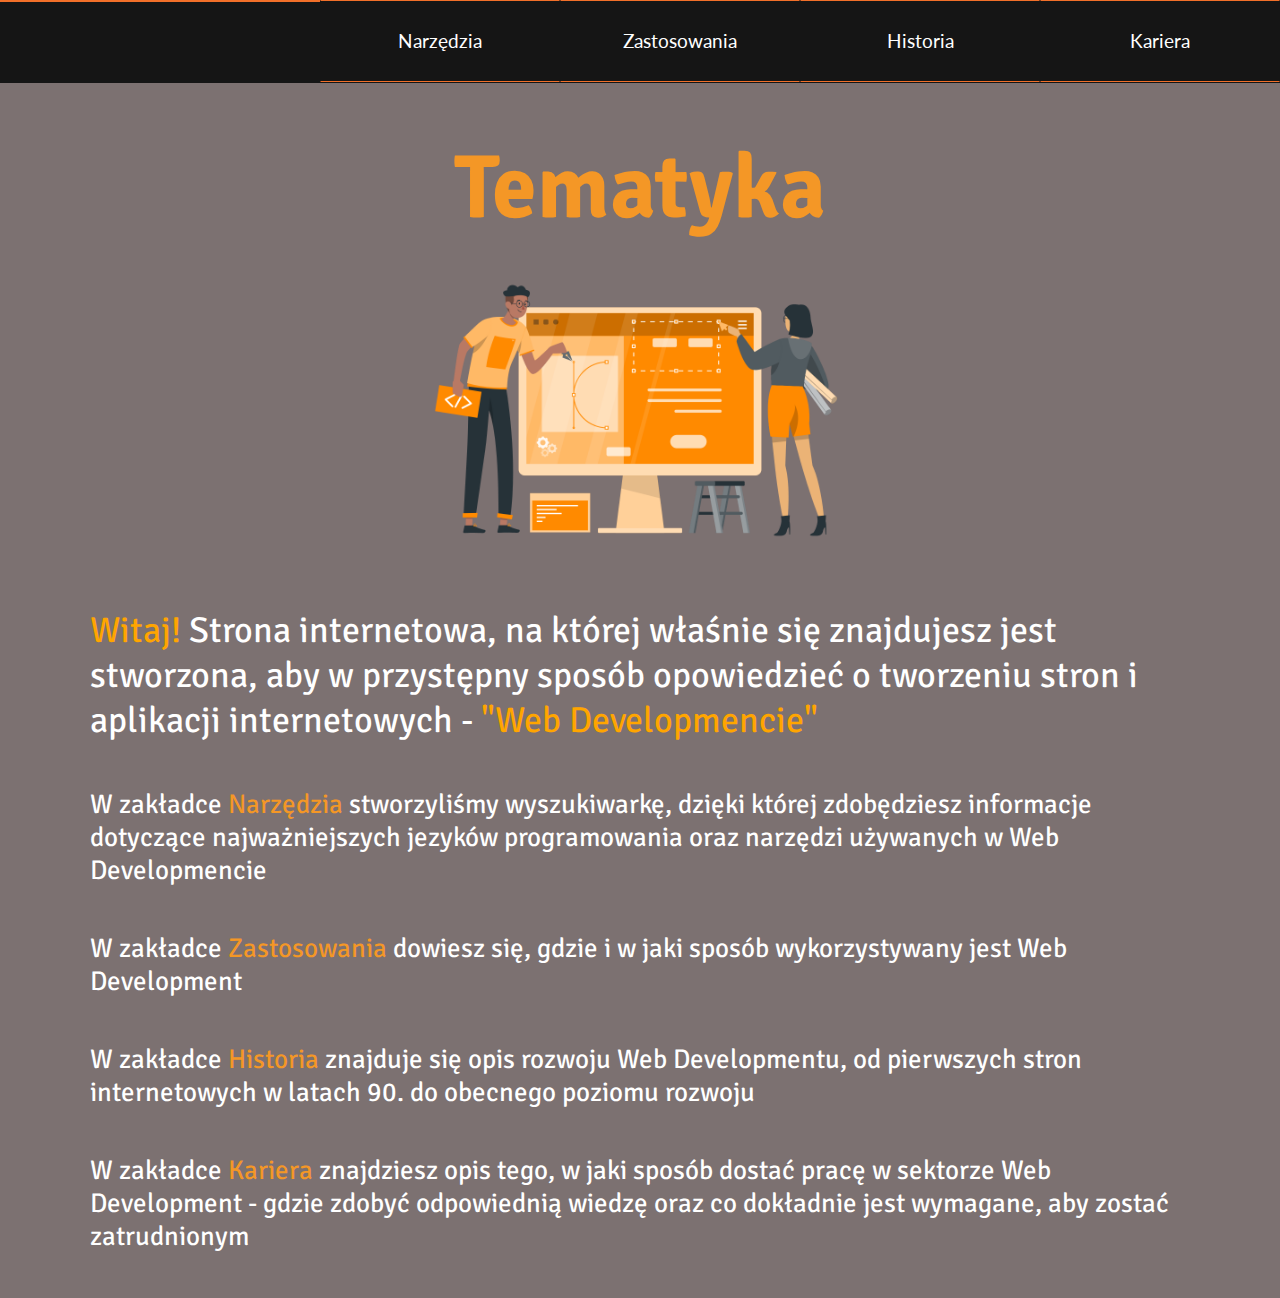
<file: Mikołaj Kozera 3D Strona Internetowa/index.html>
<!DOCTYPE html>
<html lang="en">

<head>

	<meta charset="UTF-8">
	<meta name="viewport" content="width=device-width, initial-scale=1.0, user-scalable=yes">
	<link rel="icon" type="image/x-icon"
		href="https://previews.123rf.com/images/fokaspokas/fokaspokas1808/fokaspokas180802302/111837928-personal-computer-pc-system-unit-monitor-keyboard-and-mouse-orange-neon-style-on-black-background.jpg">
	<link rel="preconnect" href="https://fonts.googleapis.com">
	<link rel="preconnect" href="https://fonts.gstatic.com" crossorigin>
	<link
		href="https://fonts.googleapis.com/css2?family=Lato:ital,wght@0,100;0,300;0,400;0,700;0,900;1,100;1,300;1,400;1,700;1,900&display=swap"
		rel="stylesheet">
	<link rel="stylesheet" href="https://cdnjs.cloudflare.com/ajax/libs/font-awesome/6.5.1/css/all.min.css"
		integrity="sha512-DTOQO9RWCH3ppGqcWaEA1BIZOC6xxalwEsw9c2QQeAIftl+Vegovlnee1c9QX4TctnWMn13TZye+giMm8e2LwA=="
		crossorigin="anonymous" referrerpolicy="no-referrer" />
	<link rel="preconnect" href="https://fonts.googleapis.com">
	<link rel="preconnect" href="https://fonts.gstatic.com" crossorigin>
	<link href="https://fonts.googleapis.com/css2?family=Signika+Negative:wght@300..700&display=swap" rel="stylesheet">
	<link rel="stylesheet" href="head.css">
	<link rel="stylesheet" href="welcoming_page.css">

	<title>Web Development</title>
</head>

<body>
	<div class="wrapper">
		<div class="head">
			<nav>

				<ul>
					<li class="home">
						<a href="index.html" class="home1"><i class="fa-solid fa-house"></i></a>
					<li class="narzedzia">
						<a href="narzedzia.html"><span class="hideSmall">Narzędzia </span><i
								class="fa-solid fa-gears"></i></a>
					<li class="zastosowania">
						<a href="zastosowania.html"><span class="hideSmall">Zastosowania </span><i
								class="fa-solid fa-computer"></i></a>
					<li class="historia">
						<a href="historia.html"><span class="hideSmall">Historia </span><i
								class="fa-brands fa-fort-awesome"></i></a>
					<li class="opis">
						<a href="kariera.html"><span class="hideSmall">Kariera </span><i
								class="fa-solid fa-arrow-trend-up"></i></a>
				</ul>
			</nav>
		</div>

		<div class="welcomingPage">

			<h1>Tematyka</h1>


			<img src="tematykaImg.png" alt="" class="welcoming_page_img"><br>
			<p class="welcomingParagraph">
				<span class="orange">Witaj!</span> Strona internetowa, na której właśnie się znajdujesz jest stworzona,
				aby
				w przystępny
				sposób opowiedzieć o tworzeniu stron i aplikacji internetowych - <span class="orange">"Web
					Developmencie"</span>
			</p>

			<br>
			<p class="welcomingParagraph1 topParagraph">
				W zakładce <span class="orange"><a href="narzedzia.html">Narzędzia</a></span> stworzyliśmy wyszukiwarkę,
				dzięki której zdobędziesz informacje
				dotyczące najważniejszych jezyków programowania oraz narzędzi używanych w Web Developmencie
			</p>
			<br>
			<p class="welcomingParagraph1">
				W zakładce <span class="orange"><a href="zastosowania.html">Zastosowania</a></span> dowiesz się, gdzie i
				w jaki sposób
				wykorzystywany jest Web Development
			</p>
			<br>
			<p class="welcomingParagraph1">
				W zakładce <span class="orange"><a href="historia.html">Historia</a></span> znajduje się opis rozwoju
				Web
				Developmentu,
				od pierwszych stron internetowych w latach 90. do obecnego poziomu rozwoju
			</p>
			<br>
			<p class="welcomingParagraph1 bottomParagraph">
				W zakładce <span class="orange"><a href="kariera.html">Kariera</a></span> znajdziesz opis tego, w jaki
				sposób dostać
				pracę w sektorze Web Development - gdzie zdobyć odpowiednią wiedzę oraz co dokładnie jest wymagane, aby
				zostać zatrudnionym
			</p>

		</div>
	</div>

</body>

</html>
</file>
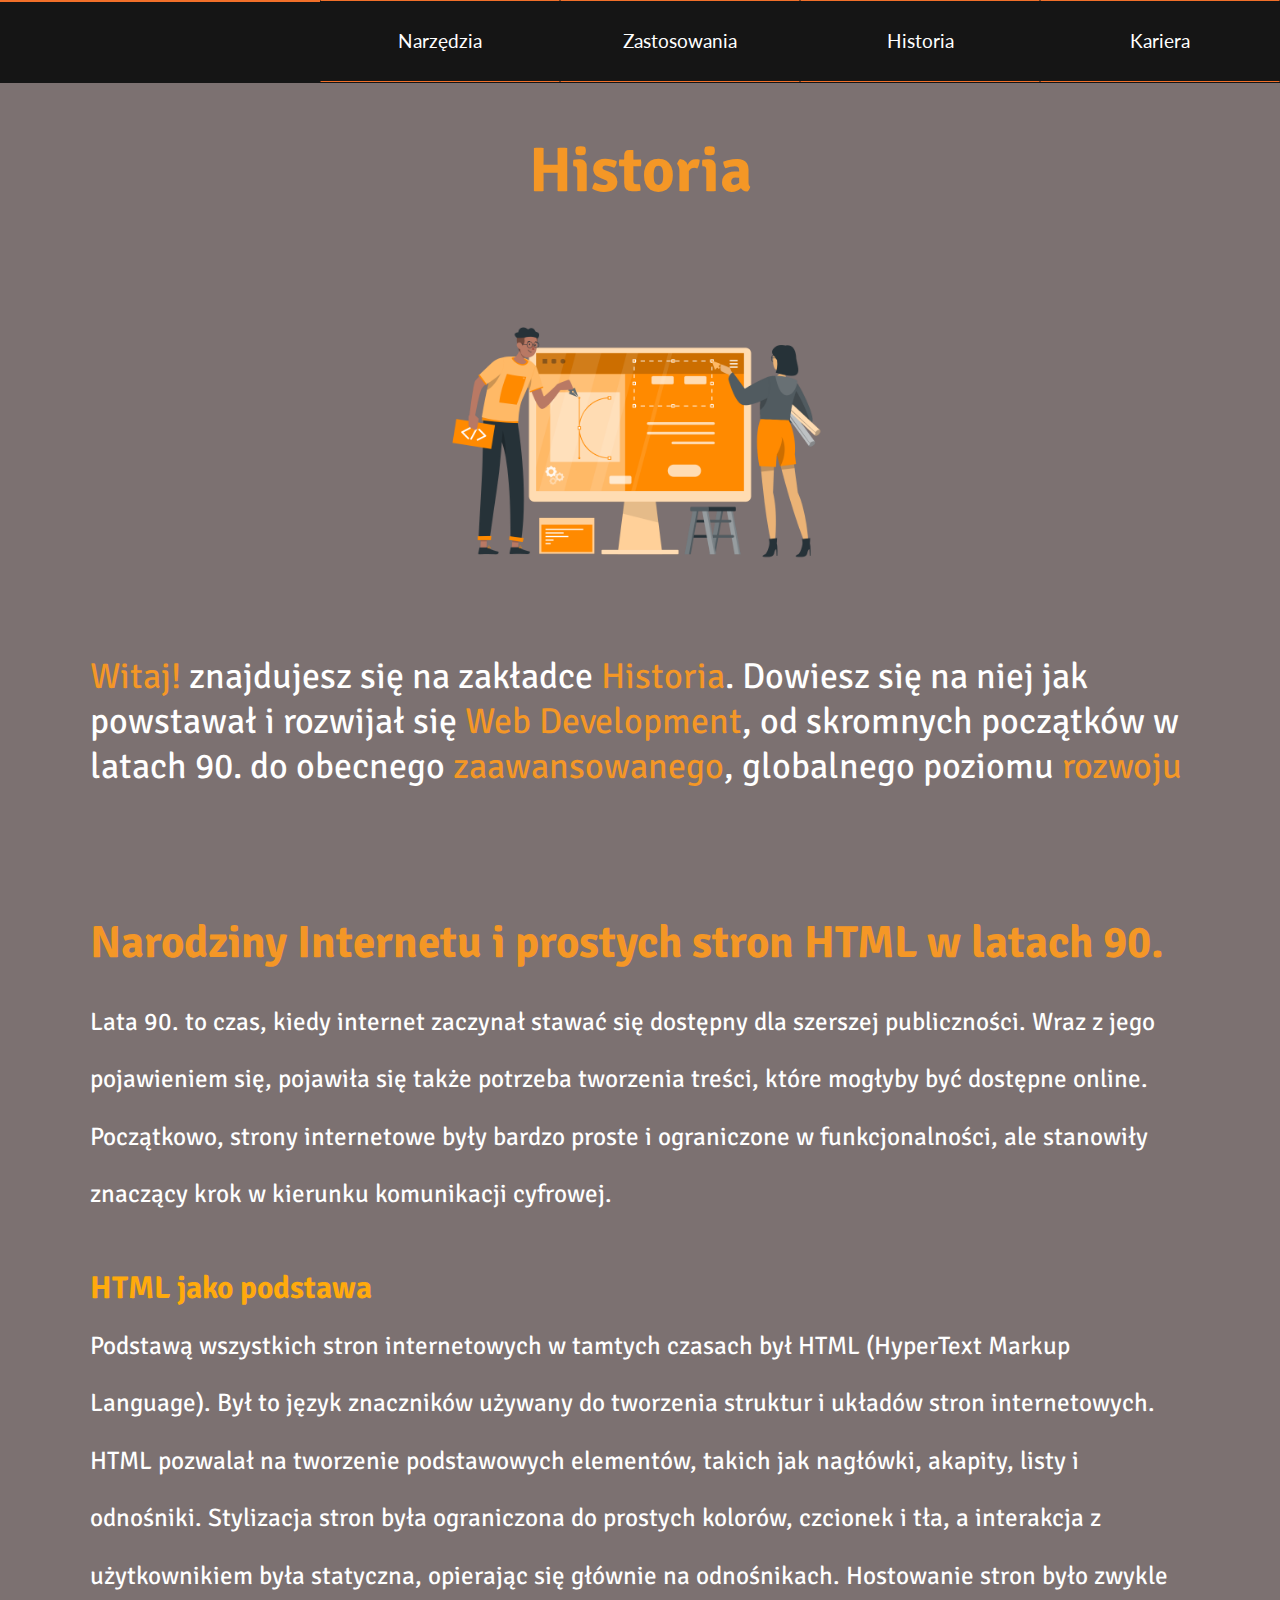
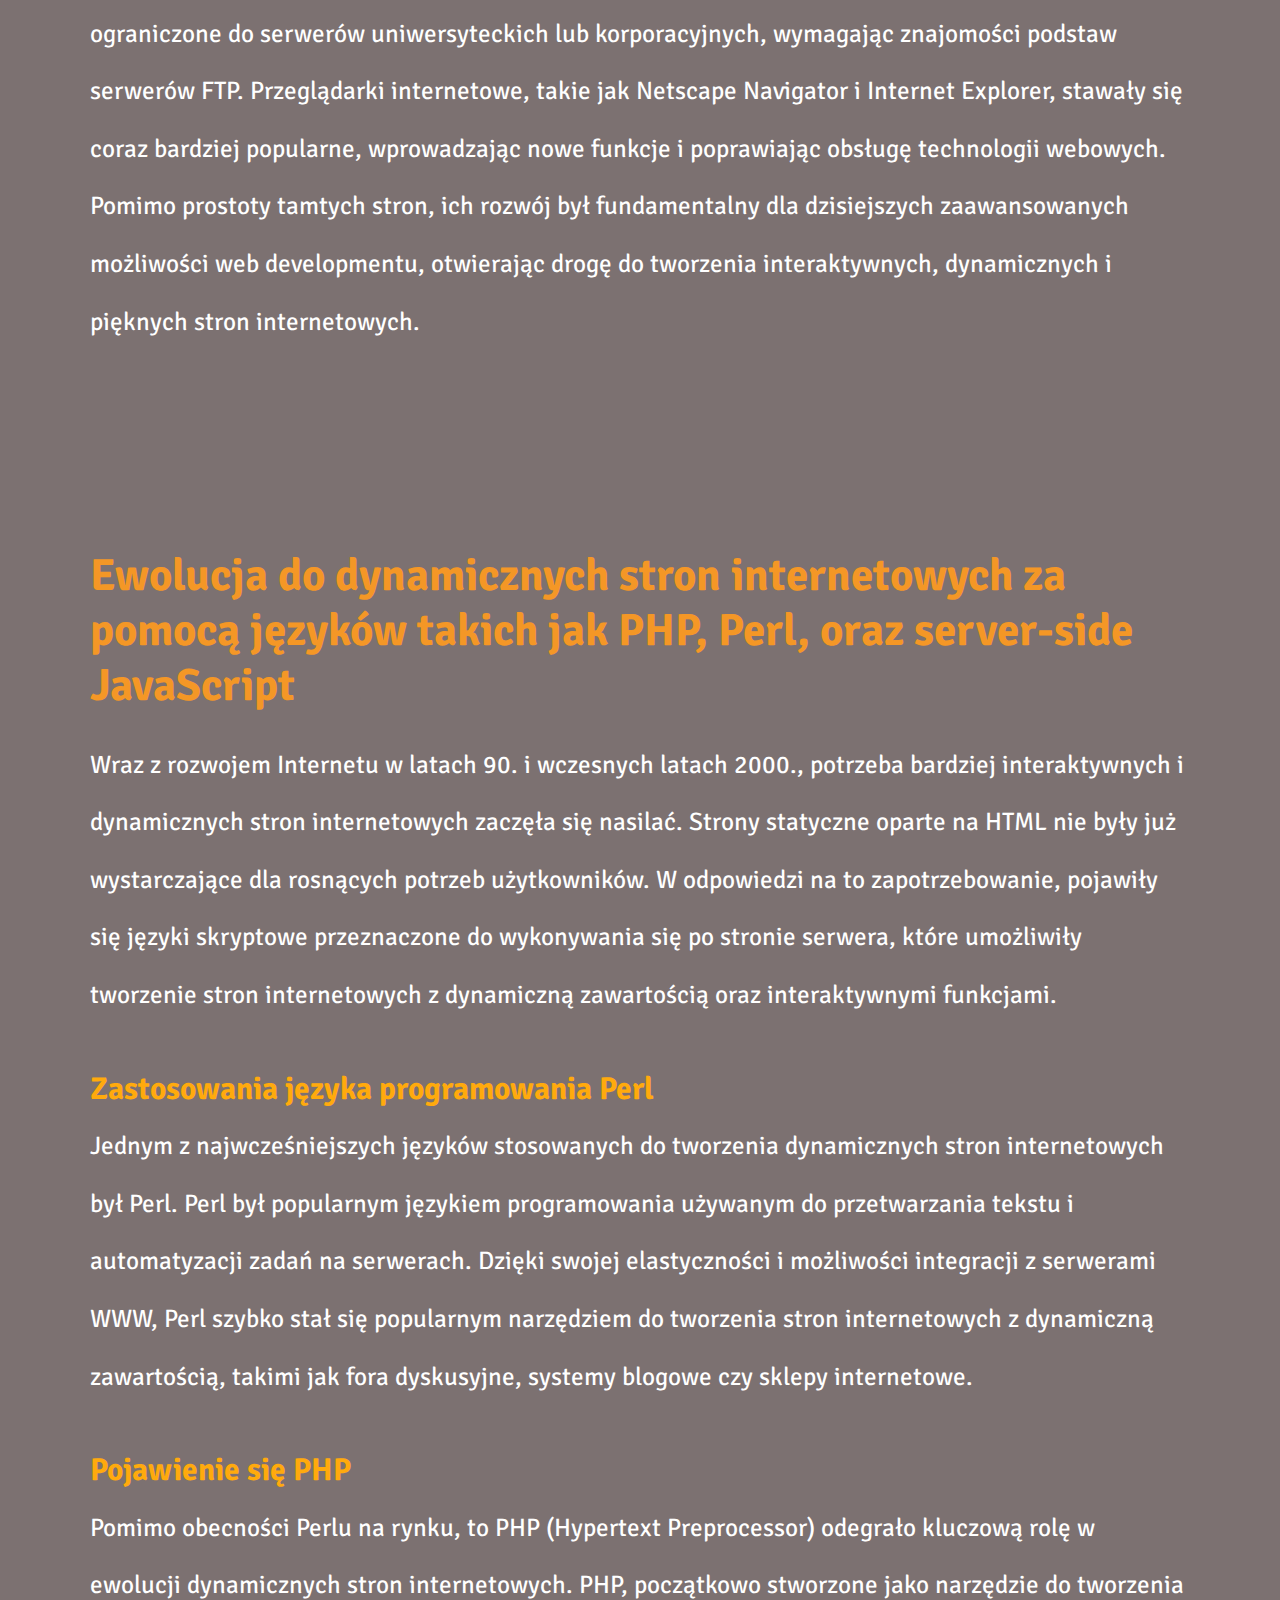
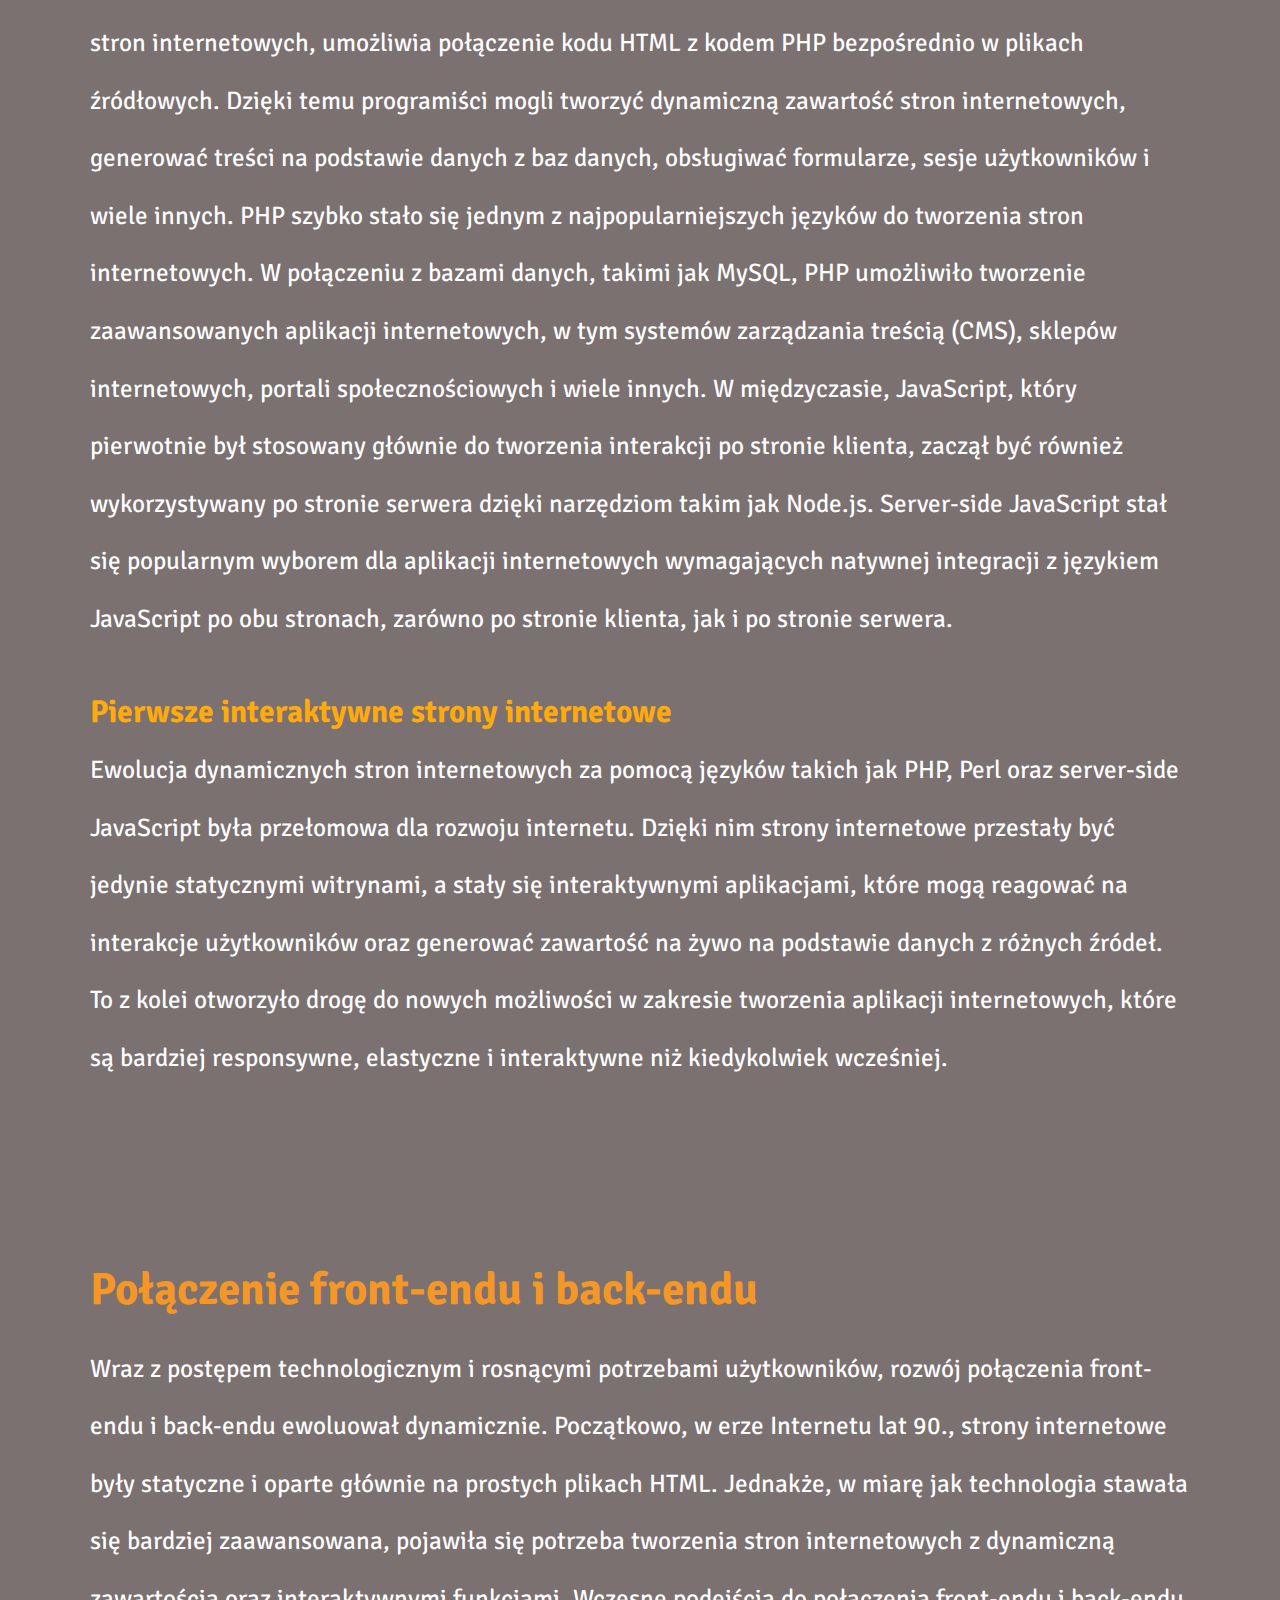
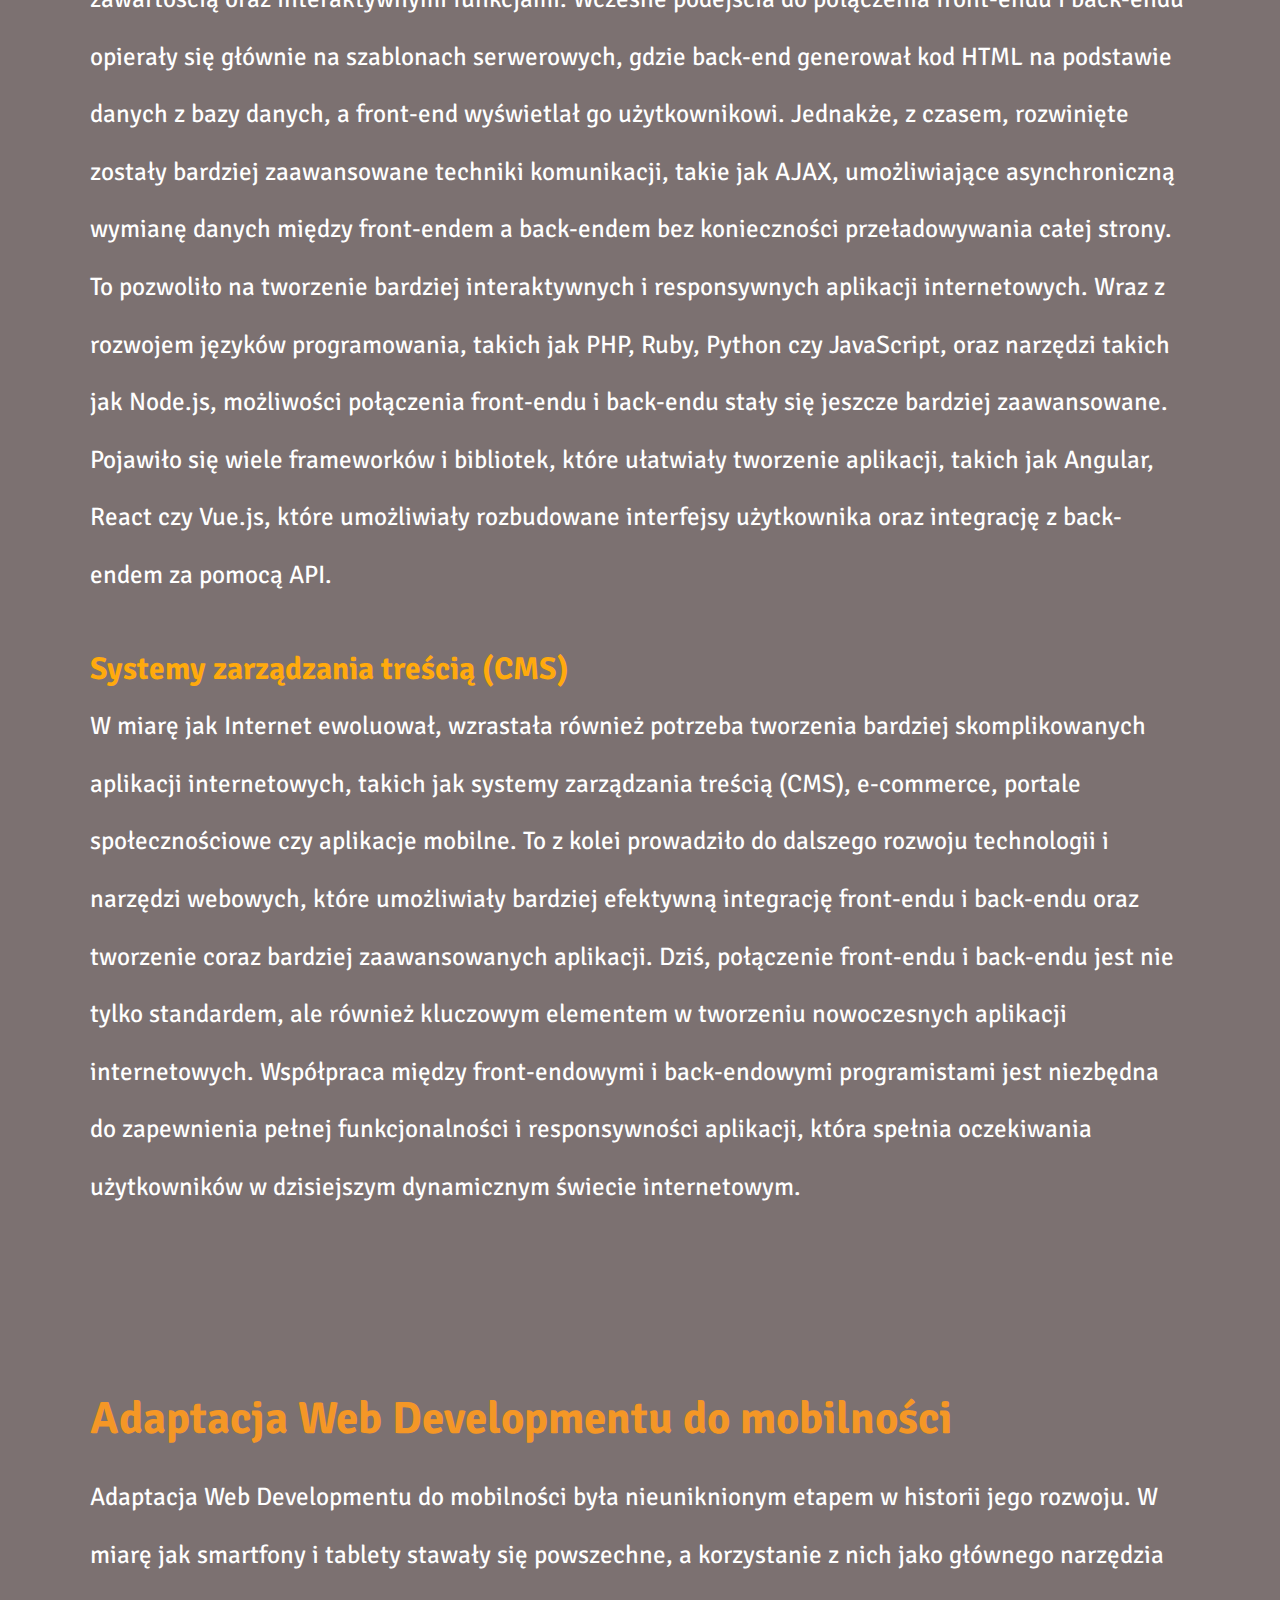
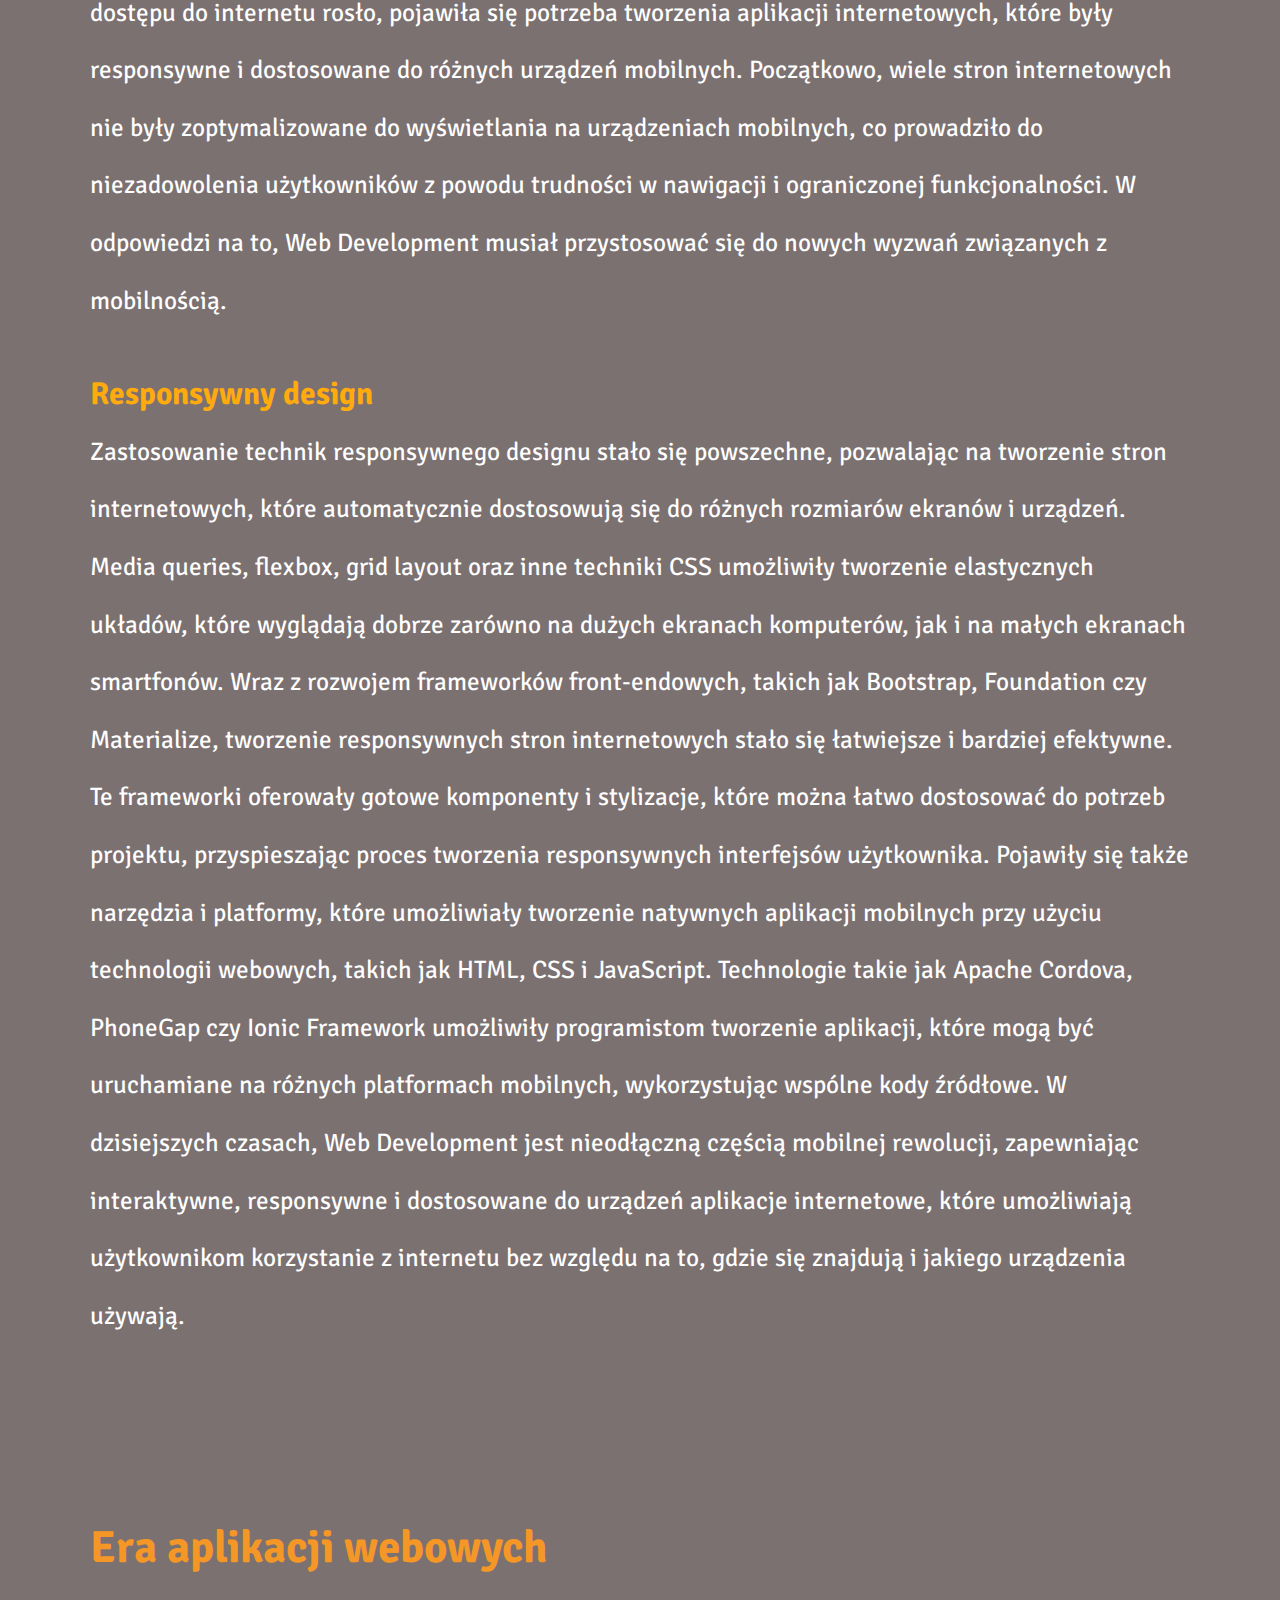
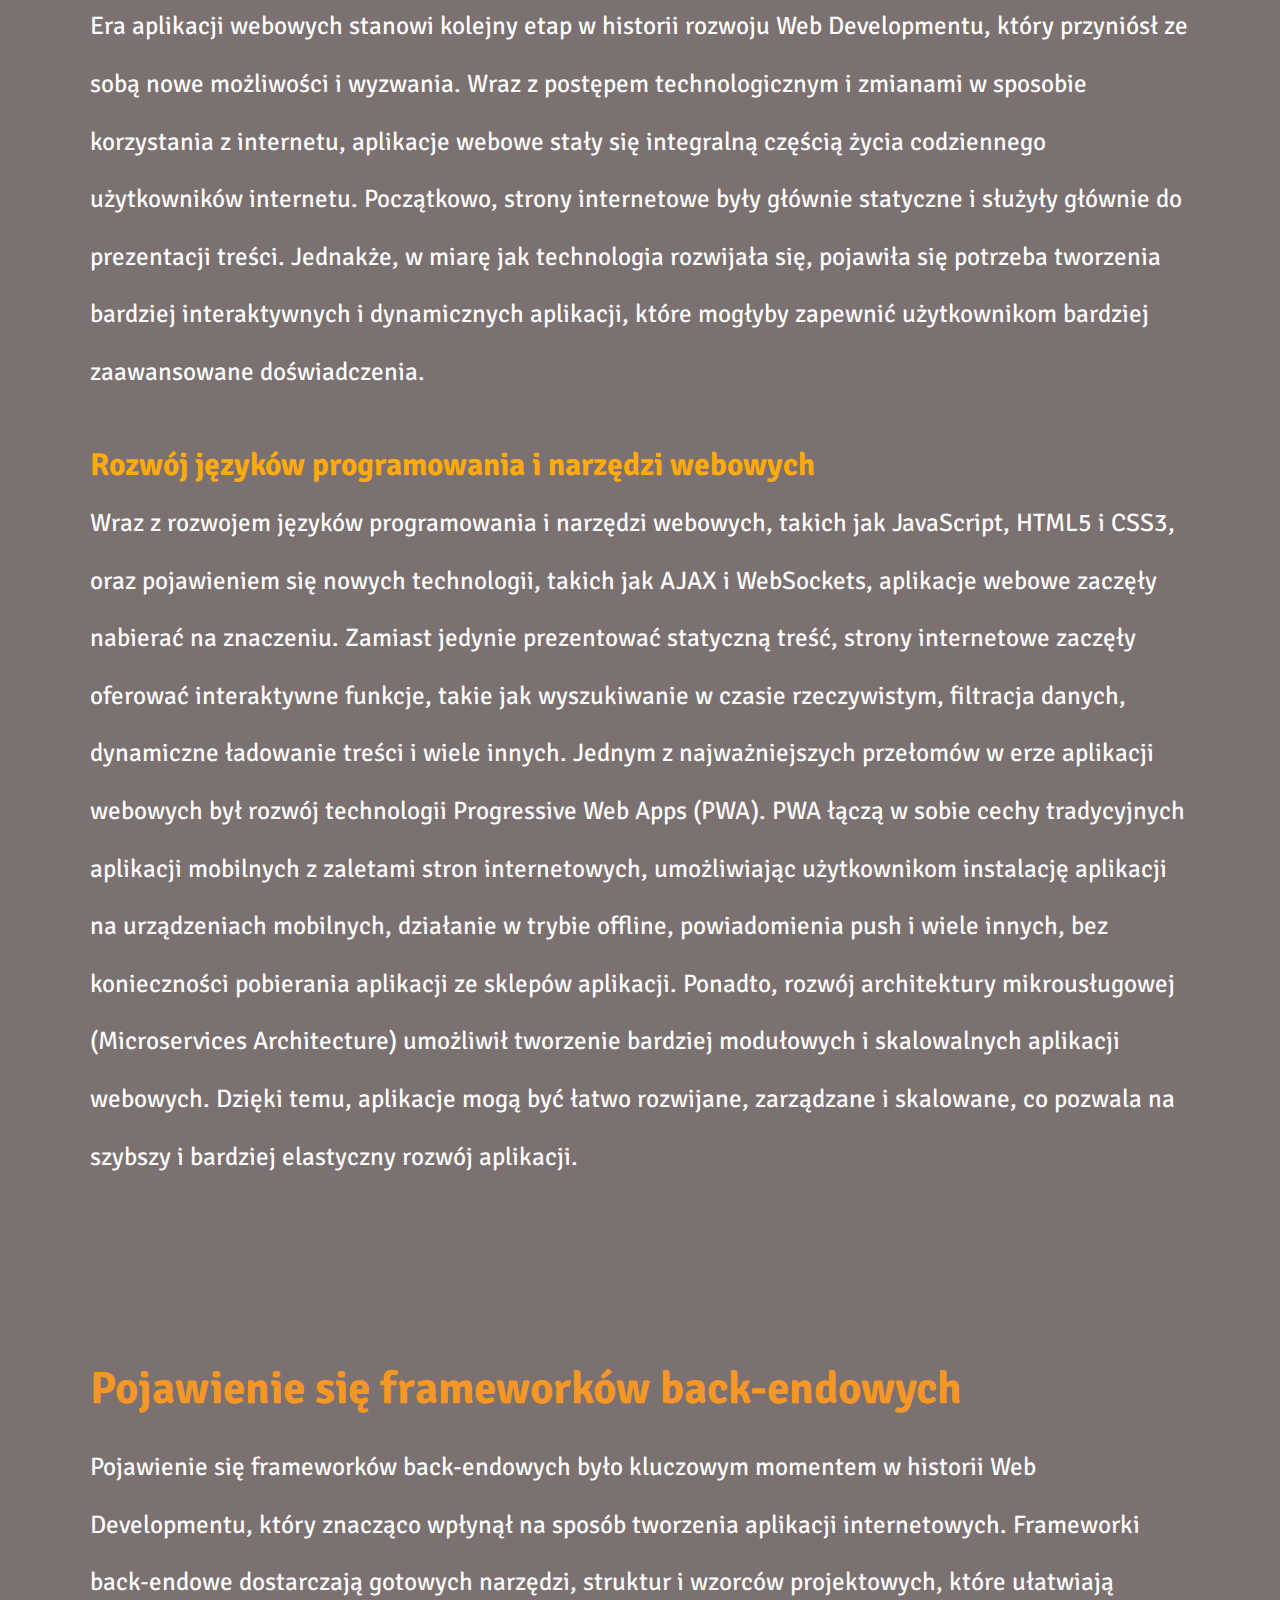
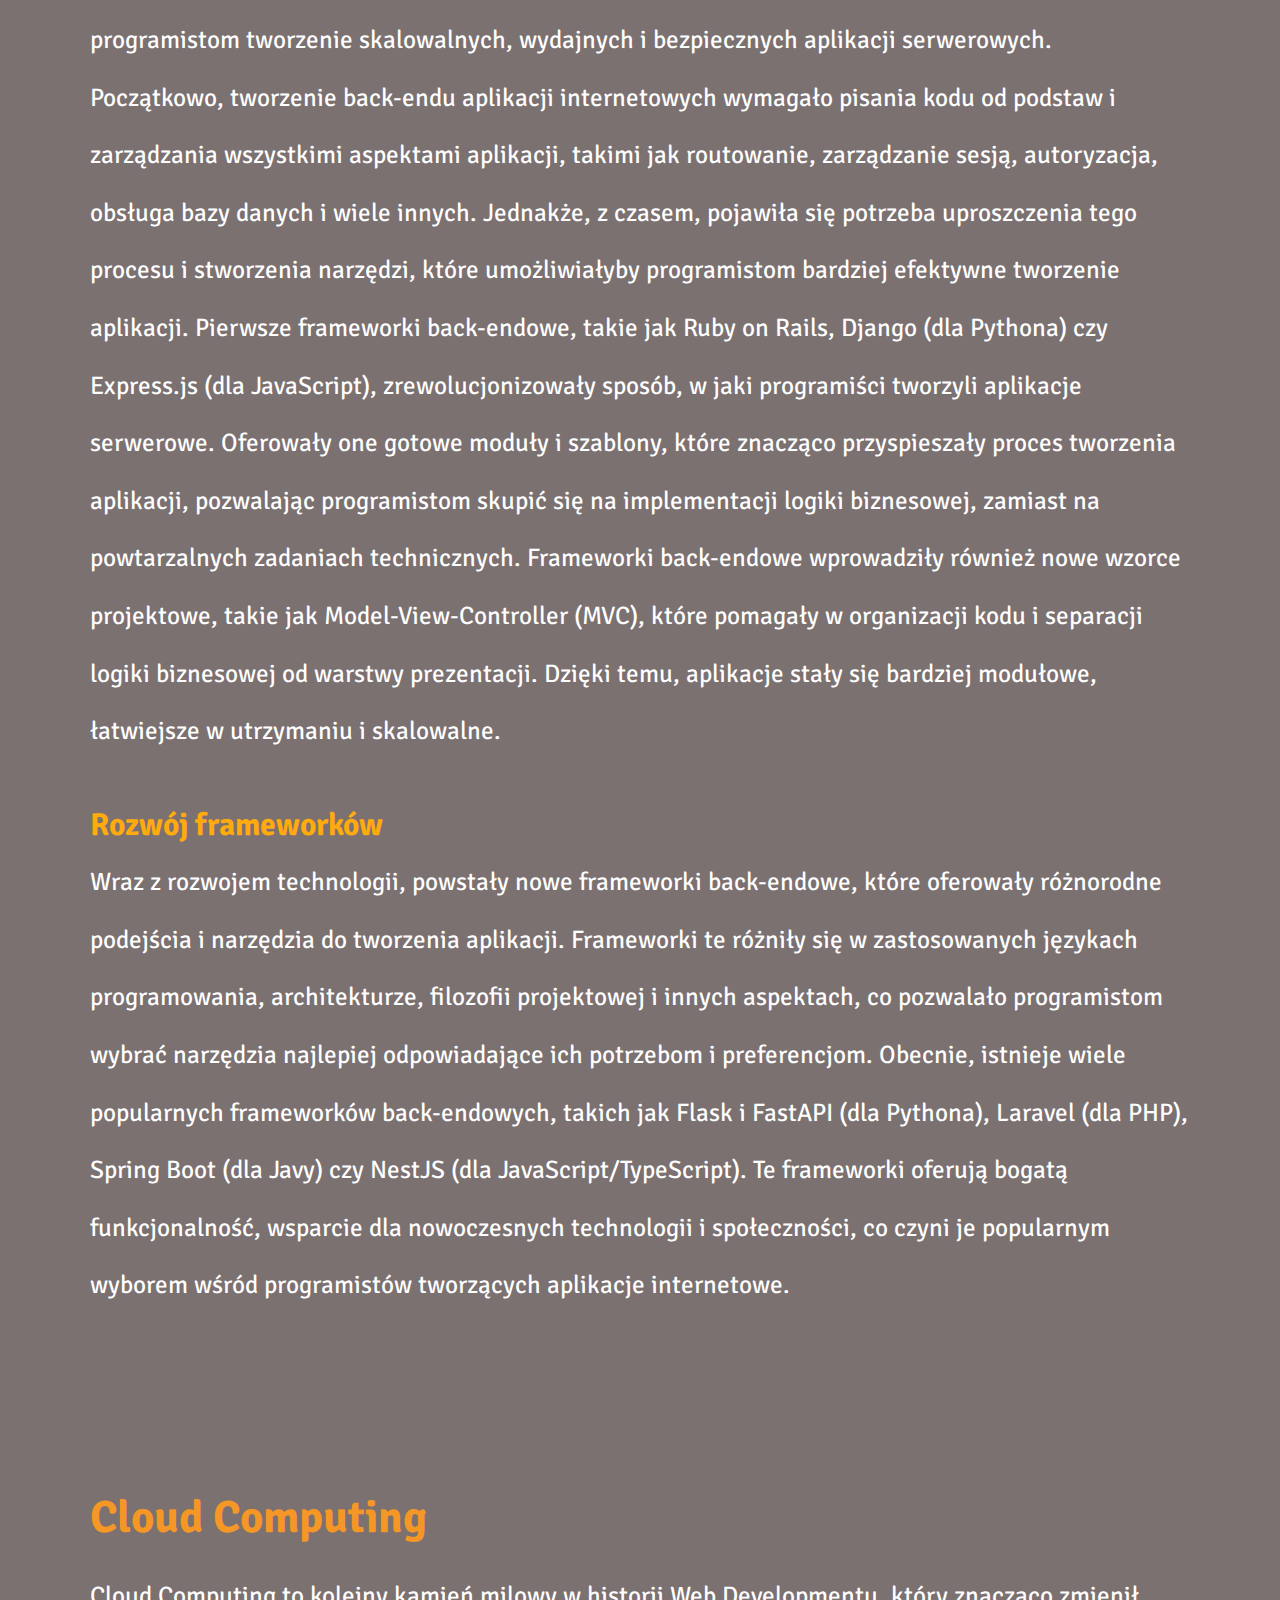
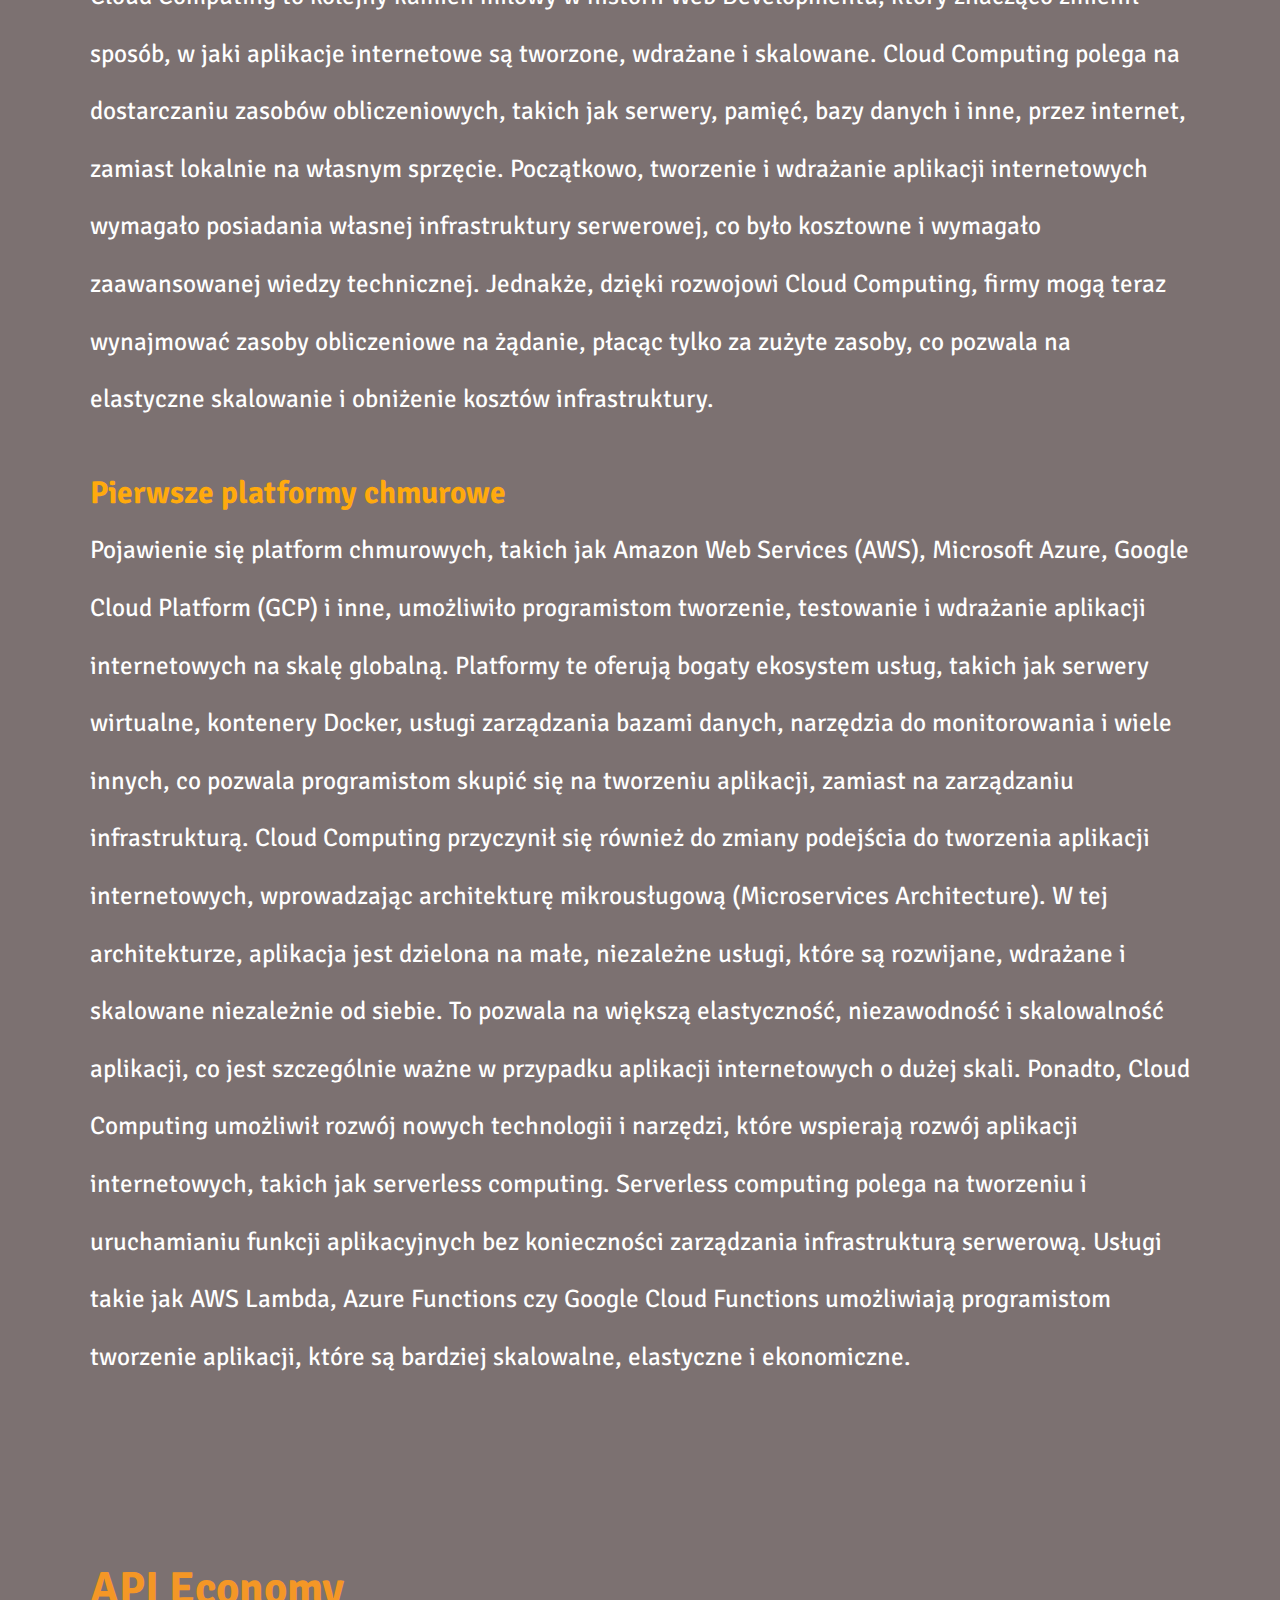
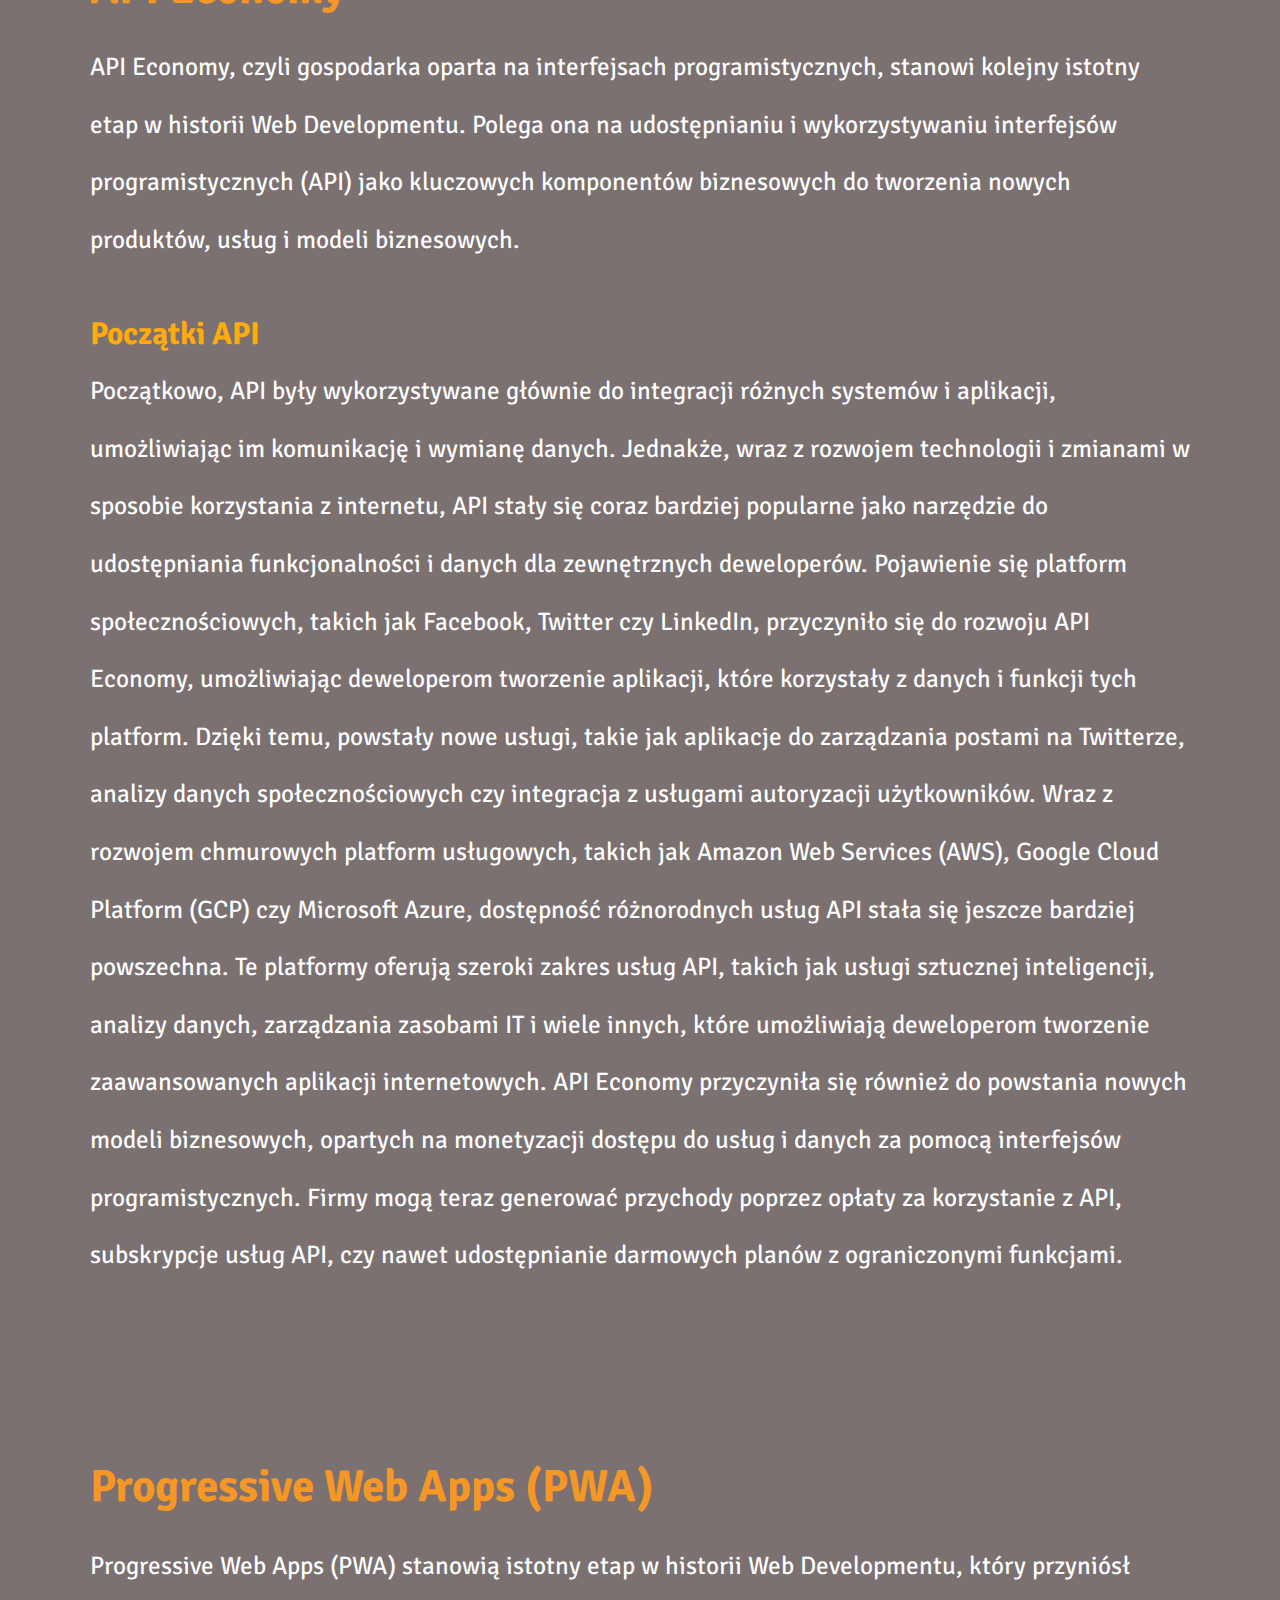
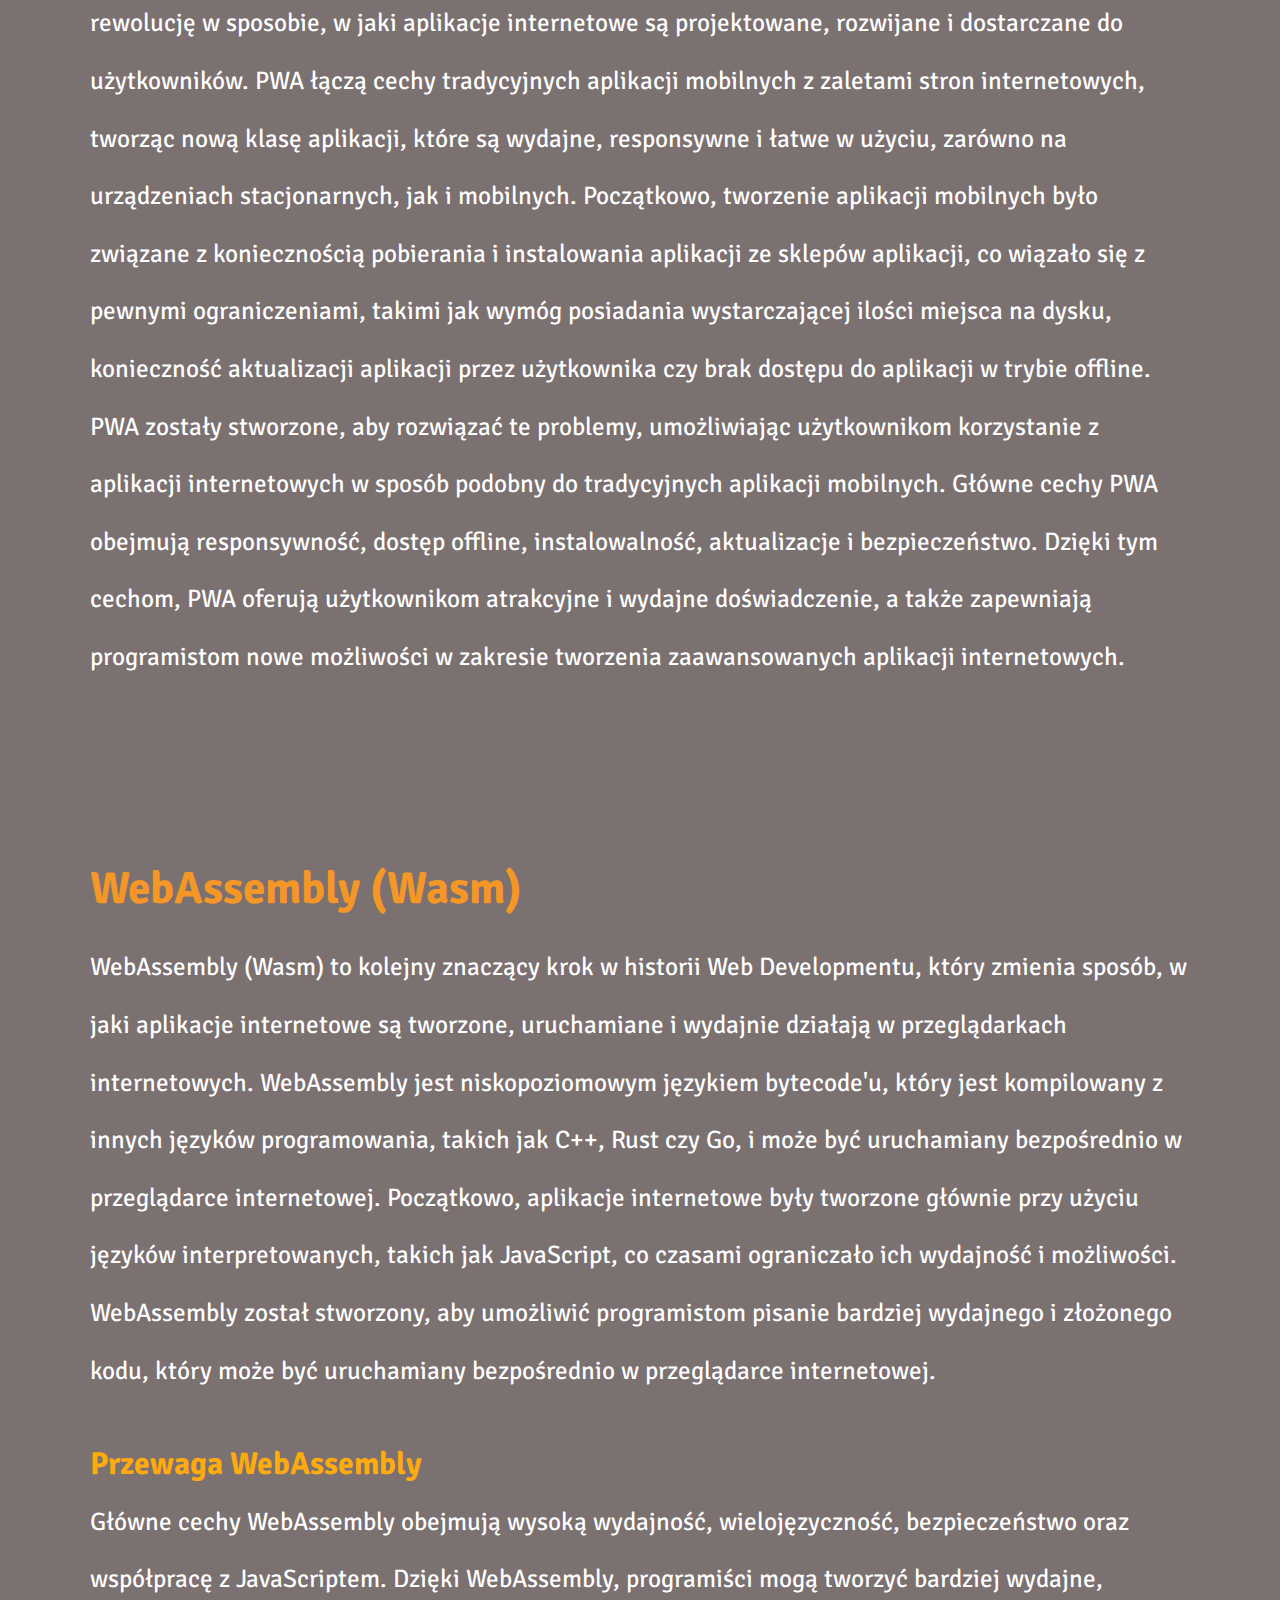
<file: Mikołaj Kozera 3D Strona Internetowa/historia.html>
<!DOCTYPE html>
<html lang="en">

<head>

    <meta charset="UTF-8">
    <meta name="viewport" content="width=device-width, initial-scale=1.0, user-scalable=yes">
    <link rel="icon" type="image/x-icon"
        href="https://previews.123rf.com/images/fokaspokas/fokaspokas1808/fokaspokas180802302/111837928-personal-computer-pc-system-unit-monitor-keyboard-and-mouse-orange-neon-style-on-black-background.jpg">
    <link rel="preconnect" href="https://fonts.googleapis.com">
    <link rel="preconnect" href="https://fonts.gstatic.com" crossorigin>
    <link
        href="https://fonts.googleapis.com/css2?family=Lato:ital,wght@0,100;0,300;0,400;0,700;0,900;1,100;1,300;1,400;1,700;1,900&display=swap"
        rel="stylesheet">
    <link rel="stylesheet" href="https://cdnjs.cloudflare.com/ajax/libs/font-awesome/6.5.1/css/all.min.css"
        integrity="sha512-DTOQO9RWCH3ppGqcWaEA1BIZOC6xxalwEsw9c2QQeAIftl+Vegovlnee1c9QX4TctnWMn13TZye+giMm8e2LwA=="
        crossorigin="anonymous" referrerpolicy="no-referrer" />
    <link rel="preconnect" href="https://fonts.googleapis.com">
    <link rel="preconnect" href="https://fonts.googleapis.com">
    <link rel="preconnect" href="https://fonts.gstatic.com" crossorigin>
    <link href="https://fonts.googleapis.com/css2?family=Raleway:ital,wght@0,100..900;1,100..900&display=swap"
        rel="stylesheet">
    <link rel="preconnect" href="https://fonts.gstatic.com" crossorigin>
    <link href="https://fonts.googleapis.com/css2?family=Signika+Negative:wght@300..700&display=swap" rel="stylesheet">
    <link rel="stylesheet" href="head.css">
    <link rel="stylesheet" href="historia_style.css">

    <title>Web Development - Historia</title>
</head>

<body>
    <div class="wrapper">
        <div class="head">
            <nav>

                <ul>
                    <li class="home">
                        <a href="index.html" class="home1"><i class="fa-solid fa-house"></i></a>
                    <li class="narzedzia">
                        <a href="narzedzia.html"><span class="hideSmall">Narzędzia </span><i
                                class="fa-solid fa-gears"></i></a>
                    <li class="zastosowania">
                        <a href="zastosowania.html"><span class="hideSmall">Zastosowania </span><i
                                class="fa-solid fa-computer"></i></a>
                    <li class="historia">
                        <a href="historia.html"><span class="hideSmall">Historia </span><i
                                class="fa-brands fa-fort-awesome"></i></a>
                    <li class="opis">
                        <a href="kariera.html"><span class="hideSmall">Kariera </span><i
                                class="fa-solid fa-arrow-trend-up"></i></a>
                </ul>
            </nav>
        </div>

        <div class="welcomingPage">

            <h1>Historia <i class="fa-brands fa-fort-awesome"></i></h1>


            <img src="tematykaImg.png" alt="" class="welcoming_page_img"><br>
            <p class="welcomingParagraph">
                <span class="orange">Witaj!</span> znajdujesz się na zakładce <a href="" class="orange">Historia</a>.
                Dowiesz się na niej jak powstawał i rozwijał się <span class="orange">Web Development</span>, od
                skromnych
                początków w latach 90. do obecnego <span class="orange">zaawansowanego</span>, globalnego poziomu <span
                    class="orange">rozwoju</span>
            </p>


            <br><br>


            <div class="separatePointsFirstPoint">
                <span class="orange separatePointsTopic">Narodziny Internetu i prostych stron HTML w latach 90.</span>
                <p class="separatePointsDescription">Lata 90. to czas, kiedy internet zaczynał stawać się dostępny dla
                    szerszej publiczności. Wraz z jego pojawieniem się, pojawiła się także potrzeba tworzenia treści,
                    które mogłyby być dostępne online. Początkowo, strony internetowe były bardzo proste i ograniczone w
                    funkcjonalności, ale stanowiły znaczący krok w kierunku komunikacji cyfrowej.
                    <br>
                    <span class="littleTopic">HTML jako podstawa</span>Podstawą wszystkich stron internetowych w
                    tamtych czasach był HTML (HyperText
                    Markup Language). Był to język znaczników używany do tworzenia struktur i układów stron
                    internetowych. HTML pozwalał na tworzenie podstawowych elementów, takich jak nagłówki, akapity,
                    listy i odnośniki.

                    Stylizacja stron była ograniczona do prostych kolorów, czcionek i tła, a interakcja z użytkownikiem
                    była statyczna, opierając się głównie na odnośnikach. Hostowanie stron było zwykle ograniczone do
                    serwerów uniwersyteckich lub korporacyjnych, wymagając znajomości podstaw serwerów FTP. Przeglądarki
                    internetowe, takie jak Netscape Navigator i Internet Explorer, stawały się coraz bardziej popularne,
                    wprowadzając nowe funkcje i poprawiając obsługę technologii webowych. Pomimo prostoty tamtych stron,
                    ich rozwój był fundamentalny dla dzisiejszych zaawansowanych możliwości web developmentu, otwierając
                    drogę do tworzenia interaktywnych, dynamicznych i pięknych stron internetowych.
                </p>

            </div>

            <div class="separatePoints">
                <span class="orange separatePointsTopic">Ewolucja do dynamicznych stron internetowych za pomocą języków
                    takich jak PHP, Perl, oraz server-side JavaScript</span>
                <p class="separatePointsDescription">

                    Wraz z rozwojem Internetu w latach 90. i wczesnych latach 2000., potrzeba bardziej interaktywnych i
                    dynamicznych stron internetowych zaczęła się nasilać. Strony statyczne oparte na HTML nie były już
                    wystarczające dla rosnących potrzeb użytkowników. W odpowiedzi na to zapotrzebowanie, pojawiły się
                    języki skryptowe przeznaczone do wykonywania się po stronie serwera, które umożliwiły tworzenie
                    stron internetowych z dynamiczną zawartością oraz interaktywnymi funkcjami.
                    <br><span class="littleTopic">Zastosowania języka programowania Perl</span>
                    Jednym z najwcześniejszych języków stosowanych do tworzenia dynamicznych stron internetowych był
                    Perl. Perl był popularnym językiem programowania używanym do przetwarzania tekstu i automatyzacji
                    zadań na serwerach. Dzięki swojej elastyczności i możliwości integracji z serwerami WWW, Perl szybko
                    stał się popularnym narzędziem do tworzenia stron internetowych z dynamiczną zawartością, takimi jak
                    fora dyskusyjne, systemy blogowe czy sklepy internetowe.

                    <br><span class="littleTopic">Pojawienie się PHP</span>

                    Pomimo obecności Perlu na rynku, to PHP (Hypertext Preprocessor) odegrało kluczową rolę w ewolucji
                    dynamicznych stron
                    internetowych. PHP, początkowo stworzone jako narzędzie do tworzenia stron internetowych, umożliwia
                    połączenie kodu HTML z kodem PHP bezpośrednio w plikach źródłowych. Dzięki temu programiści mogli
                    tworzyć dynamiczną zawartość stron internetowych, generować treści na podstawie danych z baz danych,
                    obsługiwać formularze, sesje użytkowników i wiele innych.

                    PHP szybko stało się jednym z najpopularniejszych języków do tworzenia stron internetowych. W
                    połączeniu z bazami danych, takimi jak MySQL, PHP umożliwiło tworzenie zaawansowanych aplikacji
                    internetowych, w tym systemów zarządzania treścią (CMS), sklepów internetowych, portali
                    społecznościowych i wiele innych.

                    W międzyczasie, JavaScript, który pierwotnie był stosowany głównie do tworzenia interakcji po
                    stronie klienta, zaczął być również wykorzystywany po stronie serwera dzięki narzędziom takim jak
                    Node.js. Server-side JavaScript stał się popularnym wyborem dla aplikacji internetowych wymagających
                    natywnej integracji z językiem JavaScript po obu stronach, zarówno po stronie klienta, jak i po
                    stronie serwera.

                    <br><span class="littleTopic">Pierwsze interaktywne strony internetowe</span>

                    Ewolucja dynamicznych stron internetowych za pomocą języków takich jak PHP, Perl oraz server-side
                    JavaScript była przełomowa dla rozwoju internetu. Dzięki nim strony internetowe przestały być
                    jedynie statycznymi witrynami, a stały się interaktywnymi aplikacjami, które mogą reagować na
                    interakcje użytkowników oraz generować zawartość na żywo na podstawie danych z różnych źródeł. To z
                    kolei otworzyło drogę do nowych możliwości w zakresie tworzenia aplikacji internetowych, które są
                    bardziej responsywne, elastyczne i interaktywne niż kiedykolwiek wcześniej.
                </p>
                <br><br>
            </div>

            <div class="separatePoints">
                <span class="orange separatePointsTopic">Połączenie front-endu i back-endu</span>
                <p class="separatePointsDescription">Wraz z postępem technologicznym i rosnącymi potrzebami
                    użytkowników, rozwój połączenia front-endu i back-endu ewoluował dynamicznie. Początkowo, w erze
                    Internetu lat 90., strony internetowe były statyczne i oparte głównie na prostych plikach HTML.
                    Jednakże, w miarę jak technologia stawała się bardziej zaawansowana, pojawiła się potrzeba tworzenia
                    stron internetowych z dynamiczną zawartością oraz interaktywnymi funkcjami.

                    Wczesne podejścia do połączenia front-endu i back-endu opierały się głównie na szablonach
                    serwerowych, gdzie back-end generował kod HTML na podstawie danych z bazy danych, a front-end
                    wyświetlał go użytkownikowi. Jednakże, z czasem, rozwinięte zostały bardziej zaawansowane techniki
                    komunikacji, takie jak AJAX, umożliwiające asynchroniczną wymianę danych między front-endem a
                    back-endem bez konieczności przeładowywania całej strony. To pozwoliło na tworzenie bardziej
                    interaktywnych i responsywnych aplikacji internetowych.

                    Wraz z rozwojem języków programowania, takich jak PHP, Ruby, Python czy JavaScript, oraz narzędzi
                    takich jak Node.js, możliwości połączenia front-endu i back-endu stały się jeszcze bardziej
                    zaawansowane. Pojawiło się wiele frameworków i bibliotek, które ułatwiały tworzenie aplikacji,
                    takich jak Angular, React czy Vue.js, które umożliwiały rozbudowane interfejsy użytkownika oraz
                    integrację z back-endem za pomocą API.

                    <br><span class="littleTopic">Systemy zarządzania treścią (CMS)</span><br>

                    W miarę jak Internet ewoluował, wzrastała również potrzeba tworzenia bardziej skomplikowanych
                    aplikacji internetowych, takich jak systemy zarządzania treścią (CMS), e-commerce, portale
                    społecznościowe czy aplikacje mobilne. To z kolei prowadziło do dalszego rozwoju technologii i
                    narzędzi webowych, które umożliwiały bardziej efektywną integrację front-endu i back-endu oraz
                    tworzenie coraz bardziej zaawansowanych aplikacji.

                    Dziś, połączenie front-endu i back-endu jest nie tylko standardem, ale również kluczowym elementem w
                    tworzeniu nowoczesnych aplikacji internetowych. Współpraca między front-endowymi i back-endowymi
                    programistami jest niezbędna do zapewnienia pełnej funkcjonalności i responsywności aplikacji, która
                    spełnia oczekiwania użytkowników w dzisiejszym dynamicznym świecie internetowym.
                </p>
                <br><br>
            </div>

            <div class="separatePoints">
                <span class="orange separatePointsTopic">Adaptacja Web Developmentu do mobilności</span>
                <p class="separatePointsDescription">Adaptacja Web Developmentu do mobilności była nieuniknionym etapem
                    w historii jego rozwoju. W miarę jak smartfony i tablety stawały się powszechne, a korzystanie z
                    nich jako głównego narzędzia dostępu do internetu rosło, pojawiła się potrzeba tworzenia aplikacji
                    internetowych, które były responsywne i dostosowane do różnych urządzeń mobilnych.

                    Początkowo, wiele stron internetowych nie były zoptymalizowane do wyświetlania na urządzeniach
                    mobilnych, co prowadziło do niezadowolenia użytkowników z powodu trudności w nawigacji i
                    ograniczonej funkcjonalności. W odpowiedzi na to, Web Development musiał przystosować się do nowych
                    wyzwań związanych z mobilnością.

                    <br><span class="littleTopic">Responsywny design</span><br>

                    Zastosowanie technik responsywnego designu stało się powszechne, pozwalając na tworzenie stron
                    internetowych, które automatycznie dostosowują się do różnych rozmiarów ekranów i urządzeń. Media
                    queries, flexbox, grid layout oraz inne techniki CSS umożliwiły tworzenie elastycznych układów,
                    które wyglądają dobrze zarówno na dużych ekranach komputerów, jak i na małych ekranach smartfonów.

                    Wraz z rozwojem frameworków front-endowych, takich jak Bootstrap, Foundation czy Materialize,
                    tworzenie responsywnych stron internetowych stało się łatwiejsze i bardziej efektywne. Te frameworki
                    oferowały gotowe komponenty i stylizacje, które można łatwo dostosować do potrzeb projektu,
                    przyspieszając proces tworzenia responsywnych interfejsów użytkownika.

                    Pojawiły się także narzędzia i platformy, które umożliwiały tworzenie natywnych aplikacji mobilnych
                    przy użyciu technologii webowych, takich jak HTML, CSS i JavaScript. Technologie takie jak Apache
                    Cordova, PhoneGap czy Ionic Framework umożliwiły programistom tworzenie aplikacji, które mogą być
                    uruchamiane na różnych platformach mobilnych, wykorzystując wspólne kody źródłowe.
                    W dzisiejszych czasach, Web Development jest nieodłączną częścią mobilnej rewolucji, zapewniając
                    interaktywne, responsywne i dostosowane do urządzeń aplikacje internetowe, które umożliwiają
                    użytkownikom korzystanie z internetu bez względu na to, gdzie się znajdują i jakiego urządzenia
                    używają.
                </p>
                <br><br>
            </div>

            <div class="separatePoints">
                <span class="orange separatePointsTopic">Era aplikacji webowych</span>
                <p class="separatePointsDescription">Era aplikacji webowych stanowi kolejny etap w historii rozwoju Web
                    Developmentu, który przyniósł ze sobą nowe możliwości i wyzwania. Wraz z postępem technologicznym i
                    zmianami w sposobie korzystania z internetu, aplikacje webowe stały się integralną częścią życia
                    codziennego użytkowników internetu.

                    Początkowo, strony internetowe były głównie statyczne i służyły głównie do prezentacji treści.
                    Jednakże, w miarę jak technologia rozwijała się, pojawiła się potrzeba tworzenia bardziej
                    interaktywnych i dynamicznych aplikacji, które mogłyby zapewnić użytkownikom bardziej zaawansowane
                    doświadczenia.

                    <br><span class="littleTopic">Rozwój języków programowania i narzędzi webowych</span>

                    Wraz z rozwojem języków programowania i narzędzi webowych, takich jak JavaScript, HTML5 i CSS3, oraz
                    pojawieniem się nowych technologii, takich jak AJAX i WebSockets, aplikacje webowe zaczęły nabierać
                    na znaczeniu. Zamiast jedynie prezentować statyczną treść, strony internetowe zaczęły oferować
                    interaktywne funkcje, takie jak wyszukiwanie w czasie rzeczywistym, filtracja danych, dynamiczne
                    ładowanie treści i wiele innych.

                    Jednym z najważniejszych przełomów w erze aplikacji webowych był rozwój technologii Progressive Web
                    Apps (PWA). PWA łączą w sobie cechy tradycyjnych aplikacji mobilnych z zaletami stron internetowych,
                    umożliwiając użytkownikom instalację aplikacji na urządzeniach mobilnych, działanie w trybie
                    offline, powiadomienia push i wiele innych, bez konieczności pobierania aplikacji ze sklepów
                    aplikacji.



                    Ponadto, rozwój architektury mikrousługowej (Microservices Architecture) umożliwił tworzenie
                    bardziej modułowych i skalowalnych aplikacji webowych. Dzięki temu, aplikacje mogą być łatwo
                    rozwijane, zarządzane i skalowane, co pozwala na szybszy i bardziej elastyczny rozwój aplikacji.
                </p>
                <br><br>
            </div>

            <div class="separatePoints">
                <span class="orange separatePointsTopic">Pojawienie się frameworków back-endowych</span>
                <p class="separatePointsDescription">Pojawienie się frameworków back-endowych było kluczowym momentem w
                    historii Web Developmentu, który znacząco wpłynął na sposób tworzenia aplikacji internetowych.
                    Frameworki back-endowe dostarczają gotowych narzędzi, struktur i wzorców projektowych, które
                    ułatwiają programistom tworzenie skalowalnych, wydajnych i bezpiecznych aplikacji serwerowych.

                    Początkowo, tworzenie back-endu aplikacji internetowych wymagało pisania kodu od podstaw i
                    zarządzania wszystkimi aspektami aplikacji, takimi jak routowanie, zarządzanie sesją, autoryzacja,
                    obsługa bazy danych i wiele innych. Jednakże, z czasem, pojawiła się potrzeba uproszczenia tego
                    procesu i stworzenia narzędzi, które umożliwiałyby programistom bardziej efektywne tworzenie
                    aplikacji.

                    Pierwsze frameworki back-endowe, takie jak Ruby on Rails, Django (dla Pythona) czy Express.js (dla
                    JavaScript), zrewolucjonizowały sposób, w jaki programiści tworzyli aplikacje serwerowe. Oferowały
                    one gotowe moduły i szablony, które znacząco przyspieszały proces tworzenia aplikacji, pozwalając
                    programistom skupić się na implementacji logiki biznesowej, zamiast na powtarzalnych zadaniach
                    technicznych.

                    Frameworki back-endowe wprowadziły również nowe wzorce projektowe, takie jak Model-View-Controller
                    (MVC), które pomagały w organizacji kodu i separacji logiki biznesowej od warstwy prezentacji.
                    Dzięki temu, aplikacje stały się bardziej modułowe, łatwiejsze w utrzymaniu i skalowalne.
                    <br><span class="littleTopic">Rozwój frameworków</span><br>
                    Wraz z rozwojem technologii, powstały nowe frameworki back-endowe, które oferowały różnorodne
                    podejścia i narzędzia do tworzenia aplikacji. Frameworki te różniły się w zastosowanych językach
                    programowania, architekturze, filozofii projektowej i innych aspektach, co pozwalało programistom
                    wybrać narzędzia najlepiej odpowiadające ich potrzebom i preferencjom.

                    Obecnie, istnieje wiele popularnych frameworków back-endowych, takich jak Flask i FastAPI (dla
                    Pythona), Laravel (dla PHP), Spring Boot (dla Javy) czy NestJS (dla JavaScript/TypeScript). Te
                    frameworki oferują bogatą funkcjonalność, wsparcie dla nowoczesnych technologii i społeczności, co
                    czyni je popularnym wyborem wśród programistów tworzących aplikacje internetowe.
                </p>
                <br><br>
            </div>

            <div class="separatePoints">
                <span class="orange separatePointsTopic">Cloud Computing</span>
                <p class="separatePointsDescription">Cloud Computing to kolejny kamień milowy w historii Web
                    Developmentu, który znacząco zmienił sposób, w jaki aplikacje internetowe są tworzone, wdrażane i
                    skalowane. Cloud Computing polega na dostarczaniu zasobów obliczeniowych, takich jak serwery,
                    pamięć, bazy danych i inne, przez internet, zamiast lokalnie na własnym sprzęcie.

                    Początkowo, tworzenie i wdrażanie aplikacji internetowych wymagało posiadania własnej infrastruktury
                    serwerowej, co było kosztowne i wymagało zaawansowanej wiedzy technicznej. Jednakże, dzięki
                    rozwojowi Cloud Computing, firmy mogą teraz wynajmować zasoby obliczeniowe na żądanie, płacąc tylko
                    za zużyte zasoby, co pozwala na elastyczne skalowanie i obniżenie kosztów infrastruktury.
                    <br><span class="littleTopic">Pierwsze platformy chmurowe</span><br>
                    Pojawienie się platform chmurowych, takich jak Amazon Web Services (AWS), Microsoft Azure, Google
                    Cloud Platform (GCP) i inne, umożliwiło programistom tworzenie, testowanie i wdrażanie aplikacji
                    internetowych na skalę globalną. Platformy te oferują bogaty ekosystem usług, takich jak serwery
                    wirtualne, kontenery Docker, usługi zarządzania bazami danych, narzędzia do monitorowania i wiele
                    innych, co pozwala programistom skupić się na tworzeniu aplikacji, zamiast na zarządzaniu
                    infrastrukturą.

                    Cloud Computing przyczynił się również do zmiany podejścia do tworzenia aplikacji internetowych,
                    wprowadzając architekturę mikrousługową (Microservices Architecture). W tej architekturze, aplikacja
                    jest dzielona na małe, niezależne usługi, które są rozwijane, wdrażane i skalowane niezależnie od
                    siebie. To pozwala na większą elastyczność, niezawodność i skalowalność aplikacji, co jest
                    szczególnie ważne w przypadku aplikacji internetowych o dużej skali.

                    Ponadto, Cloud Computing umożliwił rozwój nowych technologii i narzędzi, które wspierają rozwój
                    aplikacji internetowych, takich jak serverless computing. Serverless computing polega na tworzeniu i
                    uruchamianiu funkcji aplikacyjnych bez konieczności zarządzania infrastrukturą serwerową. Usługi
                    takie jak AWS Lambda, Azure Functions czy Google Cloud Functions umożliwiają programistom tworzenie
                    aplikacji, które są bardziej skalowalne, elastyczne i ekonomiczne.
                </p>
                <br><br>
            </div>

            <div class="separatePoints">
                <span class="orange separatePointsTopic">API Economy</span>
                <p class="separatePointsDescription">API Economy, czyli gospodarka oparta na interfejsach
                    programistycznych, stanowi kolejny istotny etap w historii Web Developmentu. Polega ona na
                    udostępnianiu i wykorzystywaniu interfejsów programistycznych (API) jako kluczowych komponentów
                    biznesowych do tworzenia nowych produktów, usług i modeli biznesowych.
                    <br><span class="littleTopic">Początki API</span><br>
                    Początkowo, API były wykorzystywane głównie do integracji różnych systemów i aplikacji, umożliwiając
                    im komunikację i wymianę danych. Jednakże, wraz z rozwojem technologii i zmianami w sposobie
                    korzystania z internetu, API stały się coraz bardziej popularne jako narzędzie do udostępniania
                    funkcjonalności i danych dla zewnętrznych deweloperów.

                    Pojawienie się platform społecznościowych, takich jak Facebook, Twitter czy LinkedIn, przyczyniło
                    się do rozwoju API Economy, umożliwiając deweloperom tworzenie aplikacji, które korzystały z danych
                    i funkcji tych platform. Dzięki temu, powstały nowe usługi, takie jak aplikacje do zarządzania
                    postami na Twitterze, analizy danych społecznościowych czy integracja z usługami autoryzacji
                    użytkowników.

                    Wraz z rozwojem chmurowych platform usługowych, takich jak Amazon Web Services (AWS), Google Cloud
                    Platform (GCP) czy Microsoft Azure, dostępność różnorodnych usług API stała się jeszcze bardziej
                    powszechna. Te platformy oferują szeroki zakres usług API, takich jak usługi sztucznej inteligencji,
                    analizy danych, zarządzania zasobami IT i wiele innych, które umożliwiają deweloperom tworzenie
                    zaawansowanych aplikacji internetowych.

                    API Economy przyczyniła się również do powstania nowych modeli biznesowych, opartych na monetyzacji
                    dostępu do usług i danych za pomocą interfejsów programistycznych. Firmy mogą teraz generować
                    przychody poprzez opłaty za korzystanie z API, subskrypcje usług API, czy nawet udostępnianie
                    darmowych planów z ograniczonymi funkcjami.
                </p>
                <br><br>
            </div>

            <div class="separatePoints">
                <span class="orange separatePointsTopic">Progressive Web Apps (PWA)</span>
                <p class="separatePointsDescription">
                    Progressive Web Apps (PWA) stanowią istotny etap w historii Web Developmentu, który przyniósł
                    rewolucję w sposobie, w jaki aplikacje internetowe są projektowane, rozwijane i dostarczane do
                    użytkowników. PWA łączą cechy tradycyjnych aplikacji mobilnych z zaletami stron internetowych,
                    tworząc nową klasę aplikacji, które są wydajne, responsywne i łatwe w użyciu, zarówno na
                    urządzeniach stacjonarnych, jak i mobilnych. Początkowo, tworzenie aplikacji mobilnych było związane
                    z koniecznością pobierania i instalowania aplikacji ze sklepów aplikacji, co wiązało się z pewnymi
                    ograniczeniami, takimi jak wymóg posiadania wystarczającej ilości miejsca na dysku, konieczność
                    aktualizacji aplikacji przez użytkownika czy brak dostępu do aplikacji w trybie offline. PWA zostały
                    stworzone, aby rozwiązać te problemy, umożliwiając użytkownikom korzystanie z aplikacji
                    internetowych w sposób podobny do tradycyjnych aplikacji mobilnych. Główne cechy PWA obejmują
                    responsywność, dostęp offline, instalowalność, aktualizacje i bezpieczeństwo. Dzięki tym cechom, PWA
                    oferują użytkownikom atrakcyjne i wydajne doświadczenie, a także zapewniają programistom nowe
                    możliwości w zakresie tworzenia zaawansowanych aplikacji internetowych.</p>
                <br><br>
            </div>

            <div class="separatePoints">
                <span class="orange separatePointsTopic">WebAssembly (Wasm)</span>
                <p class="separatePointsDescription">WebAssembly (Wasm) to kolejny znaczący krok w historii Web
                    Developmentu, który zmienia sposób, w jaki aplikacje internetowe są tworzone, uruchamiane i wydajnie
                    działają w przeglądarkach internetowych. WebAssembly jest niskopoziomowym językiem bytecode'u, który
                    jest kompilowany z innych języków programowania, takich jak C++, Rust czy Go, i może być uruchamiany
                    bezpośrednio w przeglądarce internetowej. Początkowo, aplikacje internetowe były tworzone głównie
                    przy użyciu języków interpretowanych, takich jak JavaScript, co czasami ograniczało ich wydajność i
                    możliwości. WebAssembly został stworzony, aby umożliwić programistom pisanie bardziej wydajnego i
                    złożonego kodu, który może być uruchamiany bezpośrednio w przeglądarce internetowej.
                    <br><span class="littleTopic">Przewaga WebAssembly</span><br>
                    Główne cechy
                    WebAssembly obejmują wysoką wydajność, wielojęzyczność, bezpieczeństwo oraz współpracę z
                    JavaScriptem. Dzięki WebAssembly, programiści mogą tworzyć bardziej wydajne, złożone i interaktywne
                    aplikacje internetowe, które działają płynnie nawet w przypadku intensywnych obliczeń. Obecnie,
                    WebAssembly jest aktywnie rozwijane przez społeczność programistyczną i przeglądarkarzy
                    internetowych, co przyczynia się do dalszego rozwoju Web Developmentu. W miarę jak technologia ta
                    staje się coraz bardziej powszechna, można spodziewać się, że będzie odgrywać coraz większą rolę w
                    tworzeniu nowoczesnych aplikacji internetowych, zapewniając wyższą wydajność, większą elastyczność i
                    lepsze możliwości dla programistów.
                </p>
                <br><br>
            </div>

            <div class="separatePoints">
                <span class="orange separatePointsTopic">Blockchain w Web Developmencie</span>
                <p class="separatePointsDescription">Blockchain, choć pierwotnie znany głównie z zastosowań w
                    kryptowalutach, stał się również istotnym elementem w historii Web Developmentu. Technologia
                    blockchain to zdecentralizowana i niezmienialna baza danych, która umożliwia przechowywanie danych w
                    łańcuchu bloków, gdzie każdy blok zawiera zaszyfrowane informacje, które są powiązane z poprzednim
                    blokiem za pomocą funkcji skrótu.
                    Początkowo, blockchain był używany głównie do obsługi transakcji kryptowalutowych, takich jak
                    Bitcoin czy Ethereum. Jednakże, wraz z rozwojem technologii i zrozumieniem jej potencjału,
                    programiści zaczęli wykorzystywać blockchain do różnych zastosowań w Web Developmentcie.
                    <br><span class="littleTopic">Zastowoania technologi blockchain w Web Developmencie</span><br>

                    Jednym z głównych zastosowań blockchain w Web Developmentcie jest obsługa bezpiecznych i
                    niezawodnych transakcji finansowych, takich jak płatności online czy przekazy pieniężne. Dzięki
                    zastosowaniu technologii blockchain, transakcje te mogą być szybsze, tańsze i bardziej bezpieczne,
                    eliminując potrzebę pośredników i zabezpieczając dane za pomocą kryptografii.

                    Blockchain znalazł również zastosowanie w obszarze zabezpieczeń cybernetycznych, gdzie może być
                    wykorzystywany do weryfikacji tożsamości użytkowników, autoryzacji dostępu do danych czy
                    zabezpieczania informacji poufnych. Dzięki charakterystyce niezmienialności i nieodwracalności
                    danych, blockchain może zapewnić większe bezpieczeństwo danych osobowych i transakcyjnych w
                    aplikacjach internetowych.

                    Ponadto, blockchain otwiera nowe możliwości w obszarze inteligentnych kontraktów (smart contracts),
                    które są programowalnymi umowami, które automatyzują i wykonywują warunki umowy bez potrzeby
                    zaufanych pośredników. Smart contracts mogą być wykorzystywane w różnych dziedzinach, takich jak
                    finanse, nieruchomości, ubezpieczenia czy logistyka, co umożliwia tworzenie bardziej efektywnych,
                    bezpiecznych i transparentnych procesów biznesowych.

                    Jednakże, mimo swojego potencjału, technologia blockchain nadal stoi przed wieloma wyzwaniami,
                    takimi jak skalowalność, interoperacyjność czy regulacje prawne. W miarę jak technologia ta będzie
                    się rozwijać i ewoluować, można spodziewać się, że będzie odgrywać coraz większą rolę w Web
                    Developmentcie, przynosząc innowacyjne rozwiązania i możliwości dla programistów i przedsiębiorstw
                    działających w przestrzeni internetowej.
                </p>
                <br><br>
            </div>

            <div class="separatePoints">
                <span class="orange separatePointsTopic">IoT w sieci</span>
                <p class="separatePointsDescription">Internet rzeczy (IoT) jest kolejnym ważnym etapem w historii Web
                    Developmentu, który przyniósł rewolucję w sposobie, w jaki urządzenia są połączone i komunikują się
                    ze sobą za pośrednictwem internetu. IoT odnosi się do sieci połączonych ze sobą fizycznych urządzeń,
                    które zbierają, wymieniają i analizują dane w celu automatyzacji procesów, monitorowania środowiska
                    i zapewnienia nowych usług i funkcjonalności.

                    Początkowo, Internet był głównie wykorzystywany do komunikacji między ludźmi za pomocą urządzeń
                    takich jak komputery i smartfony. Jednakże, wraz z rozwojem technologii, pojawiła się potrzeba
                    połączenia także innych rodzajów urządzeń, takich jak czujniki, urządzenia domowe, pojazdy czy
                    maszyny przemysłowe, w celu efektywnego monitorowania i sterowania nimi za pomocą Internetu.

                    IoT umożliwia programistom tworzenie aplikacji, które integrują różne rodzaje urządzeń i umożliwiają
                    im komunikację i współpracę w celu realizacji określonych zadań. Aplikacje te mogą być
                    wykorzystywane w różnych dziedzinach, takich jak zdrowie, przemysł, transport, rolnictwo czy
                    inteligentne miasta, gdzie mogą zapewnić monitorowanie zdrowia pacjentów, optymalizację procesów
                    produkcyjnych, śledzenie i zarządzanie flotami pojazdów, monitorowanie upraw czy zarządzanie
                    infrastrukturą miejską.
                    <br><span class="littleTopic">Wyzwania związane z IoT w Web Developmencie</span><br>

                    Jednym z głównych wyzwań związanych z IoT w Web Developmentcie jest zapewnienie bezpieczeństwa i
                    prywatności danych, ponieważ połączone urządzenia mogą być podatne na ataki cybernetyczne i
                    naruszenia prywatności. Programiści muszą więc uwzględniać odpowiednie zabezpieczenia i protokoły
                    komunikacyjne, aby chronić dane i zapewnić bezpieczną komunikację między urządzeniami.

                    Ponadto, IoT stwarza również nowe możliwości dla Web Developmentu poprzez rozwój interfejsów
                    użytkownika (UI) i doświadczeń użytkownika (UX) dla aplikacji związanych z IoT. Programiści muszą
                    projektować intuicyjne interfejsy, które umożliwiają użytkownikom łatwe sterowanie i monitorowanie
                    połączonych urządzeń, zarówno na komputerach, smartfonach, jak i innych urządzeniach.
                </p>
                <br><br>
            </div>

            <div class="separatePoints">
                <span class="orange separatePointsTopic">Narzędzia i workflow</span>
                <p class="separatePointsDescription">
                    Narzędzia i workflow stanowią kluczowy element historii Web Developmentu, przyczyniając się do
                    ewolucji procesu tworzenia, testowania i wdrażania aplikacji internetowych. Początkowo, tworzenie
                    stron internetowych było skomplikowane i czasochłonne, a programiści musieli często korzystać z
                    prostych edytorów tekstowych i wykonywać wiele zadań ręcznie.

                    Jednakże, wraz z rozwojem technologii i narzędzi, programiści zaczęli korzystać z coraz bardziej
                    zaawansowanych narzędzi i workflow, które umożliwiały im szybsze, efektywniejsze i bardziej
                    zautomatyzowane tworzenie aplikacji internetowych.

                    Narzędzia do edycji kodu stały się bardziej zaawansowane, oferując funkcje takie jak podświetlanie
                    składni, automatyczne uzupełnianie kodu, debugowanie, refaktoryzacja i wiele innych, co przyczyniło
                    się do poprawy produktywności programistów i jakości kodu.
                    <br><span class="littleTopic">Pierwsze systemy kontroli wersji</span><br>

                    Pojawiły się również narzędzia do zarządzania kodem źródłowym, takie jak systemy kontroli wersji
                    (np. Git), które umożliwiają programistom śledzenie zmian w kodzie, współpracę z innymi
                    programistami i zarządzanie projektem w sposób zorganizowany i efektywny.

                    Do testowania aplikacji internetowych pojawiły się różne narzędzia i frameworki, które umożliwiają
                    automatyzację testów jednostkowych, testów funkcjonalnych, testów wydajnościowych i innych, co
                    pozwala programistom zapewnić wysoką jakość i niezawodność aplikacji.

                    Proces wdrażania aplikacji internetowych również uległ zmianie, dzięki narzędziom do automatyzacji
                    wdrażania (np. CI/CD), które umożliwiają programistom szybkie i bezpieczne wdrażanie zmian w kodzie
                    do środowisk produkcyjnych.
                </p>
                <br><br>
            </div>

            <div class="separatePoints">
                <span class="orange separatePointsTopic">Kierunek przyszłości</span>
                <p class="separatePointsDescription">Kierunek przyszłości Web Developmentu wydaje się obiecujący i pełen
                    możliwości, które mogą zmienić sposób, w jaki korzystamy z internetu oraz jakie funkcjonalności są
                    dostępne online.
                    <br><span class="littleTopic">Przyszłościowe obszary rozwoju Web Developmentu</span><br>

                    Kluczowe obszary, które mogą kształtować przyszłość Web Developmentu to m.in.
                    rozszerzona rzeczywistość (AR) i wirtualna rzeczywistość (VR), które otwierają nowe możliwości dla
                    interakcji użytkownika z internetem. Sztuczna inteligencja (AI) staje się coraz bardziej powszechna,
                    znajdując zastosowanie w personalizacji treści, automatyzacji procesów biznesowych i wsparciu
                    klienta. Internet rzeczy (IoT) nadal będzie rozwijał się, umożliwiając coraz większą liczbę
                    połączonych urządzeń i zastosowań. Blockchain może odgrywać coraz większą rolę w obszarach takich
                    jak cyfrowe waluty, bezpieczeństwo danych, zarządzanie łańcuchem dostaw i inne. Progressive Web Apps
                    (PWA) będą nadal rozwijane, oferując użytkownikom coraz lepsze i bardziej zaawansowane aplikacje
                    internetowe. Narzędzia do tworzenia aplikacji hybrydowych umożliwiają programistom tworzenie
                    aplikacji, które działają na wielu platformach.
                    <br><span class="littleTopic">Dalszy rozwój języków programowania oraz frameworków</span><br>

                    Rozwój języków programowania oraz frameworków
                    zapewni programistom nowe narzędzia i techniki do tworzenia aplikacji internetowych. W miarę jak te
                    technologie będą się rozwijać i integrować ze sobą, można spodziewać się, że Web Development będzie
                    coraz bardziej zaawansowany, elastyczny i innowacyjny. Nowe możliwości połączenia różnych
                    technologii mogą otworzyć drzwi do tworzenia jeszcze bardziej zaawansowanych i interaktywnych
                    aplikacji internetowych, które zmienią sposób, w jaki korzystamy z internetu i komunikujemy się
                    online.
                </p>
                <br><br>
            </div>

        </div>
    </div>

</body>

</html>
</file>
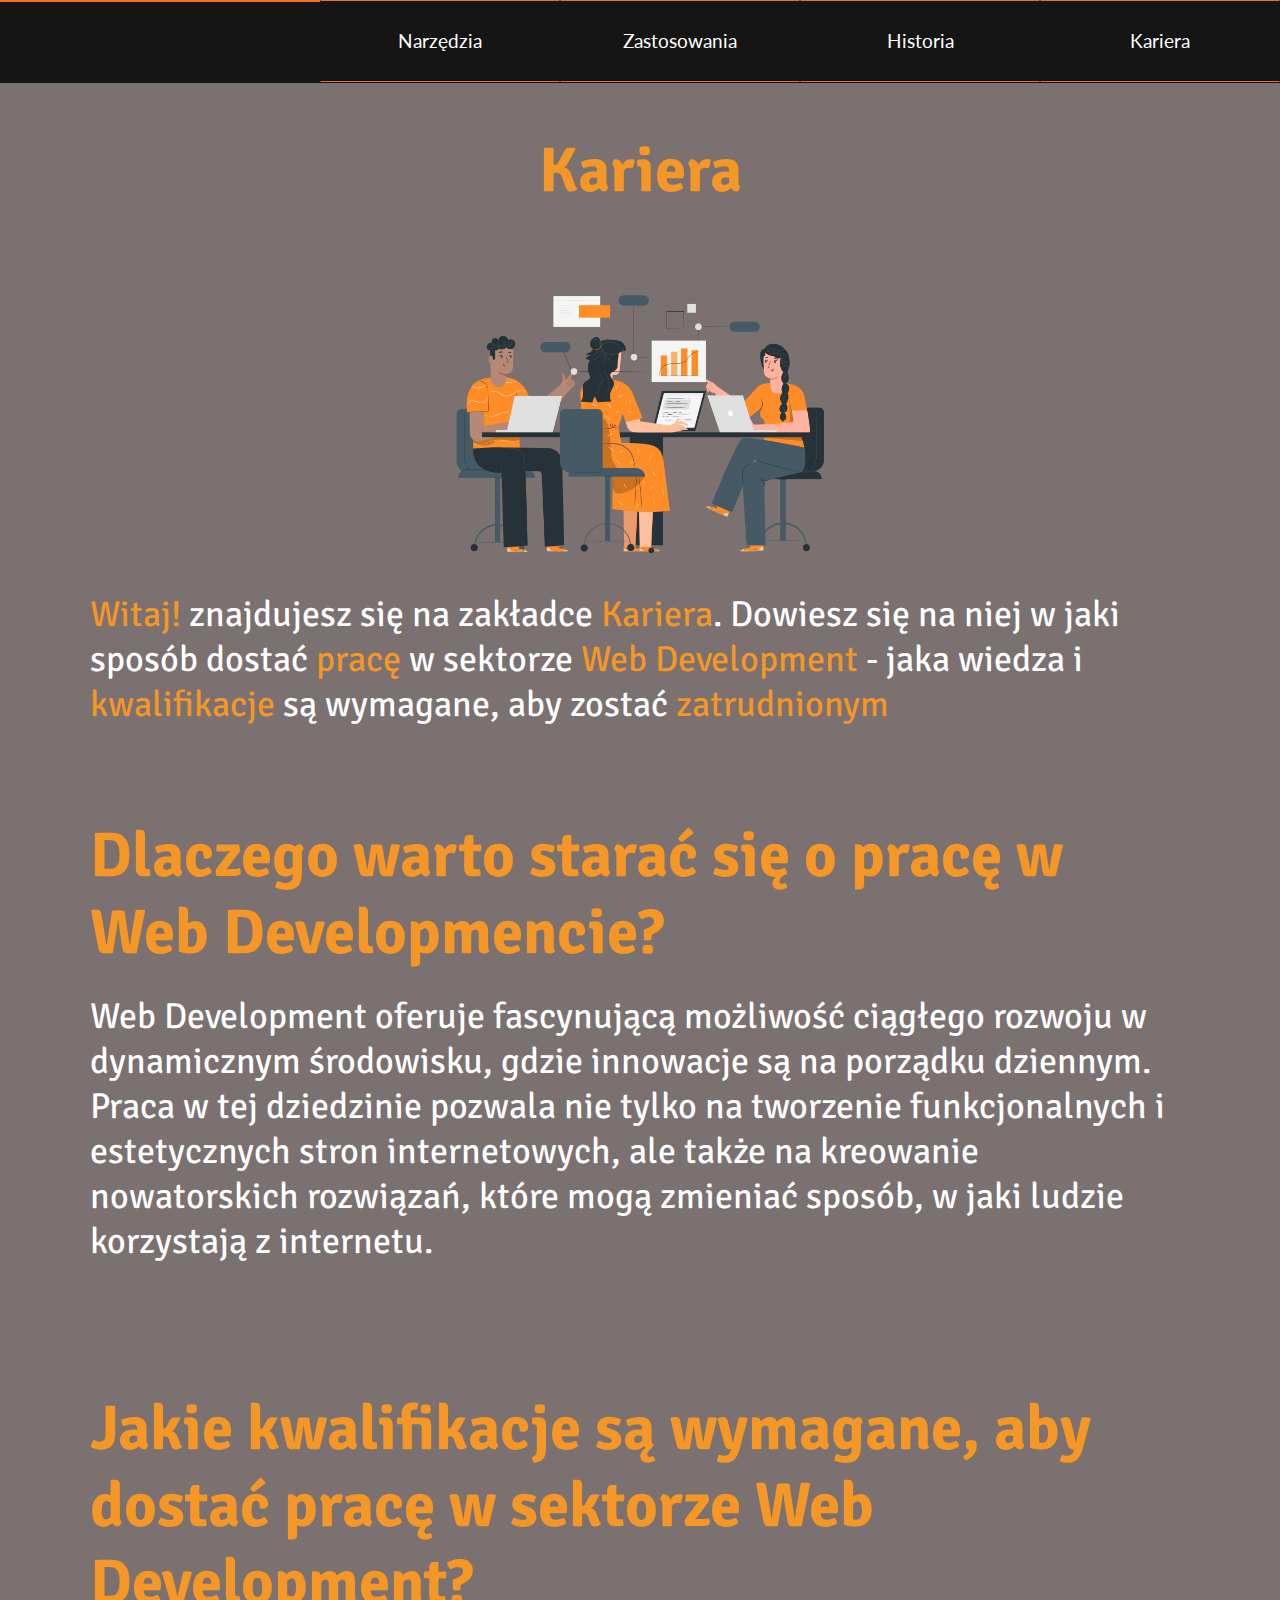
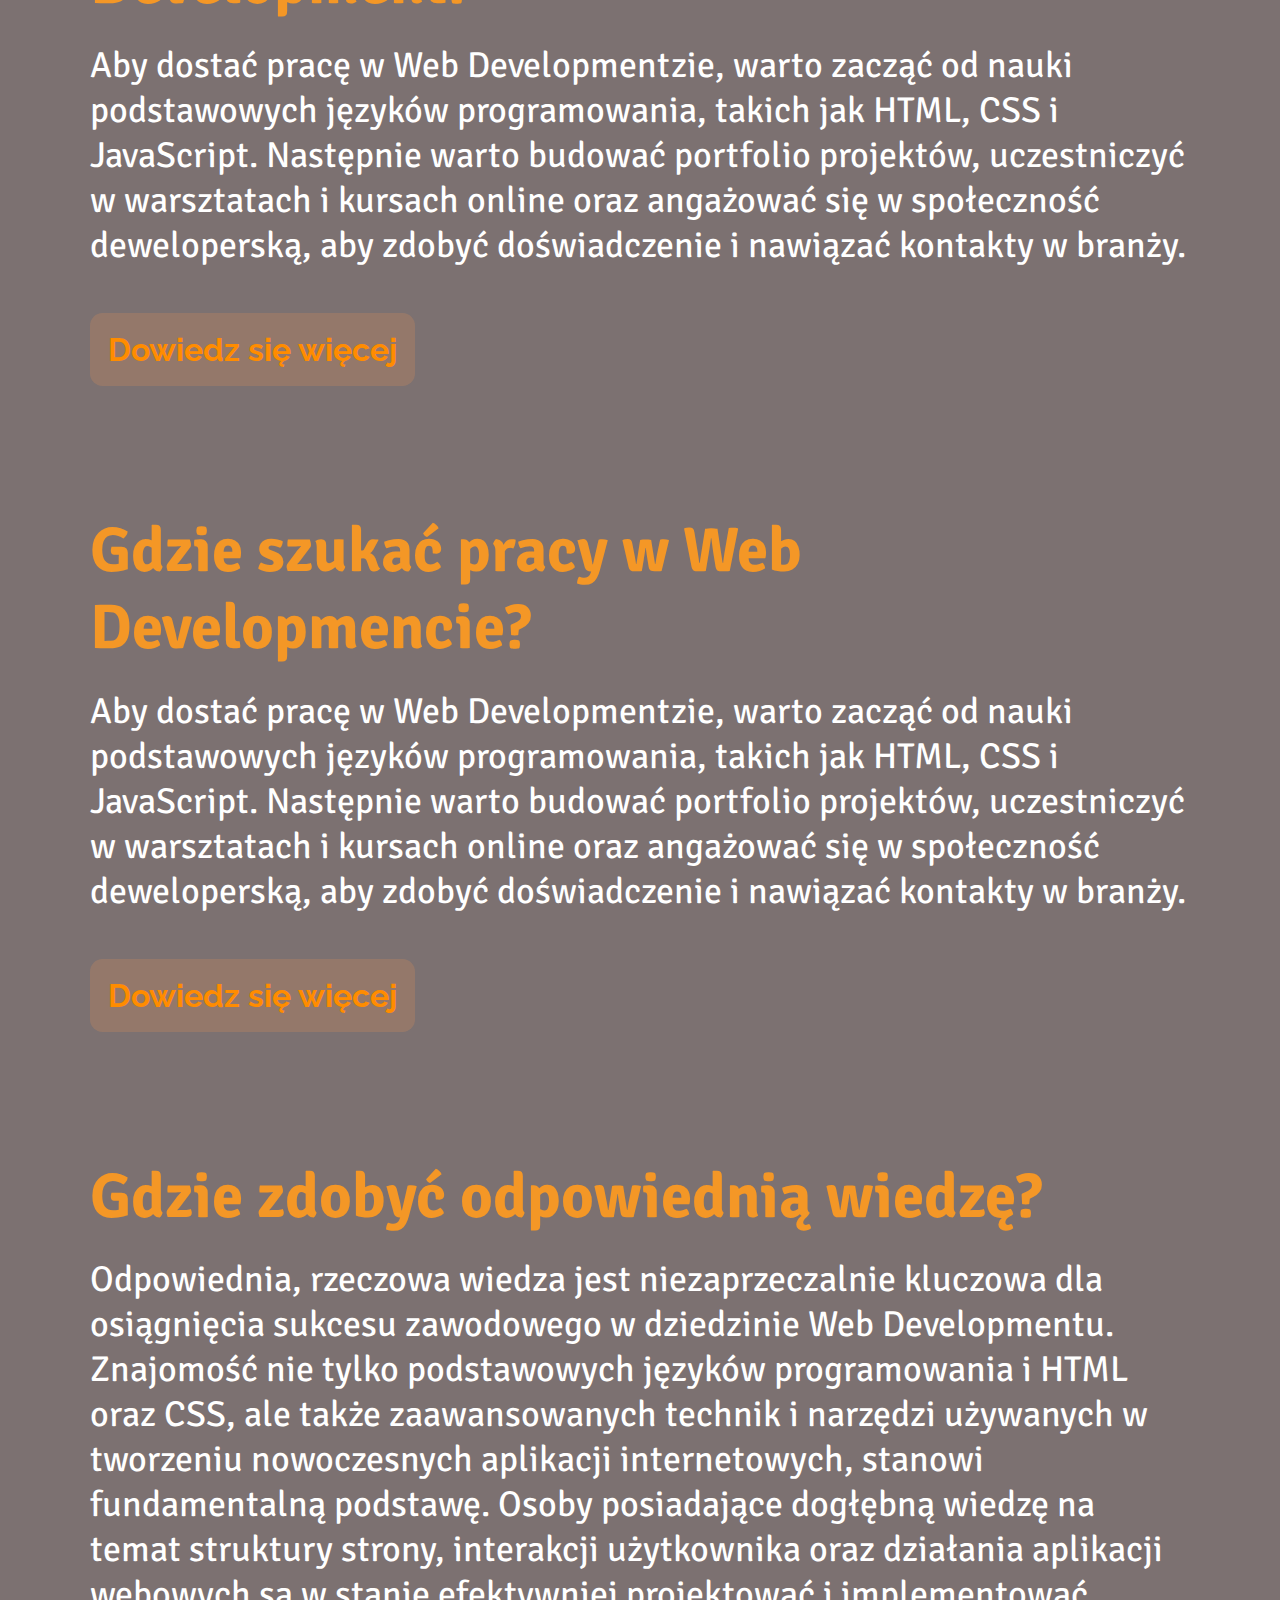
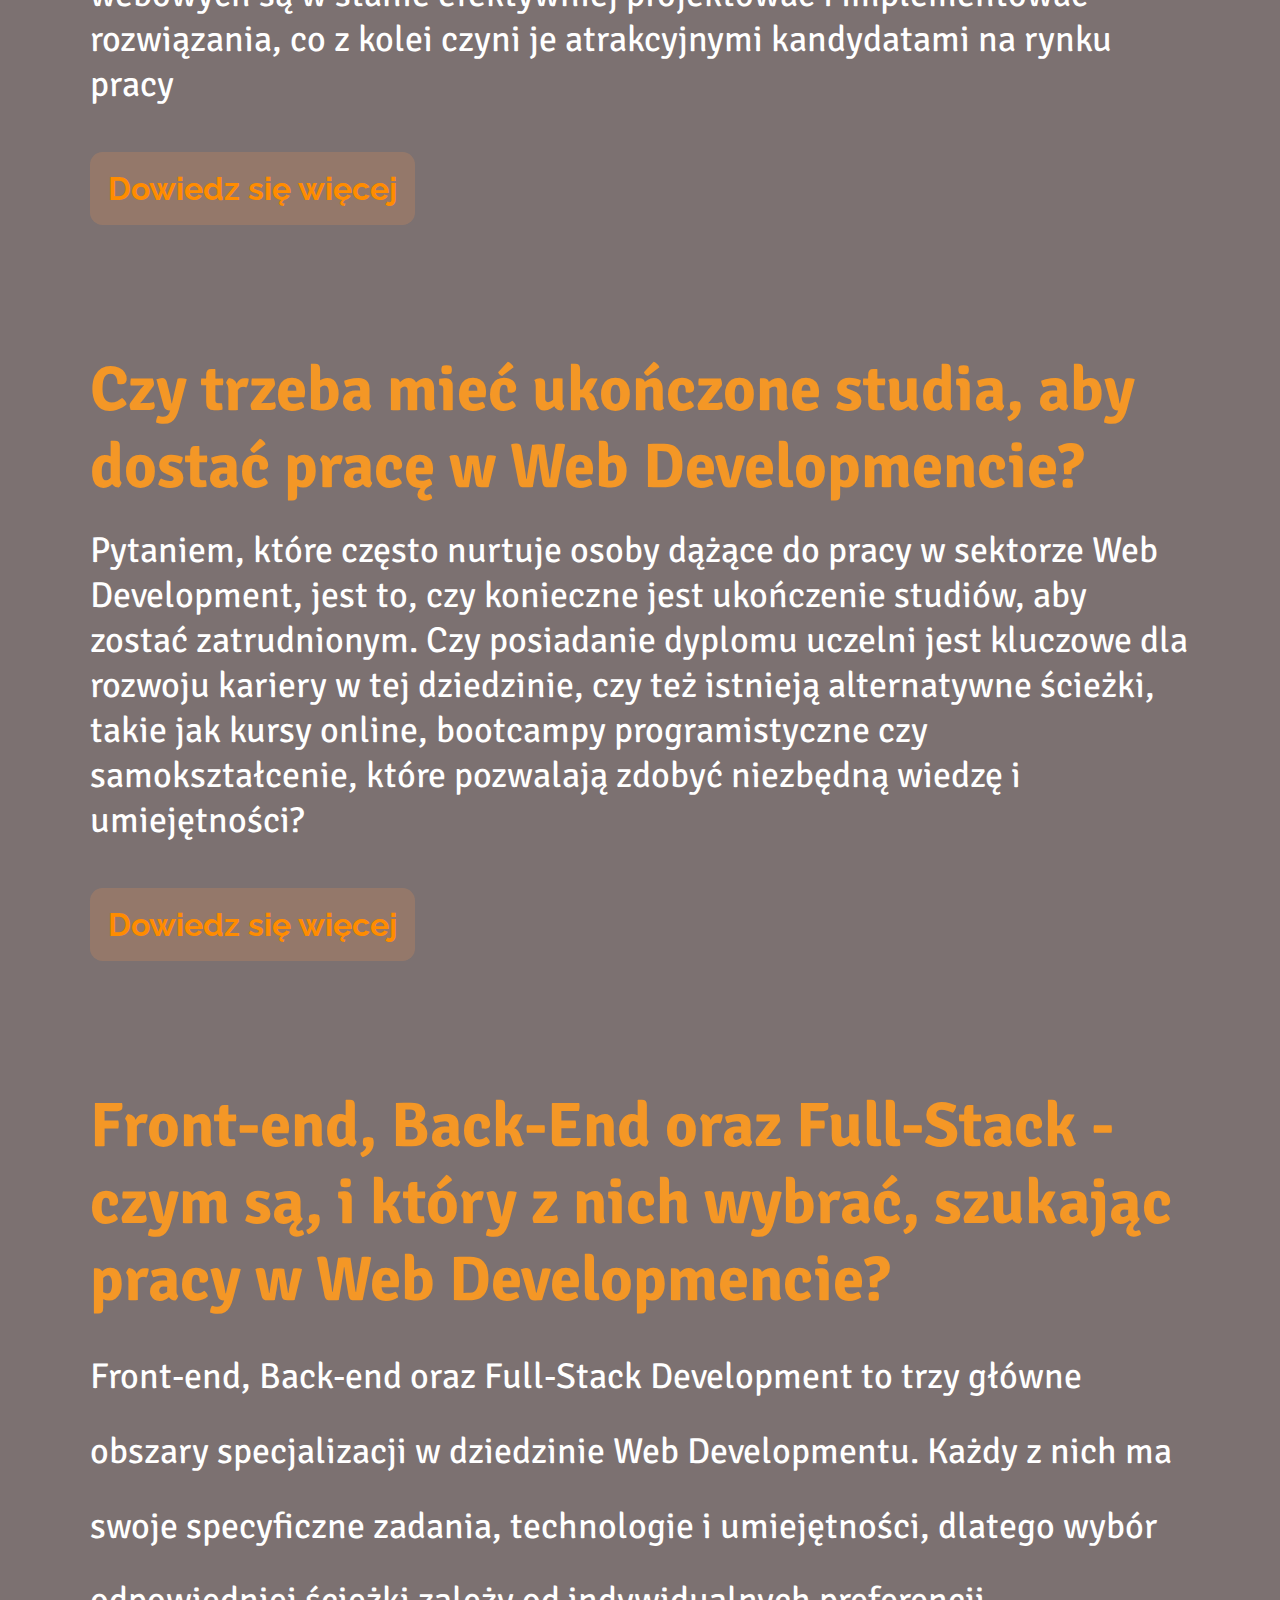
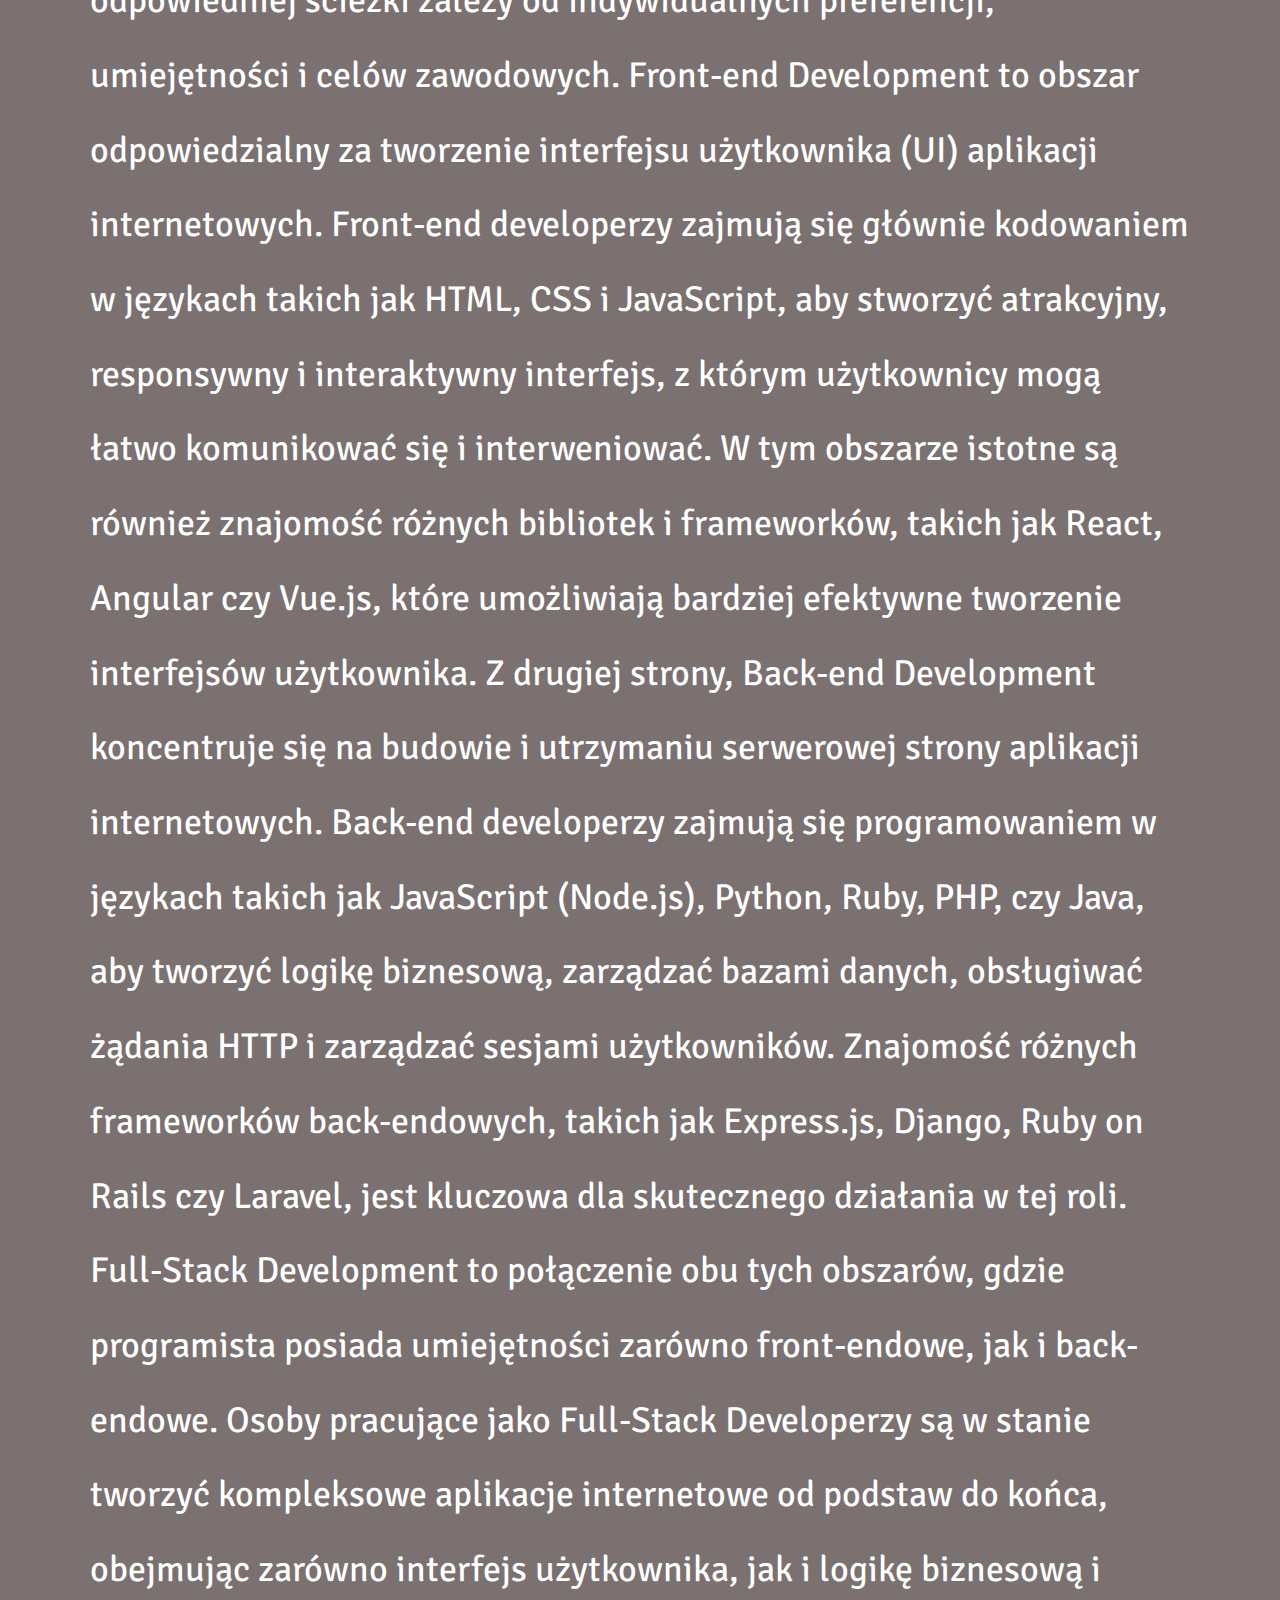
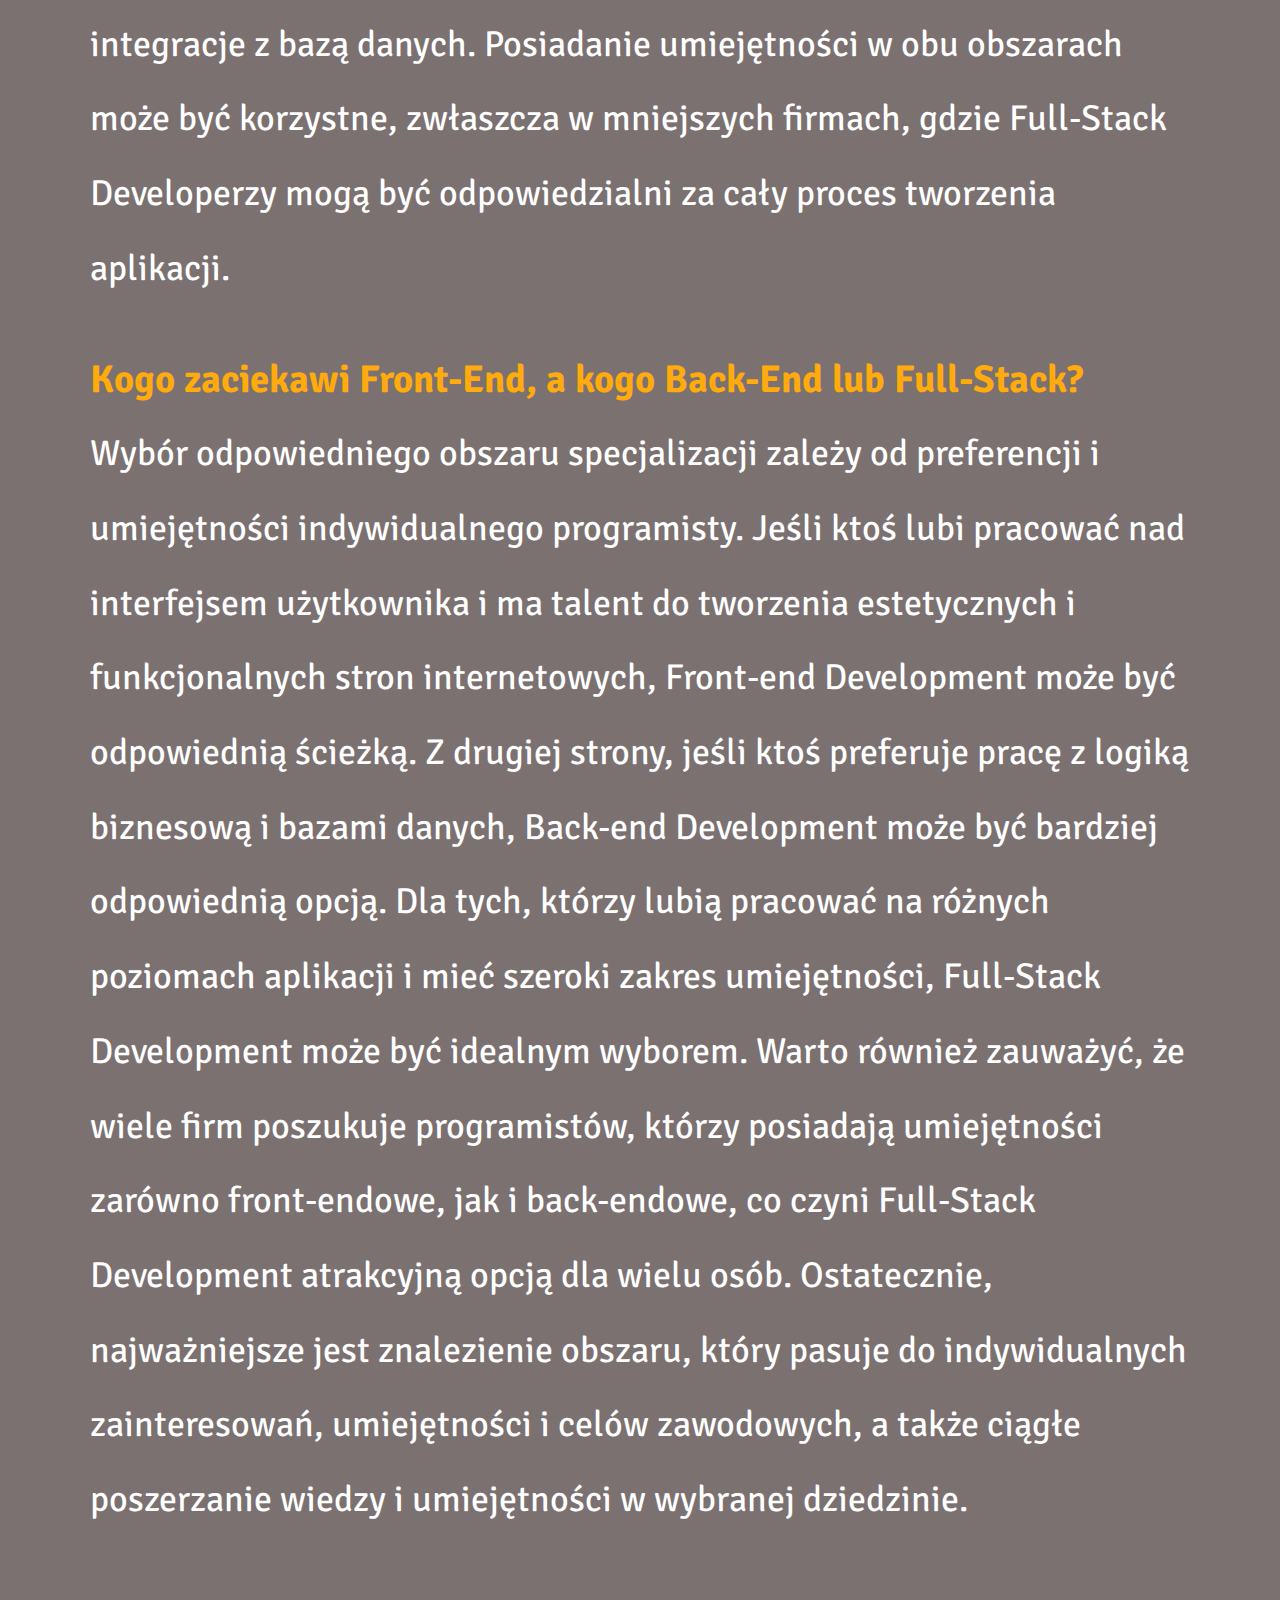
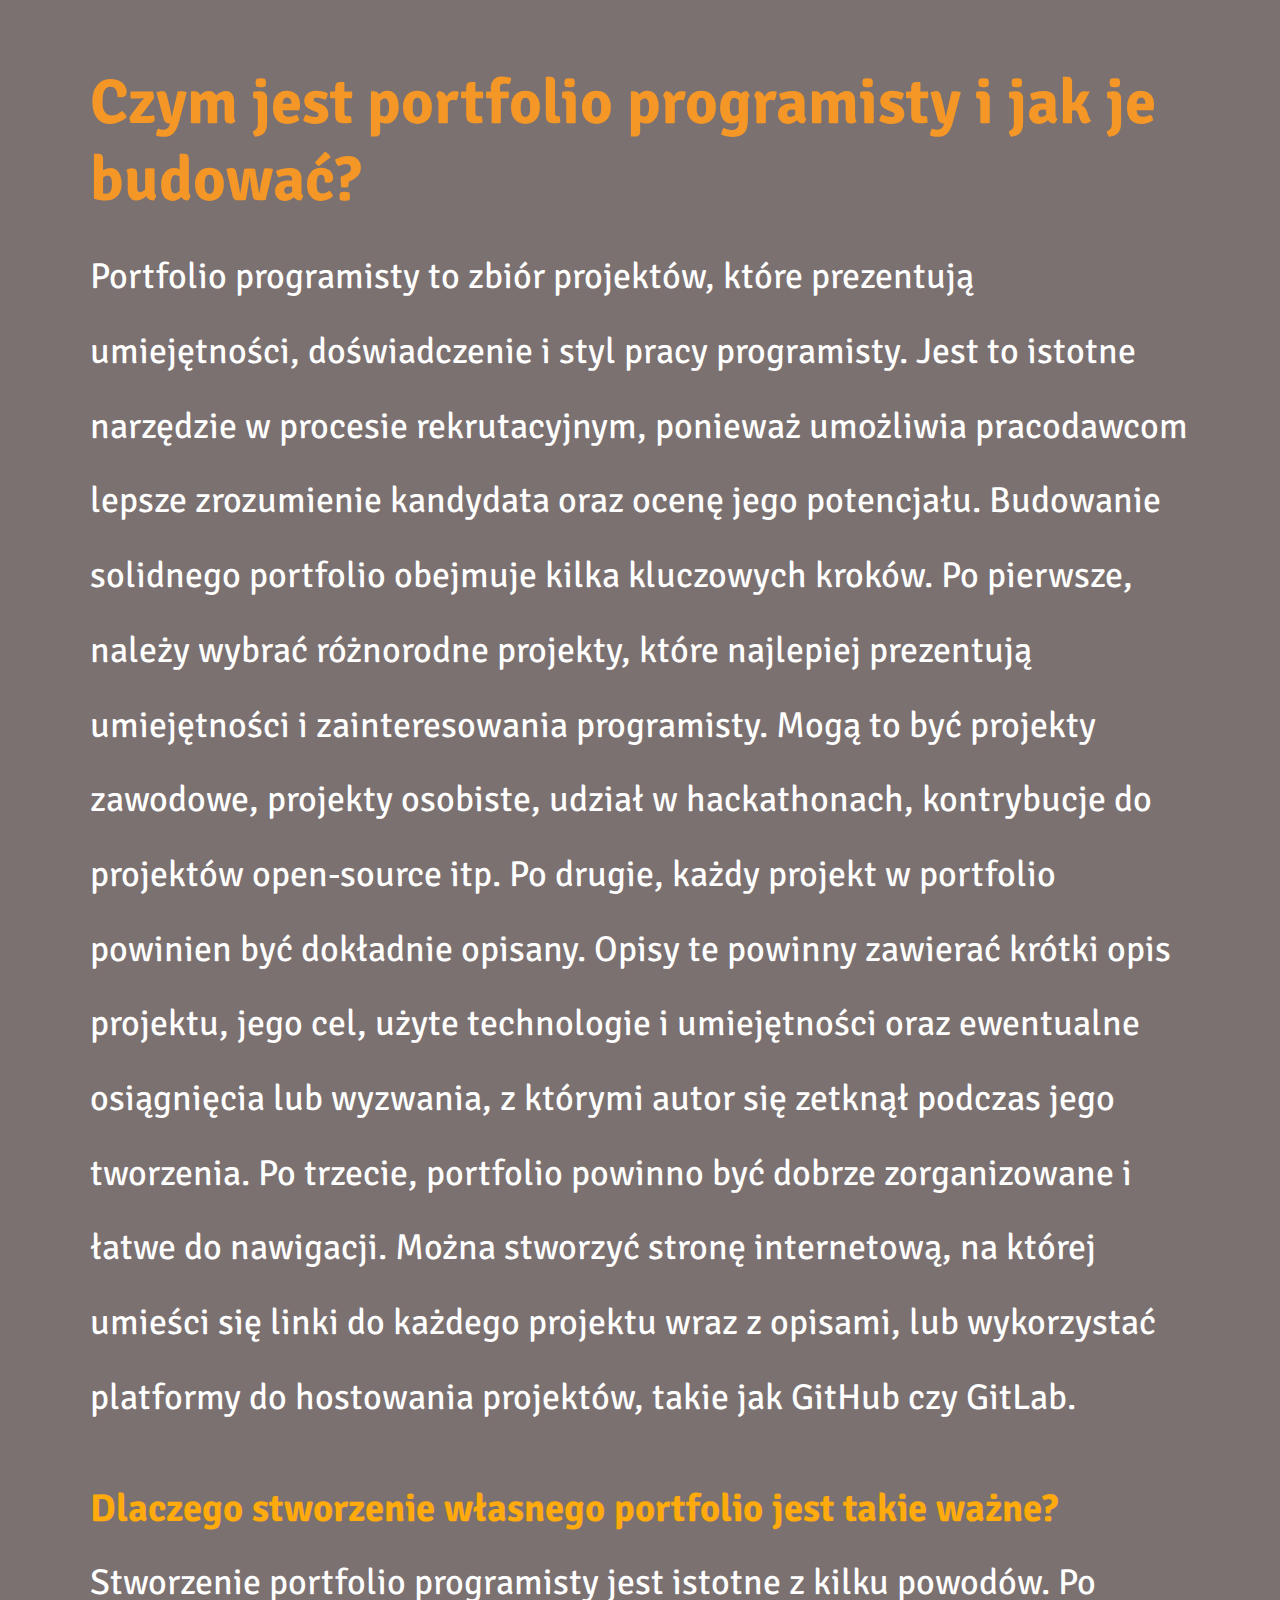
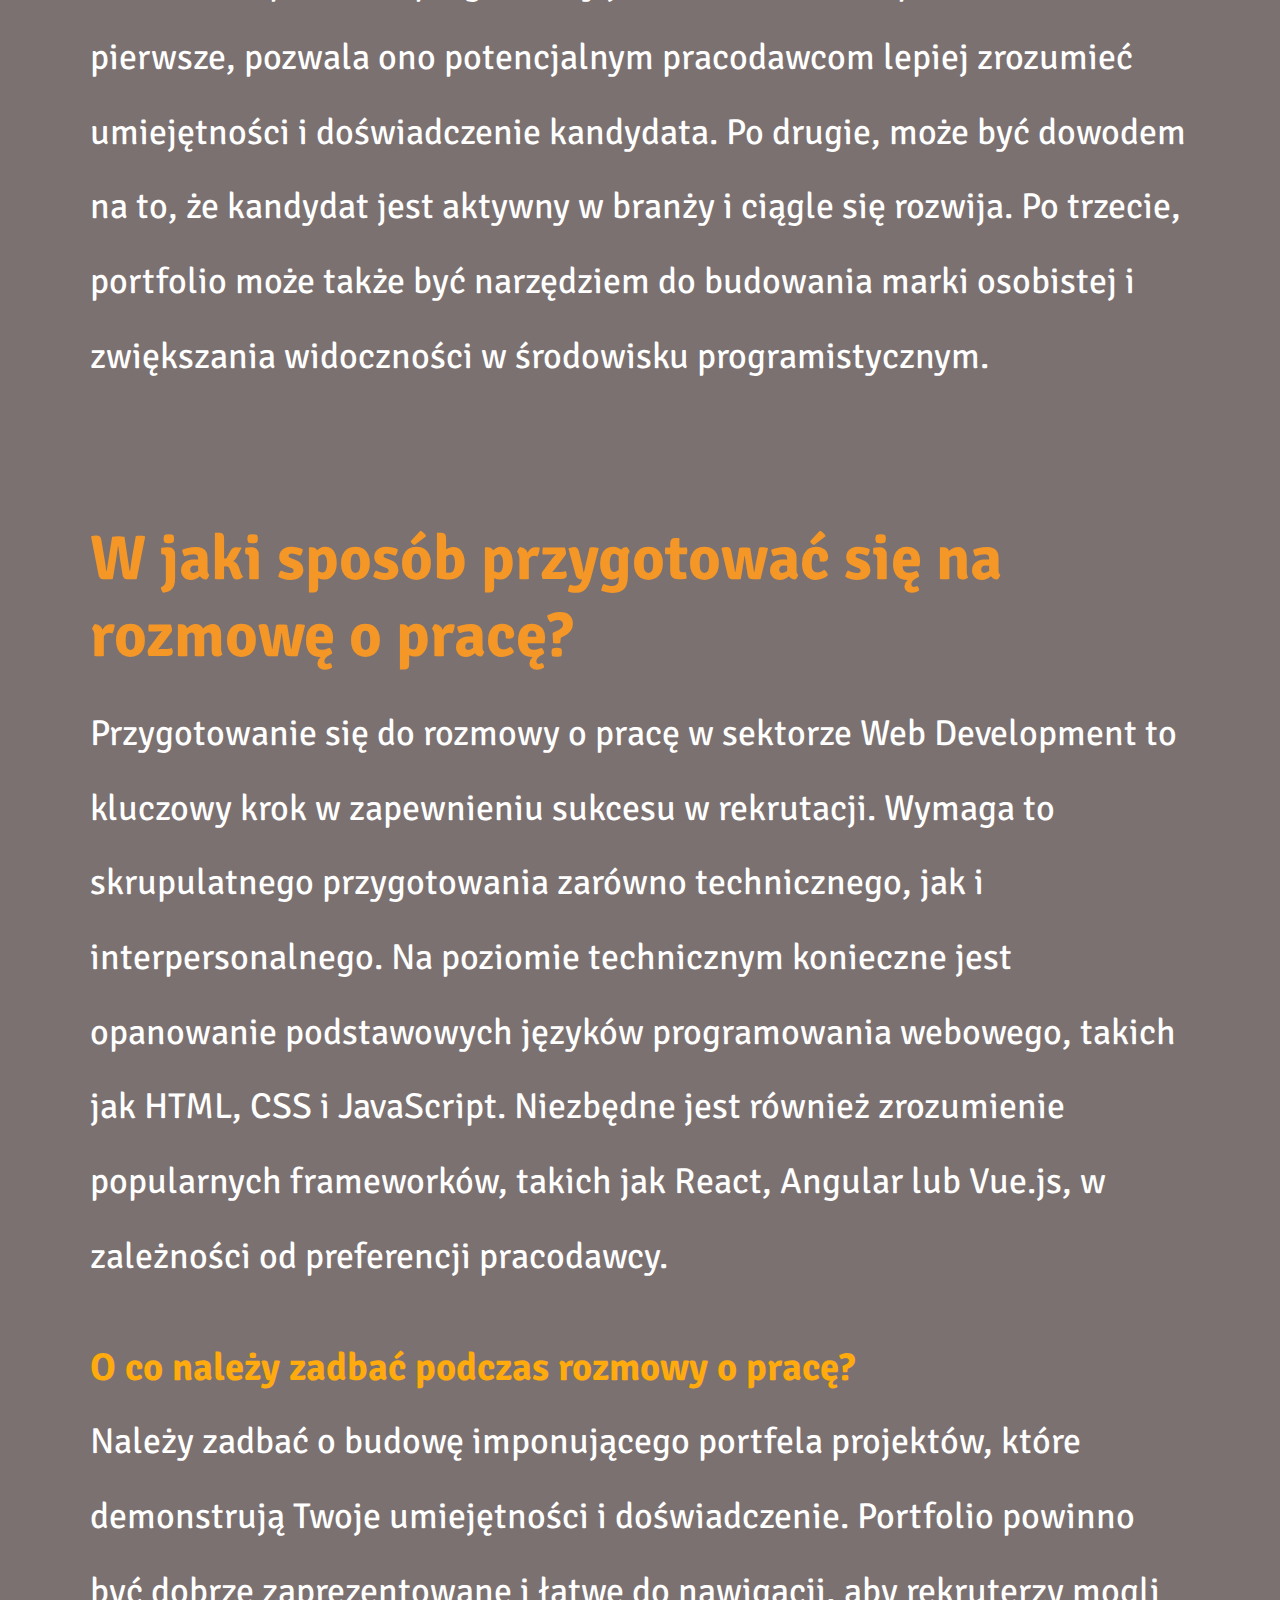
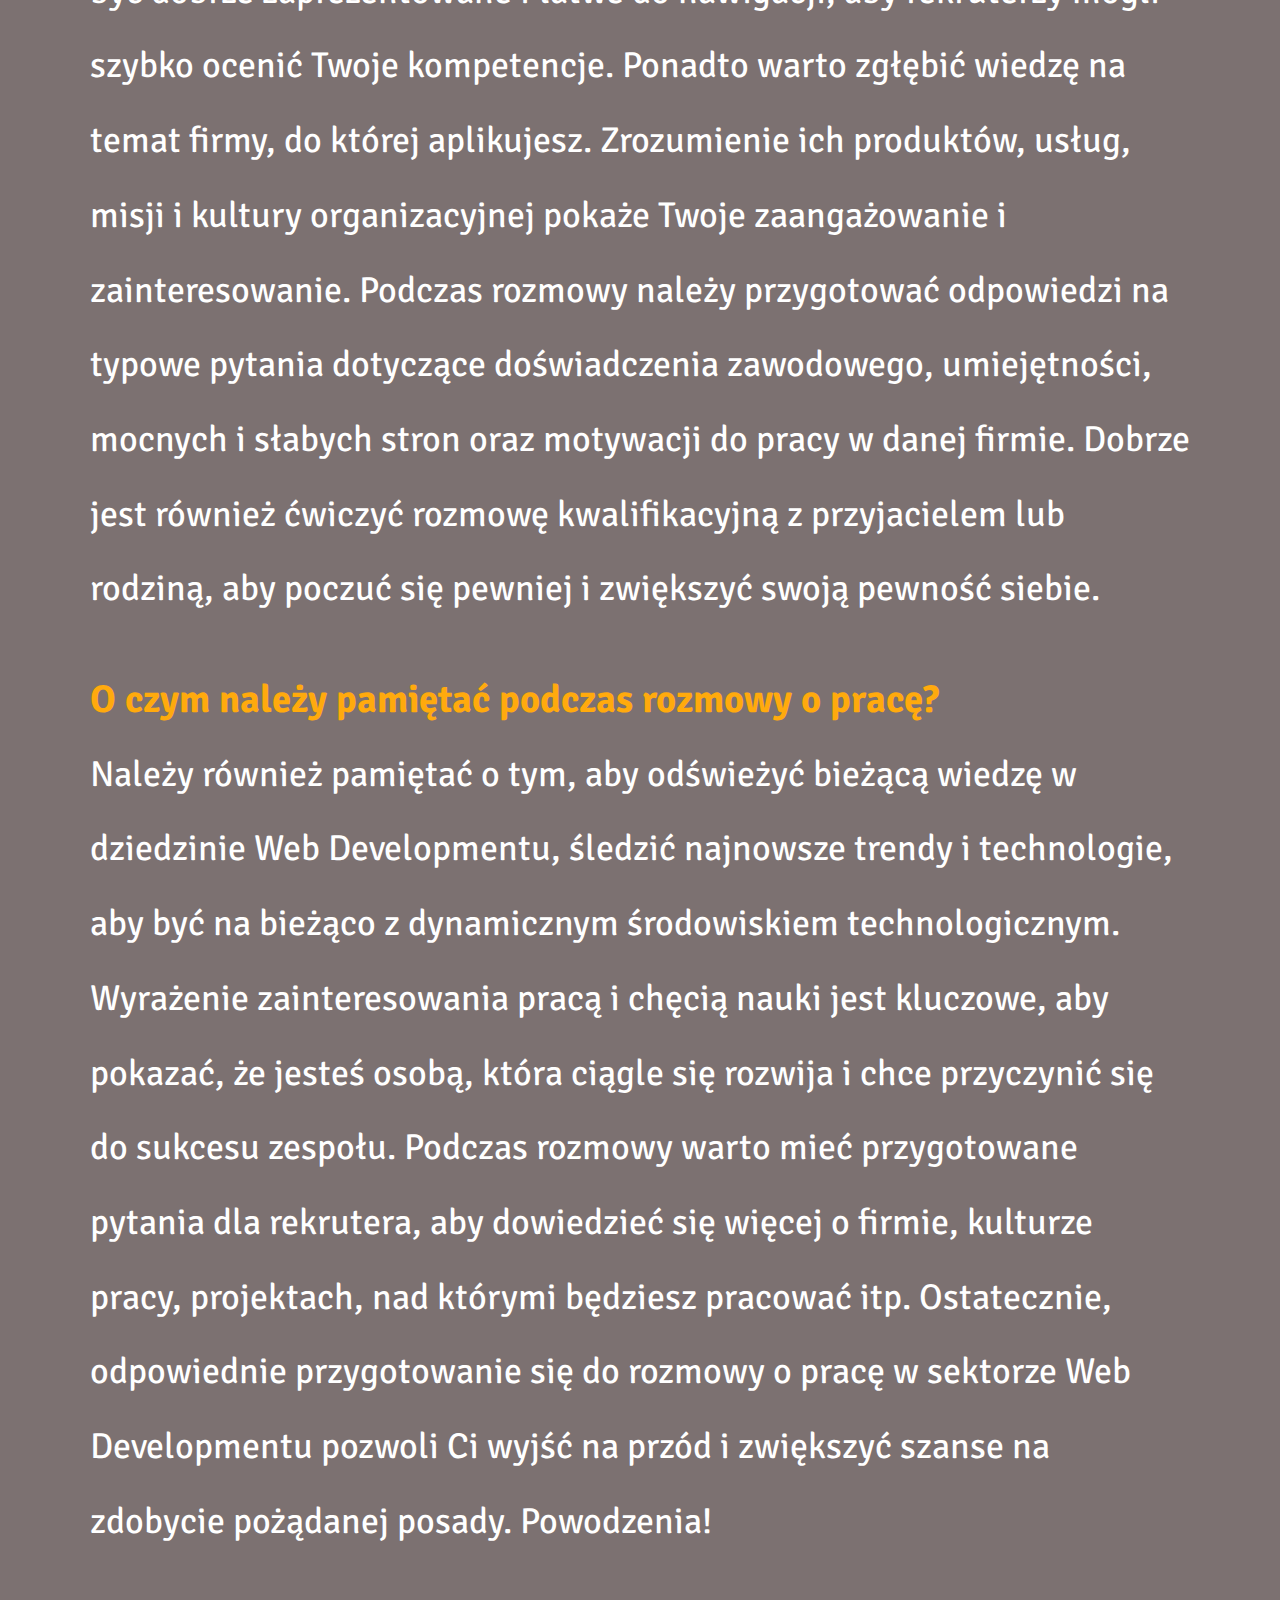
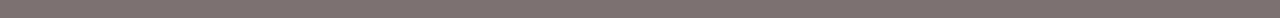
<file: Mikołaj Kozera 3D Strona Internetowa/kariera.html>
<!DOCTYPE html>
<html lang="en">

<head>

    <meta charset="UTF-8">
    <meta name="viewport" content="width=device-width, initial-scale=1.0, user-scalable=yes">
    <link rel="icon" type="image/x-icon"
        href="https://previews.123rf.com/images/fokaspokas/fokaspokas1808/fokaspokas180802302/111837928-personal-computer-pc-system-unit-monitor-keyboard-and-mouse-orange-neon-style-on-black-background.jpg">
    <link rel="preconnect" href="https://fonts.googleapis.com">
    <link rel="preconnect" href="https://fonts.gstatic.com" crossorigin>
    <link
        href="https://fonts.googleapis.com/css2?family=Lato:ital,wght@0,100;0,300;0,400;0,700;0,900;1,100;1,300;1,400;1,700;1,900&display=swap"
        rel="stylesheet">
    <link rel="stylesheet" href="https://cdnjs.cloudflare.com/ajax/libs/font-awesome/6.5.1/css/all.min.css"
        integrity="sha512-DTOQO9RWCH3ppGqcWaEA1BIZOC6xxalwEsw9c2QQeAIftl+Vegovlnee1c9QX4TctnWMn13TZye+giMm8e2LwA=="
        crossorigin="anonymous" referrerpolicy="no-referrer" />
    <link rel="preconnect" href="https://fonts.googleapis.com">
    <link rel="preconnect" href="https://fonts.googleapis.com">
    <link rel="preconnect" href="https://fonts.gstatic.com" crossorigin>
    <link href="https://fonts.googleapis.com/css2?family=Raleway:ital,wght@0,100..900;1,100..900&display=swap"
        rel="stylesheet">
    <link rel="preconnect" href="https://fonts.gstatic.com" crossorigin>
    <link href="https://fonts.googleapis.com/css2?family=Signika+Negative:wght@300..700&display=swap" rel="stylesheet">
    <link rel="stylesheet" href="head.css">
    <link rel="stylesheet" href="kariera_style.css">

    <title>Web Development - Kariera</title>
</head>

<body>
    <div class="wrapper">
        <div class="head">
            <nav>

                <ul>
                    <li class="home">
                        <a href="index.html" class="home1"><i class="fa-solid fa-house"></i></a>
                    <li class="narzedzia">
                        <a href="narzedzia.html"><span class="hideSmall">Narzędzia </span><i
                                class="fa-solid fa-gears"></i></a>
                    <li class="zastosowania">
                        <a href="zastosowania.html"><span class="hideSmall">Zastosowania </span><i
                                class="fa-solid fa-computer"></i></a>
                    <li class="historia">
                        <a href="historia.html"><span class="hideSmall">Historia </span><i
                                class="fa-brands fa-fort-awesome"></i></a>
                    <li class="opis">
                        <a href="kariera.html"><span class="hideSmall">Kariera </span><i
                                class="fa-solid fa-arrow-trend-up"></i></a>
                </ul>
            </nav>
        </div>

        <div class="welcomingPage">

            <h1>Kariera <i class="fa-solid fa-arrow-trend-up"></i></h1>


            <img src="karieraImg.png" alt="" class="welcoming_page_img"><br>
            <p class="welcomingParagraph">
                <span class="orange">Witaj!</span> znajdujesz się na zakładce <a href="" class="orange">Kariera</a>.
                Dowiesz się na niej w jaki sposób dostać <span class="orange">pracę</span> w sektorze <span
                    class="orange">Web Development</span> -
                jaka wiedza i <span class="orange">kwalifikacje</span> są wymagane, aby zostać <span
                    class="orange">zatrudnionym</span>
            </p>


            <div class="separatePointsFirstPoint">
                <span class="orange separatePointsTopic">Dlaczego warto starać się o pracę w Web Developmencie?</span>
                <p class="separatePointsDescription">
                    Web Development oferuje fascynującą możliwość ciągłego rozwoju w dynamicznym środowisku, gdzie
                    innowacje są na porządku dziennym. Praca w tej dziedzinie pozwala nie tylko na tworzenie
                    funkcjonalnych i estetycznych stron internetowych, ale także na kreowanie nowatorskich rozwiązań,
                    które mogą zmieniać sposób, w jaki ludzie korzystają z internetu.</p>

            </div>









            <div class="separatePoints">
                <span class="orange separatePointsTopic">Jakie kwalifikacje są wymagane, aby dostać pracę w sektorze Web
                    Development?</span>
                <p class="separatePointsDescription">
                    Aby dostać pracę w Web Developmentzie, warto zacząć od nauki podstawowych języków programowania,
                    takich jak HTML, CSS i JavaScript. Następnie warto budować portfolio projektów, uczestniczyć w
                    warsztatach i kursach online oraz angażować się w społeczność deweloperską, aby zdobyć doświadczenie
                    i nawiązać kontakty w branży.</p>
                <button id="separatePointsBtn1" class="separatePointsBtn">Dowiedz się więcej</button>
                <p id="fullDescription1" class="fullDescription hidden">Zdobycie pracy w dziedzinie web developmentu
                    wymaga kombinacji edukacji, praktyki i skutecznej strategii poszukiwania pracy. Naucz się
                    podstawowych języków programowania webowego, takich jak HTML, CSS i JavaScript. Zdobądź wiedzę na
                    temat popularnych frameworków i bibliotek, takich jak React, Angular czy Vue.js. Przydatne może być
                    również zrozumienie backendu, na przykład z nauką PHP, Pythona lub Node.js. Twórz własne projekty,
                    aby pokazać swoje umiejętności. To może być np. osobista strona internetowa, aplikacja webowa lub
                    udział w otwartych projektach na platformach typu GitHub. Pokaż swoje projekty potencjalnym
                    pracodawcom, aby mogli ocenić Twoje umiejętności i podejście do programowania. Praktykuj codziennie,
                    aby utrwalać swoją wiedzę i doskonalić umiejętności programowania. Rozwiązuj problemy związane z
                    programowaniem na platformach typu Codewars, LeetCode itp. Dołącz do lokalnych grup
                    programistycznych lub społeczności online, aby móc uczyć się od innych i dzielić się swoimi
                    doświadczeniami. Bądź aktywny na forach internetowych, takich jak Stack Overflow, gdzie możesz
                    zadawać pytania i odpowiadać na pytania innych programistów. Bądź aktywny na platformach
                    społecznościowych dla programistów, takich jak LinkedIn, aby budować swoją sieć kontaktów
                    zawodowych. Weź udział w konferencjach, spotkaniach branżowych i hackathonach, aby poznać innych
                    profesjonalistów z branży. Stwórz profesjonalne CV, które podkreśli Twoje umiejętności i
                    doświadczenie. Przygotuj się do rozmów kwalifikacyjnych, ćwicząc odpowiedzi na typowe pytania
                    dotyczące technicznych i behawioralnych umiejętności. W niektórych przypadkach praktyki lub staż
                    mogą być dobrym początkiem kariery zawodowej w web development. Kluczem do sukcesu jest ciągła nauka
                    i praktyka, a także determinacja i elastyczność w dostosowywaniu się do zmieniających się
                    technologii i trendów w branży. Powodzenia!</p>
            </div>









            <div class="separatePoints">
                <span class="orange separatePointsTopic">Gdzie szukać pracy w Web Developmencie?</span>
                <p class="separatePointsDescription">
                    Aby dostać pracę w Web Developmentzie, warto zacząć od nauki podstawowych języków programowania,
                    takich jak HTML, CSS i JavaScript. Następnie warto budować portfolio projektów, uczestniczyć w
                    warsztatach i kursach online oraz angażować się w społeczność deweloperską, aby zdobyć doświadczenie
                    i nawiązać kontakty w branży.</p>
                <button id="separatePointsBtn2" class="separatePointsBtn">Dowiedz się więcej</button>
                <p id="fullDescription2" class="fullDescription hidden">Możesz szukać pracy w web development na różnych
                    platformach internetowych specjalizujących się w rekrutacji, takich jak LinkedIn, Indeed, Glassdoor,
                    Monster, Stack Overflow Jobs, GitHub Jobs czy AngelList. Dodatkowo, warto regularnie sprawdzać
                    oferty pracy na stronach internetowych firm technologicznych, agencji interaktywnych, startupów oraz
                    korporacji, które mogą poszukiwać programistów webowych. Nie zapominaj również o sieciach
                    społecznościowych, takich jak Twitter czy Facebook, gdzie często pojawiają się informacje o
                    dostępnych pozycjach w branży technologicznej. Ponadto, uczestnictwo w konferencjach, meetupach i
                    innych wydarzeniach branżowych może być świetnym sposobem na nawiązanie kontaktów z potencjalnymi
                    pracodawcami oraz dowiedzenie się o aktualnych możliwościach zatrudnienia.</p>
            </div>









            <div class="separatePoints">
                <span class="orange separatePointsTopic">Gdzie zdobyć odpowiednią wiedzę?</span>
                <p class="separatePointsDescription">

                    Odpowiednia, rzeczowa wiedza jest niezaprzeczalnie kluczowa dla osiągnięcia sukcesu zawodowego w
                    dziedzinie Web Developmentu. Znajomość nie tylko podstawowych języków programowania i HTML oraz CSS,
                    ale także zaawansowanych technik i narzędzi używanych w tworzeniu nowoczesnych aplikacji
                    internetowych, stanowi fundamentalną podstawę. Osoby posiadające dogłębną wiedzę na temat struktury
                    strony, interakcji użytkownika oraz działania aplikacji webowych są w stanie efektywniej projektować
                    i implementować rozwiązania, co z kolei czyni je atrakcyjnymi kandydatami na rynku pracy</p>
                <button id="separatePointsBtn3" class="separatePointsBtn">Dowiedz się więcej</button>
                <p id="fullDescription3" class="fullDescription hidden">Zdobywanie wiedzy potrzebnej do pracy w
                    dziedzinie web developmentu może być fascynującym i satysfakcjonującym doświadczeniem. Istnieje
                    wiele różnych ścieżek, które można podjąć, aby rozwijać się w tej dziedzinie. Jednym z
                    najpopularniejszych sposobów jest uczestnictwo w kursach online, które oferują platformy takie jak
                    Coursera, Udemy i Codecademy. Te kursy mogą być dostosowane do różnych poziomów doświadczenia,
                    począwszy od kursów dla zupełnych początkujących po zaawansowane kursy specjalistyczne.

                    Samokształcenie to również ważny element nauki web developmentu. Istnieje ogromna ilość darmowych
                    zasobów online, takich jak dokumentacje różnych technologii, tutoriale na YouTube i artykuły na
                    blogach programistycznych, które mogą pomóc Ci w zdobywaniu wiedzy. Ponadto, czytanie książek na
                    temat web developmentu może być cennym źródłem informacji. Istnieje wiele książek dostępnych na
                    rynku, które pokrywają różnorodne aspekty tej dziedziny, począwszy od podstawowych technologii,
                    takich jak HTML, CSS i JavaScript, po zaawansowane zagadnienia dotyczące projektowania aplikacji
                    webowych i optymalizacji wydajności.

                    Jeśli preferujesz bardziej formalne podejście, możesz zdecydować się na uczestnictwo w kursach
                    oferowanych przez uczelnie lub szkoły techniczne. Te kursy mogą zapewnić strukturę i wsparcie
                    potrzebne do skutecznego zdobywania wiedzy w tej dziedzinie.

                    Nie zapominaj również o praktyce praktycznej. Tworzenie własnych projektów, takich jak strony
                    internetowe, aplikacje webowe lub gry internetowe, jest doskonałym sposobem na rozwijanie
                    umiejętności programistycznych i aplikowanie zdobytej wiedzy w praktyce. Pamiętaj, że popełnianie
                    błędów i napotykanie trudności jest częścią procesu nauki, więc nie bój się eksperymentować i
                    próbować nowych rzeczy.

                    Ważne jest również kontynuowanie nauki i rozwijanie się w miarę postępów w karierze. Web development
                    to dynamiczna dziedzina, w której stale pojawiają się nowe technologie i narzędzia. Dlatego ważne
                    jest, aby być otwartym na naukę i śledzenie najnowszych trendów i innowacji w tej dziedzinie.</p>
            </div>











            <div class="separatePoints">
                <span class="orange separatePointsTopic">Czy trzeba mieć ukończone studia, aby dostać pracę w Web
                    Developmencie?</span>
                <p class="separatePointsDescription">
                    Pytaniem, które często nurtuje osoby dążące do pracy w sektorze Web Development, jest to, czy
                    konieczne jest ukończenie studiów, aby zostać zatrudnionym. Czy posiadanie dyplomu uczelni jest
                    kluczowe dla rozwoju kariery w tej dziedzinie, czy też istnieją alternatywne ścieżki, takie jak
                    kursy online, bootcampy programistyczne czy samokształcenie, które pozwalają zdobyć niezbędną wiedzę
                    i umiejętności?</p>
                <button id="separatePointsBtn4" class="separatePointsBtn">Dowiedz się więcej</button>
                <p id="fullDescription4" class="fullDescription hidden">W pytaniu o to, czy ukończenie studiów jest
                    niezbędne do znalezienia pracy w dziedzinie Web Developmentu, istnieje wiele zmiennych do
                    rozważenia. Tradycyjne wykształcenie akademickie może być wartościowe, ponieważ zapewnia solidne
                    podstawy teoretyczne w dziedzinach informatyki, matematyki i inżynierii oprogramowania, które mogą
                    być istotne w pracy jako web developer. Uczelnie oferują również programy nauczania, które pokrywają
                    szeroki zakres tematów związanych z web developmentem, od podstawowych języków programowania, takich
                    jak HTML, CSS i JavaScript, po zaawansowane zagadnienia związane z tworzeniem aplikacji webowych.

                    Jednakże coraz więcej pracodawców w dziedzinie Web Developmentu zwraca uwagę na praktyczne
                    umiejętności i doświadczenie zawodowe ponad posiadane kwalifikacje akademickie. Wiele osób zdobywa
                    niezbędną wiedzę i umiejętności poprzez kursy online, bootcampy programistyczne, samokształcenie i
                    udział w projektach praktycznych. Te alternatywne ścieżki mogą być skutecznym sposobem na naukę
                    praktycznych umiejętności, które są istotne w pracy jako web developer.

                    Warto również zauważyć, że web development to dziedzina, która stale się rozwija i zmienia. Nowe
                    technologie, narzędzia i frameworki pojawiają się regularnie, co wymaga od pracowników w tej
                    dziedzinie ciągłego uczenia się i dostosowywania się do zmian. W związku z tym, zdolność do
                    szybkiego przyswajania nowych informacji i umiejętność samodzielnego rozwiązywania problemów są
                    kluczowymi cechami, które pracodawcy często poszukują u kandydatów.

                    Podsumowując, choć ukończenie studiów może być wartościowe, to nie jest absolutnie niezbędne do
                    znalezienia pracy w dziedzinie Web Developmentu. Istnieją różne ścieżki, które mogą prowadzić do
                    sukcesu zawodowego w tej dziedzinie, a kluczowymi czynnikami są posiadanie odpowiedniej wiedzy,
                    umiejętności praktycznych i zdolność do ciągłego uczenia się i dostosowywania się do zmian w branży.
                </p>
            </div>







            <div class="separatePoints">
                <span class="orange separatePointsTopic">Front-end, Back-End oraz Full-Stack - czym są, i który z nich
                    wybrać, szukając pracy w Web Developmencie?</span>
                <p class="separatePointsDescription separatePointsLongText">

                    Front-end, Back-end oraz Full-Stack Development to trzy główne obszary specjalizacji w dziedzinie
                    Web Developmentu. Każdy z nich ma swoje specyficzne zadania, technologie i umiejętności, dlatego
                    wybór odpowiedniej ścieżki zależy od indywidualnych preferencji, umiejętności i celów zawodowych.

                    Front-end Development to obszar odpowiedzialny za tworzenie interfejsu użytkownika (UI) aplikacji
                    internetowych. Front-end developerzy zajmują się głównie kodowaniem w językach takich jak HTML, CSS
                    i JavaScript, aby stworzyć atrakcyjny, responsywny i interaktywny interfejs, z którym użytkownicy
                    mogą łatwo komunikować się i interweniować. W tym obszarze istotne są również znajomość różnych
                    bibliotek i frameworków, takich jak React, Angular czy Vue.js, które umożliwiają bardziej efektywne
                    tworzenie interfejsów użytkownika.

                    Z drugiej strony, Back-end Development koncentruje się na budowie i utrzymaniu serwerowej strony
                    aplikacji internetowych. Back-end developerzy zajmują się programowaniem w językach takich jak
                    JavaScript (Node.js), Python, Ruby, PHP, czy Java, aby tworzyć logikę biznesową, zarządzać bazami
                    danych, obsługiwać żądania HTTP i zarządzać sesjami użytkowników. Znajomość różnych frameworków
                    back-endowych, takich jak Express.js, Django, Ruby on Rails czy Laravel, jest kluczowa dla
                    skutecznego działania w tej roli.

                    Full-Stack Development to połączenie obu tych obszarów, gdzie programista posiada umiejętności
                    zarówno front-endowe, jak i back-endowe. Osoby pracujące jako Full-Stack Developerzy są w stanie
                    tworzyć kompleksowe aplikacje internetowe od podstaw do końca, obejmując zarówno interfejs
                    użytkownika, jak i logikę biznesową i integracje z bazą danych. Posiadanie umiejętności w obu
                    obszarach może być korzystne, zwłaszcza w mniejszych firmach, gdzie Full-Stack Developerzy mogą być
                    odpowiedzialni za cały proces tworzenia aplikacji.

                    <br><span class="littleTopic">Kogo zaciekawi Front-End, a kogo Back-End lub Full-Stack?</span><br>

                    Wybór odpowiedniego obszaru specjalizacji zależy od preferencji i umiejętności indywidualnego
                    programisty. Jeśli ktoś lubi pracować nad interfejsem użytkownika i ma talent do tworzenia
                    estetycznych i funkcjonalnych stron internetowych, Front-end Development może być odpowiednią
                    ścieżką. Z drugiej strony, jeśli ktoś preferuje pracę z logiką biznesową i bazami danych, Back-end
                    Development może być bardziej odpowiednią opcją. Dla tych, którzy lubią pracować na różnych
                    poziomach aplikacji i mieć szeroki zakres umiejętności, Full-Stack Development może być idealnym
                    wyborem.

                    Warto również zauważyć, że wiele firm poszukuje programistów, którzy posiadają umiejętności zarówno
                    front-endowe, jak i back-endowe, co czyni Full-Stack Development atrakcyjną opcją dla wielu osób.
                    Ostatecznie, najważniejsze jest znalezienie obszaru, który pasuje do indywidualnych zainteresowań,
                    umiejętności i celów zawodowych, a także ciągłe poszerzanie wiedzy i umiejętności w wybranej
                    dziedzinie.</p>

            </div>








            <div class="separatePoints">
                <span class="orange separatePointsTopic">Czym jest portfolio programisty i jak je budować?</span>
                <p class="separatePointsDescription separatePointsLongText">

                    Portfolio programisty to zbiór projektów, które prezentują umiejętności, doświadczenie i styl pracy
                    programisty. Jest to istotne narzędzie w procesie rekrutacyjnym, ponieważ umożliwia pracodawcom
                    lepsze zrozumienie kandydata oraz ocenę jego potencjału. Budowanie solidnego portfolio obejmuje
                    kilka kluczowych kroków.

                    Po pierwsze, należy wybrać różnorodne projekty, które najlepiej prezentują umiejętności i
                    zainteresowania programisty. Mogą to być projekty zawodowe, projekty osobiste, udział w
                    hackathonach, kontrybucje do projektów open-source itp.

                    Po drugie, każdy projekt w portfolio powinien być dokładnie opisany. Opisy te powinny zawierać
                    krótki opis projektu, jego cel, użyte technologie i umiejętności oraz ewentualne osiągnięcia lub
                    wyzwania, z którymi autor się zetknął podczas jego tworzenia.

                    Po trzecie, portfolio powinno być dobrze zorganizowane i łatwe do nawigacji. Można stworzyć stronę
                    internetową, na której umieści się linki do każdego projektu wraz z opisami, lub wykorzystać
                    platformy do hostowania projektów, takie jak GitHub czy GitLab.

                    <br><span class="littleTopic">Dlaczego stworzenie własnego portfolio jest takie ważne?</span><br>

                    Stworzenie portfolio programisty jest istotne z kilku powodów. Po pierwsze, pozwala ono potencjalnym
                    pracodawcom lepiej zrozumieć umiejętności i doświadczenie kandydata. Po drugie, może być dowodem na
                    to, że kandydat jest aktywny w branży i ciągle się rozwija. Po trzecie, portfolio może także być
                    narzędziem do budowania marki osobistej i zwiększania widoczności w środowisku programistycznym.
            </div>





            <div class="separatePoints">
                <span class="orange separatePointsTopic">W jaki sposób przygotować się na rozmowę o pracę?</span>
                <p class="separatePointsDescription separatePointsLongText">
                    Przygotowanie się do rozmowy o pracę w sektorze Web Development to kluczowy krok w zapewnieniu
                    sukcesu w rekrutacji. Wymaga to skrupulatnego przygotowania zarówno technicznego, jak i
                    interpersonalnego. Na poziomie technicznym konieczne jest opanowanie podstawowych języków
                    programowania webowego, takich jak HTML, CSS i JavaScript. Niezbędne jest również zrozumienie
                    popularnych frameworków, takich jak React, Angular lub Vue.js, w zależności od preferencji
                    pracodawcy.

                    <br><span class="littleTopic">O co należy zadbać podczas rozmowy o pracę?</span><br>

                    Należy zadbać o budowę imponującego portfela projektów, które demonstrują Twoje umiejętności i
                    doświadczenie. Portfolio powinno być dobrze zaprezentowane i łatwe do nawigacji, aby rekruterzy
                    mogli szybko ocenić Twoje kompetencje. Ponadto warto zgłębić wiedzę na temat firmy, do której
                    aplikujesz. Zrozumienie ich produktów, usług, misji i kultury organizacyjnej pokaże Twoje
                    zaangażowanie i zainteresowanie.

                    Podczas rozmowy należy przygotować odpowiedzi na typowe pytania dotyczące doświadczenia zawodowego,
                    umiejętności, mocnych i słabych stron oraz motywacji do pracy w danej firmie. Dobrze jest również
                    ćwiczyć rozmowę kwalifikacyjną z przyjacielem lub rodziną, aby poczuć się pewniej i zwiększyć swoją
                    pewność siebie.

                    <br><span class="littleTopic">O czym należy pamiętać podczas rozmowy o pracę?</span><br>

                    Należy również pamiętać o tym, aby odświeżyć bieżącą wiedzę w dziedzinie Web Developmentu, śledzić najnowsze trendy i
                    technologie, aby być na bieżąco z dynamicznym środowiskiem technologicznym. Wyrażenie
                    zainteresowania pracą i chęcią nauki jest kluczowe, aby pokazać, że jesteś osobą, która ciągle się
                    rozwija i chce przyczynić się do sukcesu zespołu.

                    Podczas rozmowy warto mieć przygotowane pytania dla rekrutera, aby dowiedzieć się więcej o firmie,
                    kulturze pracy, projektach, nad którymi będziesz pracować itp. Ostatecznie, odpowiednie
                    przygotowanie się do rozmowy o pracę w sektorze Web Developmentu pozwoli Ci wyjść na przód i
                    zwiększyć szanse na zdobycie pożądanej posady. Powodzenia!</p>

            </div>



        </div>
        <br><br>
        <script src="zastosowaniaScript.js"></script>
</body>

</html>
</file>
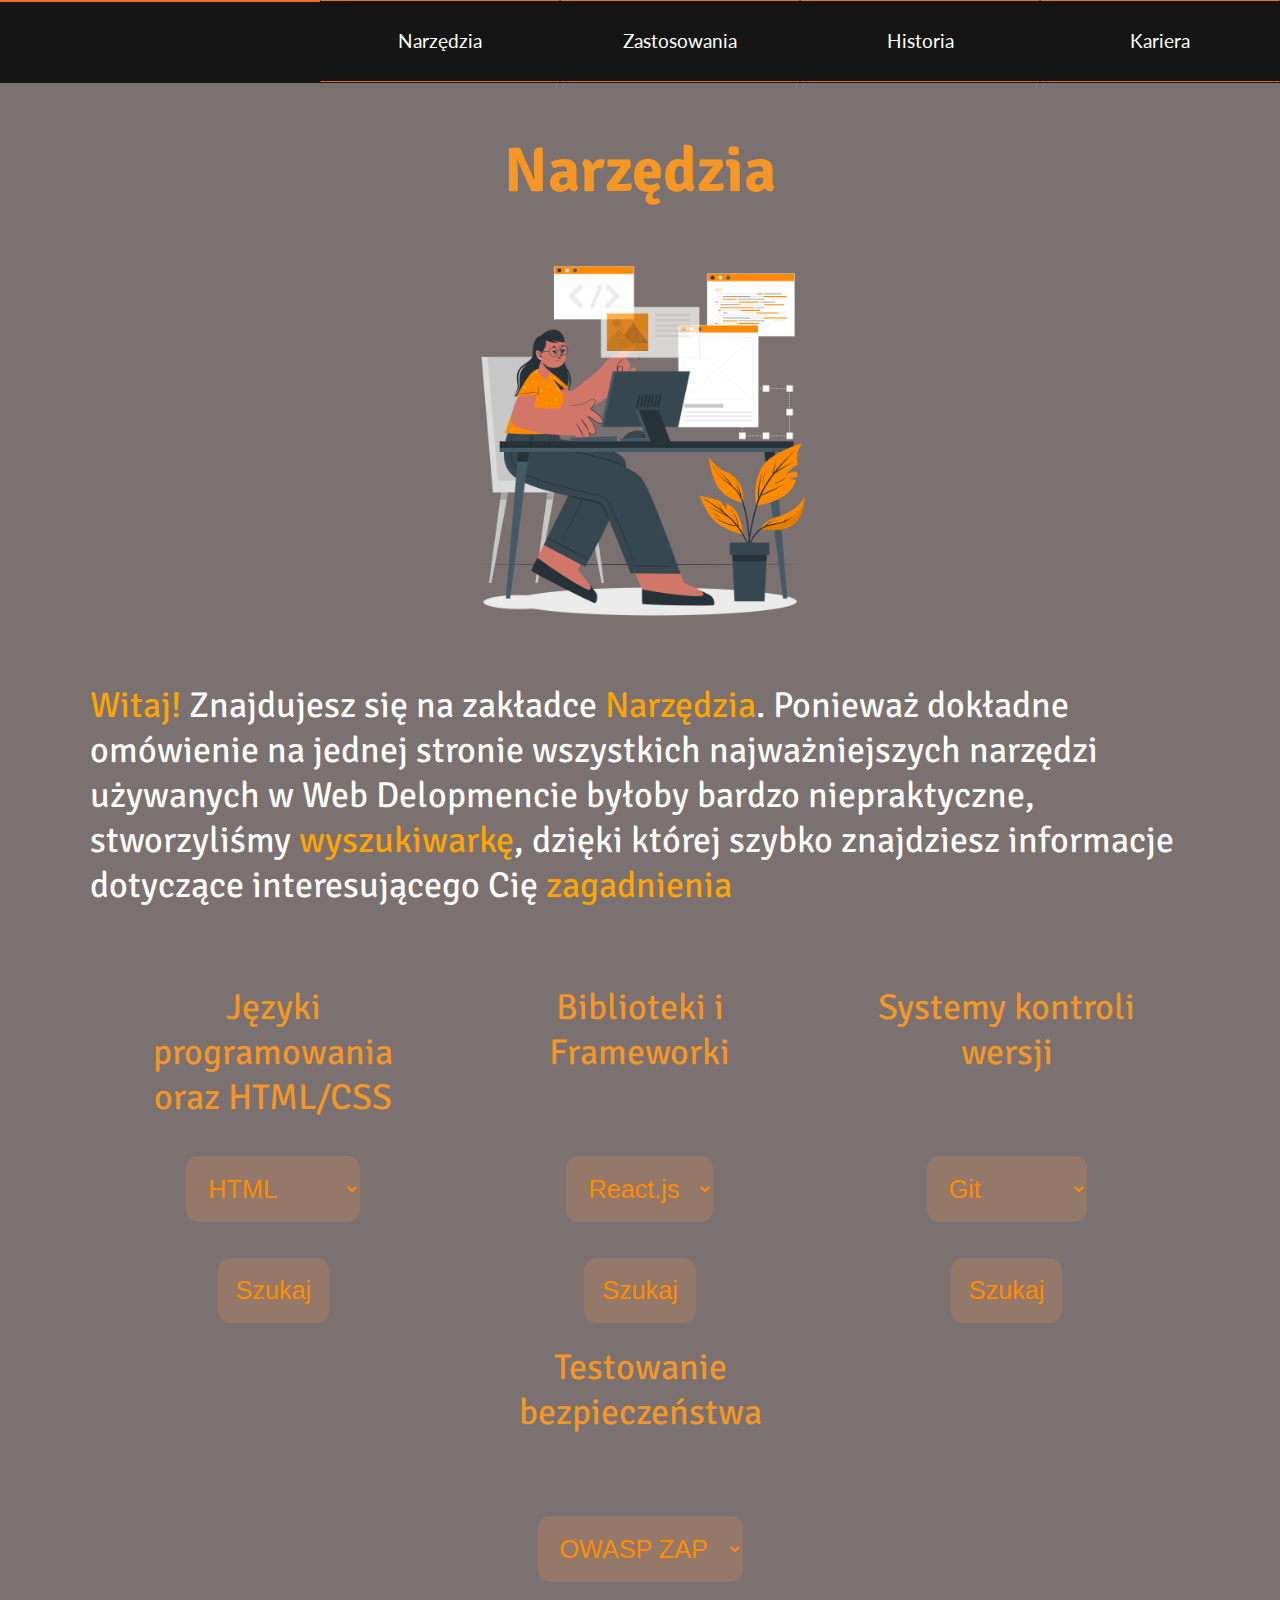
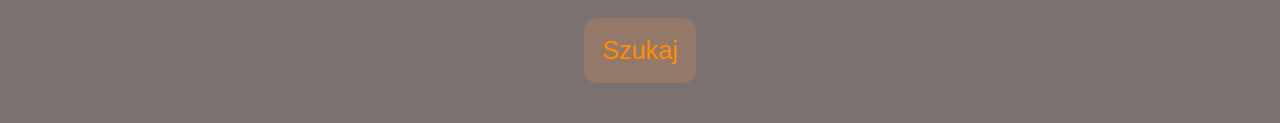
<file: Mikołaj Kozera 3D Strona Internetowa/narzedzia.html>
<!DOCTYPE html>
<html lang="en">

<head>

	<meta charset="UTF-8">
	<meta name="viewport" content="width=device-width, initial-scale=1.0, user-scalable=yes">
	<link rel="icon" type="image/x-icon"
		href="https://previews.123rf.com/images/fokaspokas/fokaspokas1808/fokaspokas180802302/111837928-personal-computer-pc-system-unit-monitor-keyboard-and-mouse-orange-neon-style-on-black-background.jpg">
	<link rel="preconnect" href="https://fonts.googleapis.com">
	<link rel="preconnect" href="https://fonts.gstatic.com" crossorigin>
	<link
		href="https://fonts.googleapis.com/css2?family=Lato:ital,wght@0,100;0,300;0,400;0,700;0,900;1,100;1,300;1,400;1,700;1,900&display=swap"
		rel="stylesheet">
	<link rel="stylesheet" href="https://cdnjs.cloudflare.com/ajax/libs/font-awesome/6.5.1/css/all.min.css"
		integrity="sha512-DTOQO9RWCH3ppGqcWaEA1BIZOC6xxalwEsw9c2QQeAIftl+Vegovlnee1c9QX4TctnWMn13TZye+giMm8e2LwA=="
		crossorigin="anonymous" referrerpolicy="no-referrer" />
	<link rel="preconnect" href="https://fonts.googleapis.com">
	<link rel="preconnect" href="https://fonts.gstatic.com" crossorigin>
	<link href="https://fonts.googleapis.com/css2?family=Signika+Negative:wght@300..700&display=swap" rel="stylesheet">
	<link rel="stylesheet" href="head.css">
	<link rel="stylesheet" href="narzedzia_style.css">
	<link rel="preconnect" href="https://fonts.googleapis.com">
	<link rel="preconnect" href="https://fonts.gstatic.com" crossorigin>
	<link href="https://fonts.googleapis.com/css2?family=Reddit+Mono:wght@200..900&display=swap" rel="stylesheet">

	<title>Web Development - Narzędzia</title>
</head>

<body>
	<div class="head">
		<nav>

			<ul>
				<li class="home">
					<a href="index.html" class="home1"><i class="fa-solid fa-house"></i></a>
				<li class="narzedzia">
					<a href="narzedzia.html"><span class="hideSmall">Narzędzia </span><i
							class="fa-solid fa-gears"></i></a>
				<li class="zastosowania">
					<a href="zastosowania.html"><span class="hideSmall">Zastosowania </span><i
							class="fa-solid fa-computer"></i></a>
				<li class="historia">
					<a href="historia.html"><span class="hideSmall">Historia </span><i
							class="fa-brands fa-fort-awesome"></i></a>
				<li class="opis">
					<a href="kariera.html"><span class="hideSmall">Kariera </span><i
							class="fa-solid fa-arrow-trend-up"></i></a>
			</ul>
		</nav>
	</div>

	<div class="welcomingPage">

		<h1>Narzędzia <i class="fa-solid fa-gears"></i></h1>


		<img src="narzedziaImg.png" alt="" class="welcoming_page_img"><br>
		<p class="welcomingParagraph">
			<span class="orange">Witaj!</span> Znajdujesz się na zakładce <a href="narzedzia.html"
				class="orange">Narzędzia</a>.
			Ponieważ dokładne omówienie na jednej stronie wszystkich najważniejszych narzędzi używanych w Web
			Delopmencie byłoby
			bardzo niepraktyczne, stworzyliśmy <span class="orange">wyszukiwarkę</span>, dzięki której szybko znajdziesz
			informacje dotyczące interesującego Cię <span class="orange">zagadnienia</span>
		</p>

		<br>

		<div class="selectWrapper">
			<div class="selectTopic">
				<span class="selectTopicName">Języki programowania oraz HTML/CSS</span>
				<br>
				<select id="selectingBar1" class="selectingButtons">
					<option>HTML</option>
					<option>CSS</option>
					<option>JavaScript</option>
					<option>Python</option>
					<option>Java</option>
					<option>Ruby</option>
					<option>Swift</option>
				</select>
				<br>
				<button id="btn1" class="selectingButtons">Szukaj <i class="fa-solid fa-code"></i></button>
			</div>
			<div class="selectTopic">

				<span class="selectTopicName">Biblioteki i Frameworki</span>
				<br>
				<select id="selectingBar2" class="selectingButtons">
					<option>React.js</option>
					<option>Angular</option>
					<option>Django</option>
					<option>Node.js</option>
				</select>
				<br>
				<button id="btn2" class="selectingButtons">Szukaj <i class="fa-solid fa-desktop"></i></button>
			</div>
			<div class="selectTopic">
				<span class="selectTopicName">Systemy kontroli wersji</span>
				<br>
				<select id="selectingBar3" class="selectingButtons">
					<option>Git</option>
					<option>GitHub</option>
					<option>Bitbucket</option>
					<option>GitLab</option>
					<option>Merculiar</option>
				</select>
				<br>
				<button id="btn3" class="selectingButtons">Szukaj <i class="fa-regular fa-circle-check"></i></button>
			</div>
			<div class="selectTopic">
				<span class="selectTopicName">Testowanie bezpieczeństwa</span>
				<br>
				<select id="selectingBar4" class="selectingButtons">
					<option>OWASP ZAP</option>
					<option>Burp Suite</option>
					<option>Nessus</option>
					<option>Nmap</option>
				</select>
				<br>
				<button id="btn4" class="selectingButtons">Szukaj <i class="fa-solid fa-shield-halved"></i></button>
			</div>
		</div>



	</div>

	<script src="narzedziaScript.js"></script>
</body>

</html>
</file>
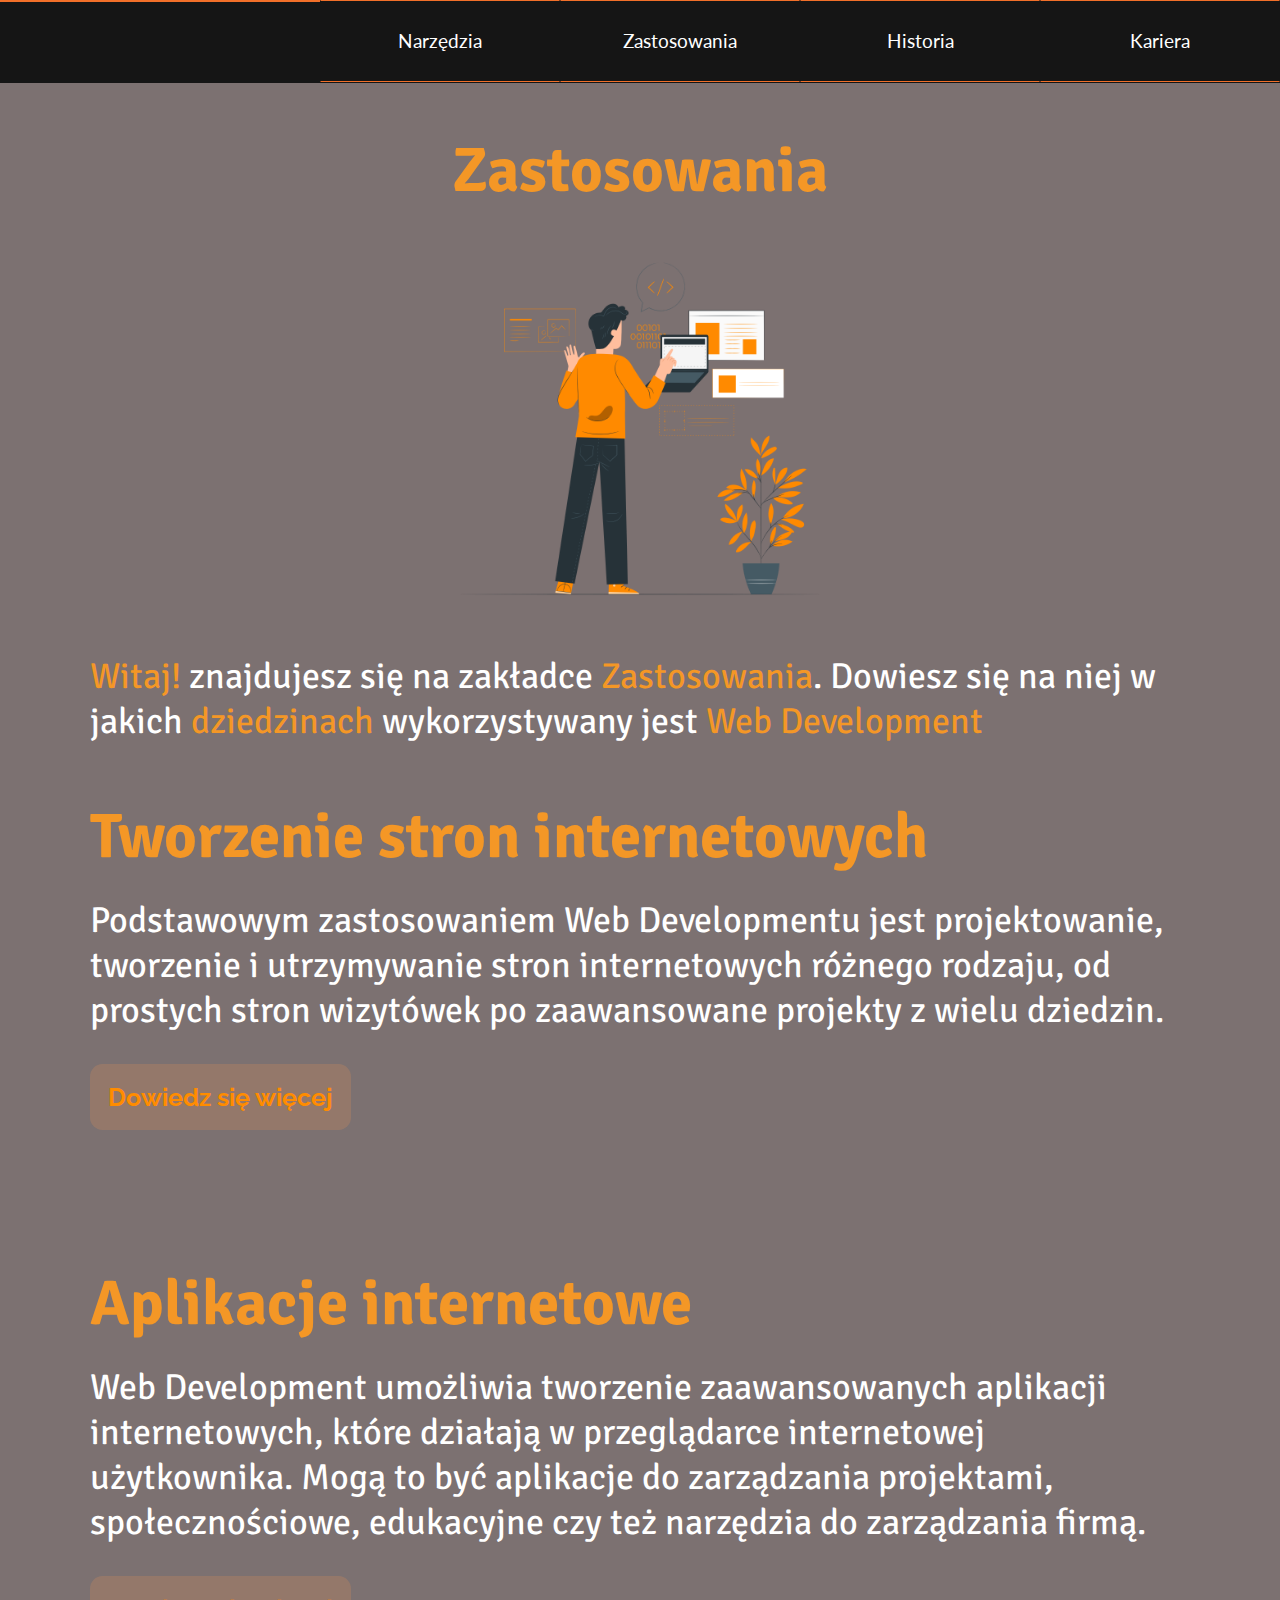
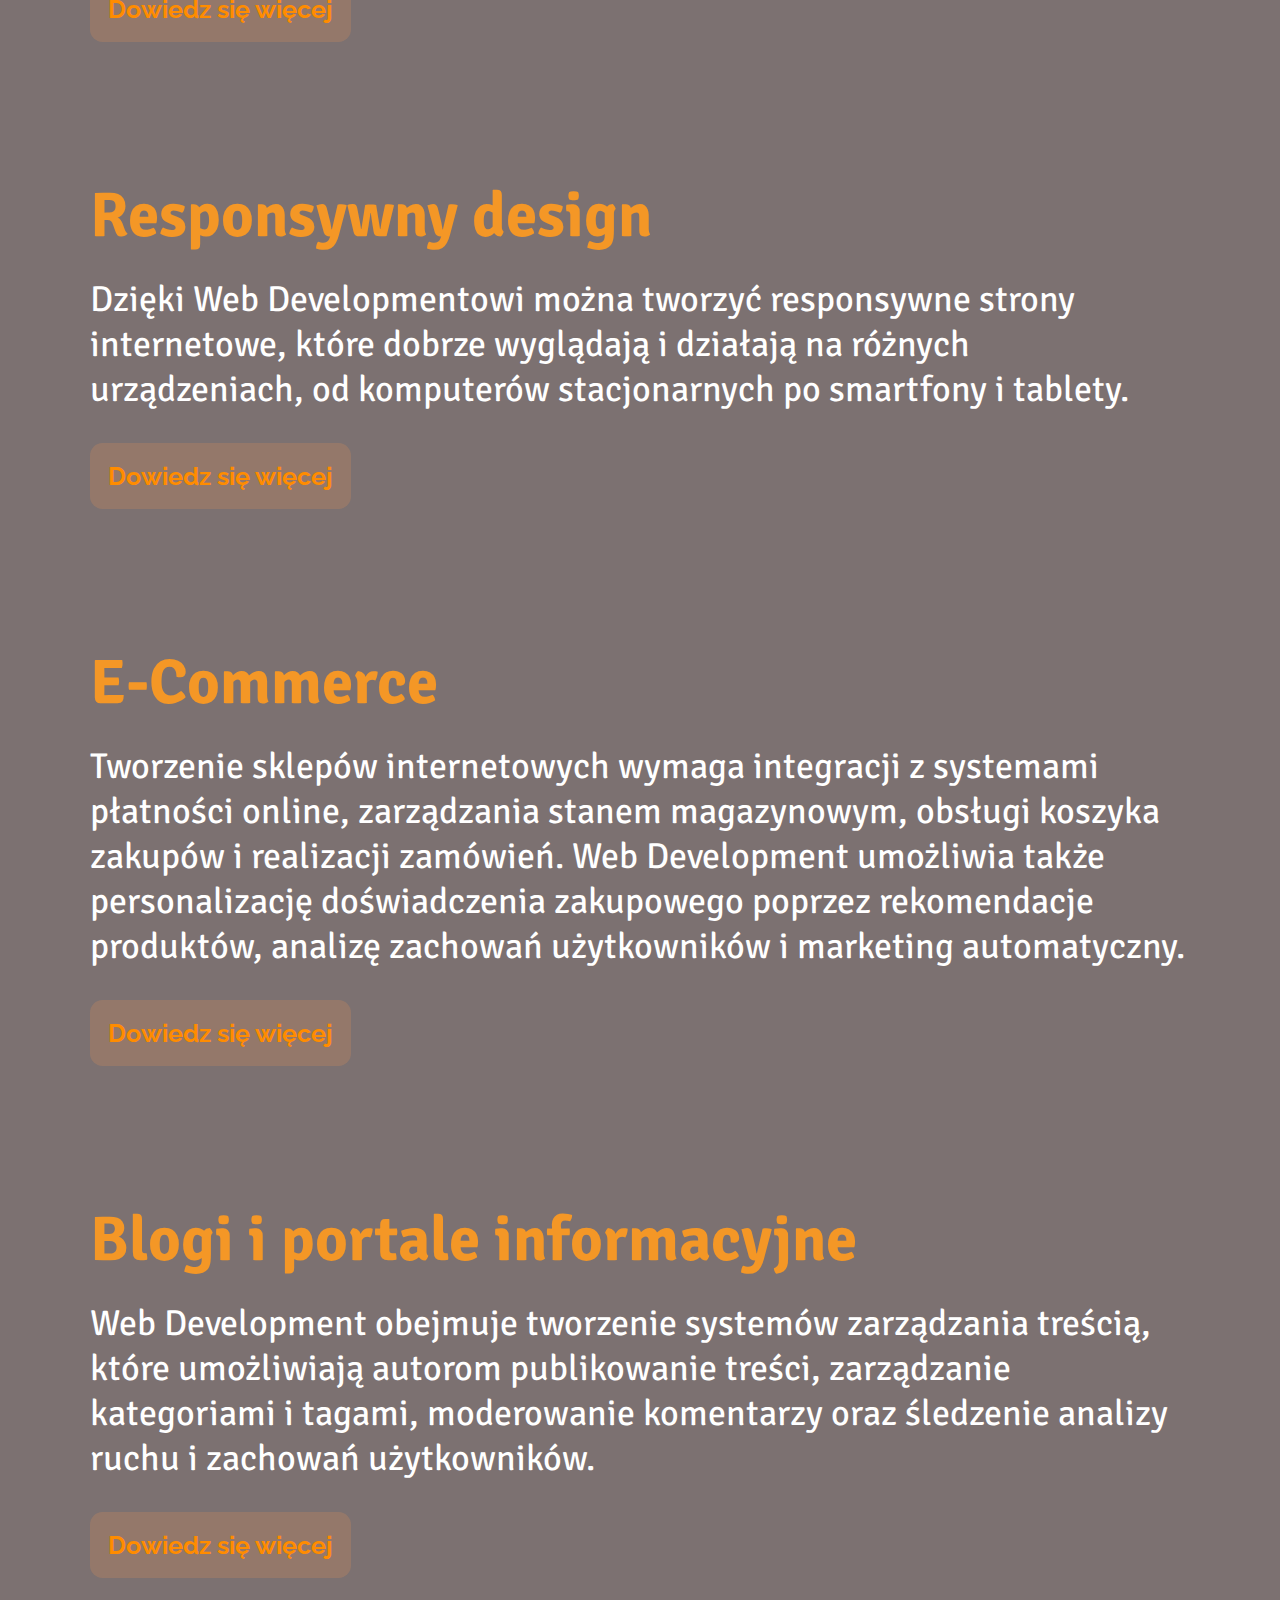
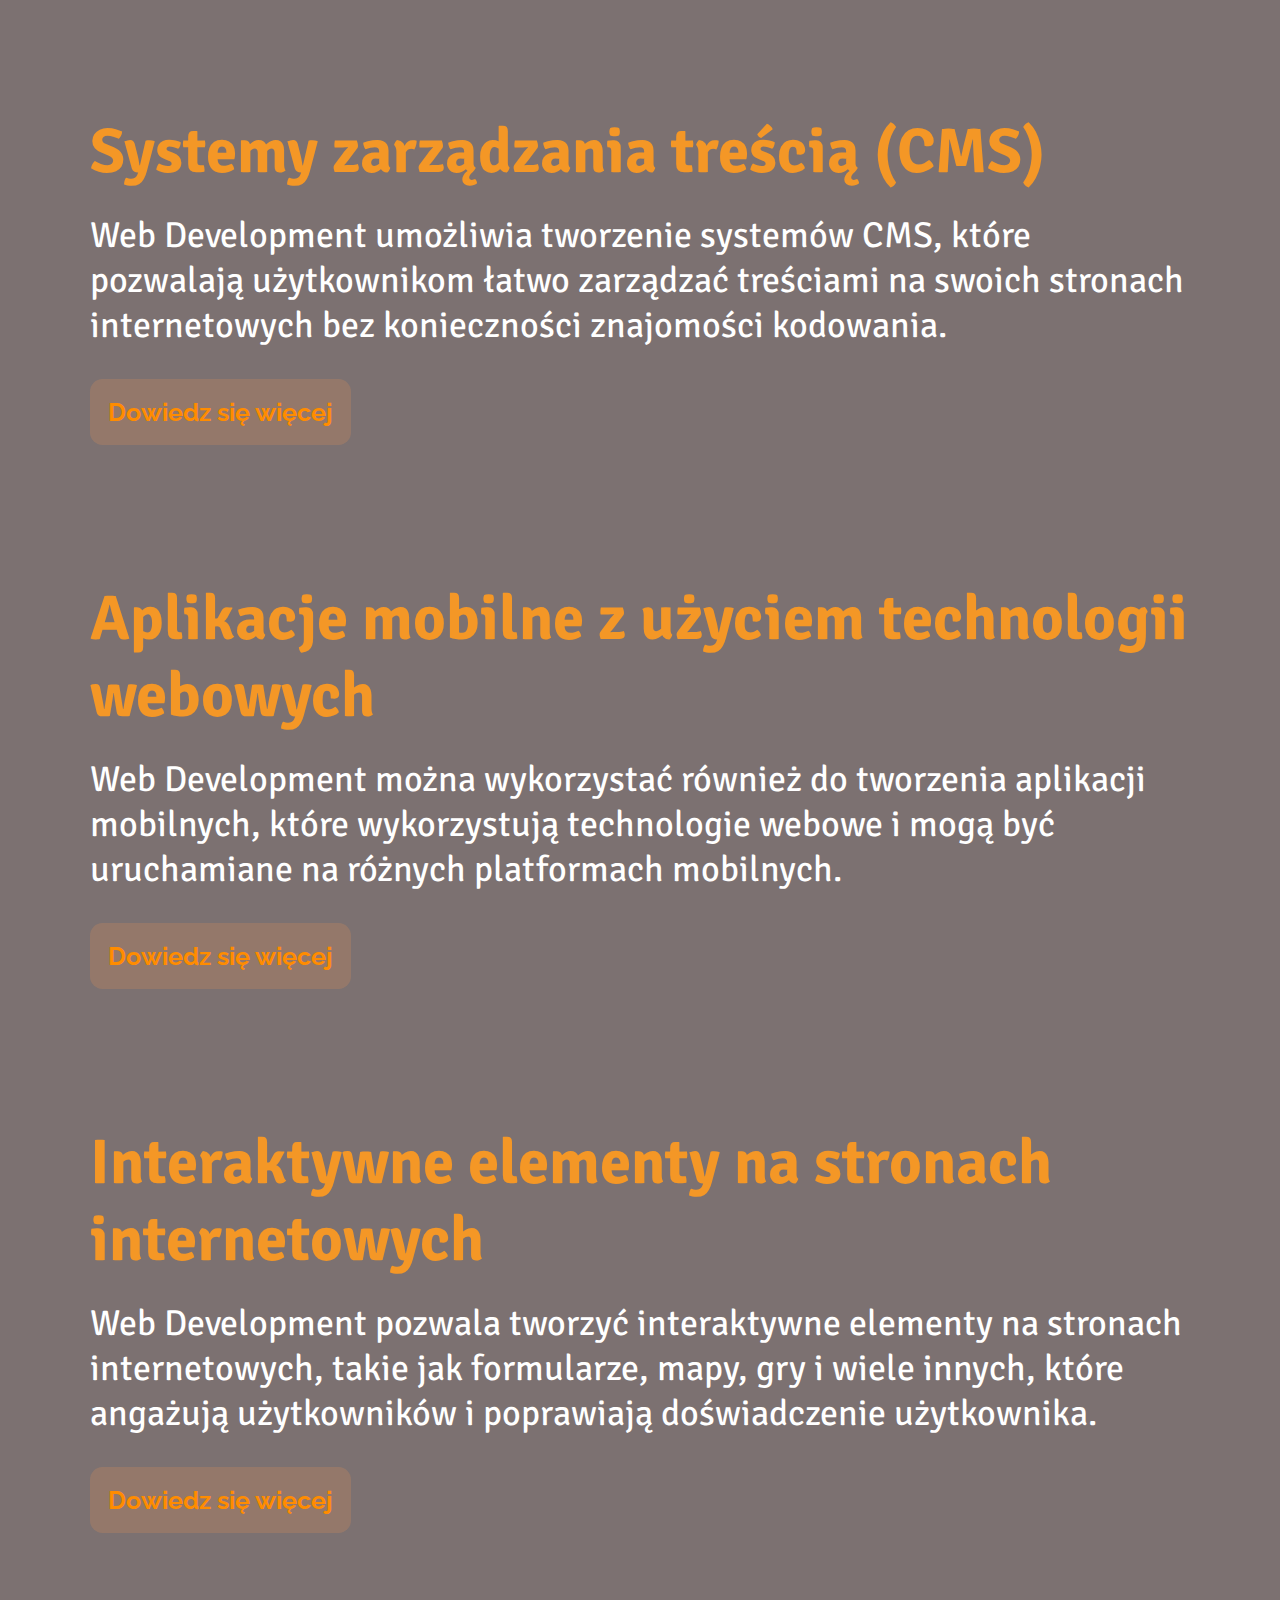
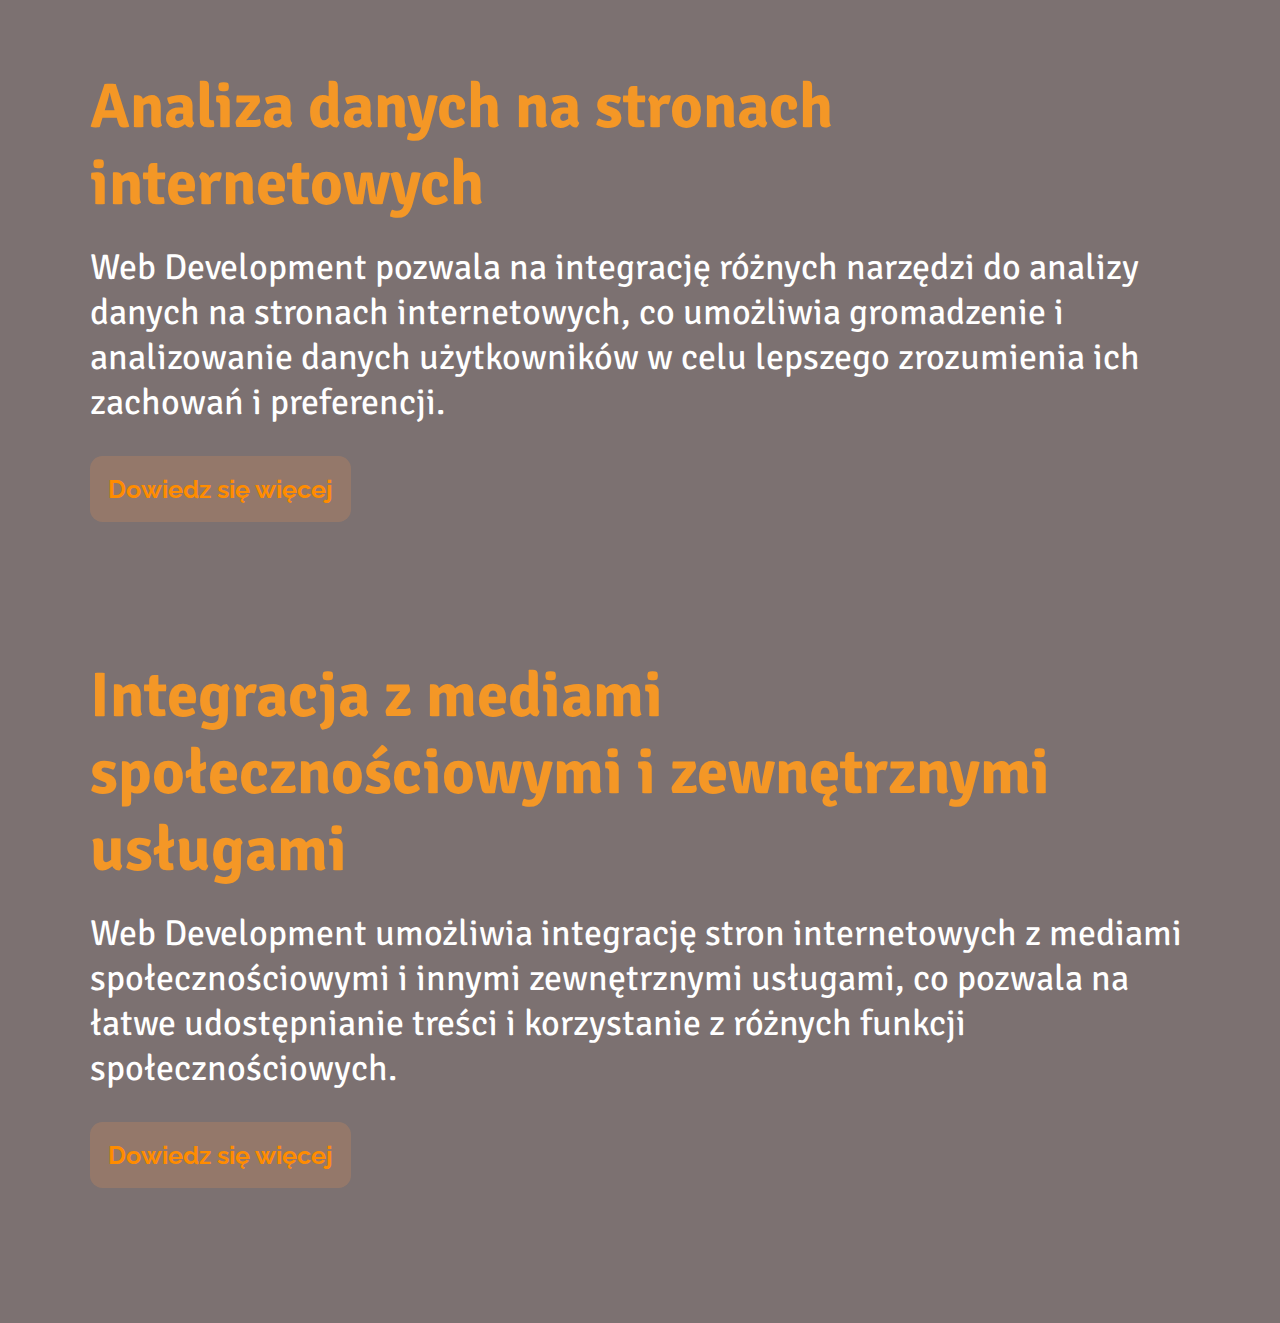
<file: Mikołaj Kozera 3D Strona Internetowa/zastosowania.html>
<!DOCTYPE html>
<html lang="en">

<head>

    <meta charset="UTF-8">
    <meta name="viewport" content="width=device-width, initial-scale=1.0, user-scalable=yes">
    <link rel="icon" type="image/x-icon"
        href="https://previews.123rf.com/images/fokaspokas/fokaspokas1808/fokaspokas180802302/111837928-personal-computer-pc-system-unit-monitor-keyboard-and-mouse-orange-neon-style-on-black-background.jpg">
    <link rel="preconnect" href="https://fonts.googleapis.com">
    <link rel="preconnect" href="https://fonts.gstatic.com" crossorigin>
    <link
        href="https://fonts.googleapis.com/css2?family=Lato:ital,wght@0,100;0,300;0,400;0,700;0,900;1,100;1,300;1,400;1,700;1,900&display=swap"
        rel="stylesheet">
    <link rel="stylesheet" href="https://cdnjs.cloudflare.com/ajax/libs/font-awesome/6.5.1/css/all.min.css"
        integrity="sha512-DTOQO9RWCH3ppGqcWaEA1BIZOC6xxalwEsw9c2QQeAIftl+Vegovlnee1c9QX4TctnWMn13TZye+giMm8e2LwA=="
        crossorigin="anonymous" referrerpolicy="no-referrer" />
    <link rel="preconnect" href="https://fonts.googleapis.com">
    <link rel="preconnect" href="https://fonts.googleapis.com">
    <link rel="preconnect" href="https://fonts.gstatic.com" crossorigin>
    <link href="https://fonts.googleapis.com/css2?family=Raleway:ital,wght@0,100..900;1,100..900&display=swap"
        rel="stylesheet">
    <link rel="preconnect" href="https://fonts.gstatic.com" crossorigin>
    <link href="https://fonts.googleapis.com/css2?family=Signika+Negative:wght@300..700&display=swap" rel="stylesheet">
    <link rel="stylesheet" href="head.css">
    <link rel="stylesheet" href="zastosowania_style.css">

    <title>Web Development - Zastosowania</title>
</head>

<body>
    <div class="wrapper">
        <div class="head">
            <nav>

                <ul>
                    <li class="home">
                        <a href="index.html" class="home1"><i class="fa-solid fa-house"></i></a>
                    <li class="narzedzia">
                        <a href="narzedzia.html"><span class="hideSmall">Narzędzia </span><i
                                class="fa-solid fa-gears"></i></a>
                    <li class="zastosowania">
                        <a href="zastosowania.html"><span class="hideSmall">Zastosowania </span><i
                                class="fa-solid fa-computer"></i></a>
                    <li class="historia">
                        <a href="historia.html"><span class="hideSmall">Historia </span><i
                                class="fa-brands fa-fort-awesome"></i></a>
                    <li class="opis">
                        <a href="kariera.html"><span class="hideSmall">Kariera </span><i
                                class="fa-solid fa-arrow-trend-up"></i></a>
                </ul>
            </nav>
        </div>

        <div class="welcomingPage">

            <h1>Zastosowania <i class="fa-solid fa-computer"></i></h1>


            <img src="zastosowaniaImg.png" alt="" class="welcoming_page_img"><br>
            <p class="welcomingParagraph">
                <span class="orange">Witaj!</span> znajdujesz się na zakładce <a href=""
                    class="orange">Zastosowania</a>. Dowiesz się na niej w jakich <span
                    class="orange">dziedzinach</span> wykorzystywany jest <span class="orange">Web Development</span>
            </p>

            <br><br>

            <div class="separatePoints">
                <span class="orange separatePointsTopic">Tworzenie stron internetowych</span>
                <p class="separatePointsDescription">Podstawowym zastosowaniem Web Developmentu jest projektowanie,
                    tworzenie i utrzymywanie stron internetowych różnego rodzaju, od prostych stron wizytówek po
                    zaawansowane projekty z wielu dziedzin.</p>
                <button id="separatePointsBtn1" class="separatePointsBtn">Dowiedz się więcej</button>
                <br><br>
                <p id="fullDescription1" class="fullDescription hidden">
                    Web Development jest kluczowym procesem przy tworzeniu stron internetowych, ponieważ obejmuje
                    wszystkie działania związane z budowaniem i utrzymaniem funkcjonalności, wyglądu i działania witryny
                    w internecie. Obejmuje to wiele różnych aspektów. Pierwszym z nich jest Front-end Development, czyli
                    tworzenie części strony internetowej, którą użytkownicy widzą i interakcjonują z nią bezpośrednio.
                    Front-end developers używają języków takich jak HTML, CSS i JavaScript, aby tworzyć responsywne,
                    atrakcyjne i funkcjonalne interfejsy użytkownika. Kolejnym aspektem jest Back-end Development, czyli
                    budowanie niewidocznych dla użytkownika części strony, które obsługują przetwarzanie danych, logikę
                    biznesową i interakcję z bazą danych. Back-end developers wykorzystują różne języki programowania i
                    frameworki, takie jak Node.js, Python, Ruby on Rails, czy PHP.

                    Następnie mamy bazy danych. Web Development obejmuje również projektowanie, tworzenie i zarządzanie
                    bazami danych, które przechowują dane wykorzystywane przez witrynę. Popularne systemy zarządzania
                    bazami danych (DBMS) to np. MySQL, PostgreSQL, czy MongoDB. Kolejnym istotnym aspektem jest
                    Responsive Design, czyli zapewnienie, że strona internetowa wygląda i działa dobrze na różnych
                    urządzeniach i rozmiarach ekranów, w tym na komputerach stacjonarnych, laptopach, tabletach i
                    smartfonach.

                    Bezpieczeństwo to kolejny ważny punkt. Aspekty związane z bezpieczeństwem obejmują zabezpieczanie
                    przed atakami typu SQL Injection, Cross-Site Scripting (XSS), czy też zapewnianie szyfrowania danych
                    za pośrednictwem protokołów HTTPS. Następnie, testowanie i optymalizacja. Web Development obejmuje
                    również testowanie funkcjonalności, wydajności i kompatybilności strony na różnych przeglądarkach i
                    platformach, a także optymalizację wydajności strony poprzez np. minimalizację czasu ładowania.

                    W skrócie, Web Development to kompleksowy proces, który wymaga współpracy różnych specjalistów,
                    takich jak programiści front-end, back-end, projektanci UI/UX, administratorzy baz danych i
                    specjaliści od bezpieczeństwa, aby stworzyć witrynę internetową, która jest atrakcyjna, funkcjonalna
                    i bezpieczna dla użytkowników.







                </p>
            </div>

            <div class="separatePoints separatePointsMove">
                <span class="orange separatePointsTopic">Aplikacje internetowe</span>
                <p class="separatePointsDescription">Web Development umożliwia tworzenie zaawansowanych aplikacji
                    internetowych, które działają w przeglądarce internetowej użytkownika. Mogą to być aplikacje do
                    zarządzania projektami, społecznościowe, edukacyjne czy też narzędzia do zarządzania firmą.</p>
                <button id="separatePointsBtn2" class="separatePointsBtn">Dowiedz się więcej</button>
                <br><br>
                <p id="fullDescription2" class="fullDescription hidden">
                    Web Development to obszar informatyki, który obejmuje tworzenie aplikacji internetowych za pomocą
                    różnych technologii, języków programowania i narzędzi. Proces tworzenia aplikacji internetowych
                    zaczyna się od analizy wymagań klienta i projektowania interfejsu użytkownika. Następnie programiści
                    wykorzystują języki takie jak HTML, CSS i JavaScript do stworzenia struktury, stylizacji i
                    funkcjonalności aplikacji. Backend aplikacji jest odpowiedzialny za przetwarzanie danych i
                    interakcję z bazą danych. Do tworzenia backendu wykorzystuje się różne języki programowania i
                    frameworki, takie jak Python z Django, Ruby on Rails, PHP z Laravel, czy JavaScript z Node.js.
                    Komunikacja między frontendem a backendem odbywa się poprzez interfejsy API. Aplikacje internetowe
                    często wykorzystują również bazy danych do przechowywania i zarządzania danymi, takie jak MySQL,
                    MongoDB czy PostgreSQL. Po zakończeniu procesu programowania aplikacja przechodzi przez etap
                    testowania, gdzie sprawdzana jest jej wydajność, funkcjonalność i bezpieczeństwo. Ostatecznie
                    aplikacja jest wdrażana na serwerze internetowym, aby była dostępna dla użytkowników poprzez
                    przeglądarkę internetową. Dzięki Web Development możliwe jest tworzenie różnorodnych aplikacji
                    internetowych, począwszy od prostych stron internetowych, przez sklepy internetowe, aż po
                    zaawansowane platformy społecznościowe i systemy zarządzania treścią.
                </p>
            </div>

            <div class="separatePoints separatePointsMove">
                <span class="orange separatePointsTopic">Responsywny design</span>
                <p class="separatePointsDescription">Dzięki Web Developmentowi można tworzyć responsywne strony
                    internetowe, które dobrze wyglądają i działają na różnych urządzeniach, od komputerów stacjonarnych
                    po smartfony i tablety.</p>
                <button id="separatePointsBtn3" class="separatePointsBtn">Dowiedz się więcej</button>
                <br><br>
                <p id="fullDescription3" class="fullDescription hidden">

                    Web Development jest niezmiernie istotny przy tworzeniu responsywnego designu. Responsywny design to
                    podejście do projektowania stron internetowych, które umożliwia dostosowanie wyglądu i układu strony
                    do różnych urządzeń i rozdzielczości ekranów, takich jak komputery stacjonarne, laptopy, tablety i
                    smartfony. Aby osiągnąć responsywność, konieczne jest wykorzystanie odpowiednich technologii i
                    technik programistycznych.

                    Podstawowymi narzędziami używanymi przy tworzeniu responsywnego designu są języki programowania
                    takie jak HTML, CSS i JavaScript. HTML jest wykorzystywany do strukturyzacji zawartości strony, CSS
                    do określenia stylów i układu elementów, a JavaScript do dodawania interaktywności i reakcji na
                    działania użytkownika. Jednak sama znajomość tych języków nie wystarczy do stworzenia responsywnego
                    designu. Niezbędna jest także znajomość technik dostosowywania wyglądu i układu strony do różnych
                    urządzeń.

                    W ramach Web Developmentu stosuje się techniki takie jak Media Queries, które pozwalają na
                    określenie różnych stylów w zależności od rozdzielczości ekranu. Dzięki nim można np. ukrywać lub
                    wyświetlać określone elementy, zmieniać rozmiar czcionek czy marginesów, a także modyfikować układ
                    strony. Ponadto, używa się także elastycznych jednostek i procentowych wartości, które pozwalają na
                    skalowanie elementów w zależności od szerokości ekranu.

                    Web Development przy responsywnym designie obejmuje także testowanie i debugowanie strony na różnych
                    urządzeniach oraz przeglądarkach internetowych. Ważne jest, aby upewnić się, że strona wyświetla się
                    poprawnie i jest łatwa w obsłudze na każdym urządzeniu, co wymaga czasami zmian w kodzie i
                    dostosowywania stylów.

                    W skrócie, Web Development odgrywa kluczową rolę w procesie tworzenia responsywnego designu,
                    umożliwiając projektowanie i implementację stron internetowych, które są elastyczne i dostosowują
                    się do różnych warunków ekranowych, co przyczynia się do lepszej użyteczności i doświadczenia
                    użytkownika.
                </p>
            </div>

            <div class="separatePoints separatePointsMove">
                <span class="orange separatePointsTopic">E-Commerce</span>
                <p class="separatePointsDescription">Tworzenie sklepów internetowych wymaga integracji z systemami
                    płatności online, zarządzania stanem magazynowym, obsługi koszyka zakupów i realizacji zamówień. Web
                    Development umożliwia także personalizację doświadczenia zakupowego poprzez rekomendacje produktów,
                    analizę zachowań użytkowników i marketing automatyczny.</p>
                <button id="separatePointsBtn4" class="separatePointsBtn">Dowiedz się więcej</button>
                <br><br>
                <p id="fullDescription4" class="fullDescription hidden">

                    Web Development jest niezwykle istotnym elementem w branży e-commerce, czyli handlu elektronicznego.
                    W dzisiejszych czasach większość sklepów internetowych opiera się na zaawansowanych rozwiązaniach
                    internetowych, które są tworzone i utrzymywane za pomocą Web Developmentu.

                    Pierwszym kluczowym elementem Web Developmentu w e-commerce jest stworzenie platformy e-commerce.
                    Programiści wykorzystują różne technologie, takie jak Magento, Shopify, WooCommerce, czy PrestaShop,
                    aby zapewnić kompleksową funkcjonalność sklepu internetowego. Te platformy oferują różne funkcje,
                    takie jak zarządzanie produktami, zamówieniami, płatnościami, wysyłką oraz integrację z różnymi
                    systemami, co umożliwia właścicielom sklepów sprawną obsługę swoich klientów.

                    Kolejnym kluczowym aspektem jest projektowanie interfejsu użytkownika (UI) i doświadczenia
                    użytkownika (UX). Przejrzysty i intuicyjny interfejs użytkownika ma kluczowe znaczenie dla
                    zachęcenia klientów do zakupów. Web Development umożliwia projektowanie responsywnych i atrakcyjnych
                    stron internetowych oraz aplikacji mobilnych, które są łatwe w nawigacji i zapewniają przyjemne
                    doświadczenie zakupowe.

                    Dodatkowo, Web Development umożliwia integrację sklepów internetowych z różnymi narzędziami i
                    usługami, takimi jak systemy płatności online, dostawcy usług logistycznych, czy systemy
                    analityczne. Dzięki temu właściciele sklepów mogą śledzić swoje sprzedaże, analizować zachowania
                    klientów oraz optymalizować swoje działania marketingowe.

                    Bezpieczeństwo jest również kluczowym aspektem e-commerce, a Web Development odgrywa tutaj istotną
                    rolę. Programiści muszą dbać o bezpieczeństwo danych klientów oraz zapewnić bezpieczne transakcje
                    online. W tym celu stosuje się różne techniki, takie jak szyfrowanie danych, zabezpieczenia
                    przeciwko atakom XSS i CSRF, oraz regularne aktualizacje systemów i oprogramowania.

                    Wreszcie, ciągłe doskonalenie i optymalizacja sklepów internetowych są kluczowe dla ich sukcesu. Web
                    Development pozwala na monitorowanie wydajności sklepów, identyfikowanie obszarów wymagających
                    poprawy oraz wprowadzanie niezbędnych zmian w celu zapewnienia jak najlepszego doświadczenia
                    zakupowego dla klientów.

                    Podsumowując, Web Development odgrywa kluczową rolę w e-commerce, umożliwiając tworzenie,
                    projektowanie, integrację, zabezpieczanie oraz doskonalenie sklepów internetowych, co przyczynia się
                    do sukcesu biznesowego w dzisiejszym cyfrowym świecie.
                </p>
            </div>

            <div class="separatePoints separatePointsMove">
                <span class="orange separatePointsTopic">Blogi i portale informacyjne</span>
                <p class="separatePointsDescription">Web Development obejmuje tworzenie systemów zarządzania treścią,
                    które umożliwiają autorom publikowanie treści, zarządzanie kategoriami i tagami, moderowanie
                    komentarzy oraz śledzenie analizy ruchu i zachowań użytkowników.</p>
                <button id="separatePointsBtn5" class="separatePointsBtn">Dowiedz się więcej</button>
                <br><br>
                <p id="fullDescription5" class="fullDescription hidden">

                    Web Development odgrywa kluczową rolę w tworzeniu blogów i portalów informacyjnych, umożliwiając
                    zarówno ich funkcjonowanie, jak i dostarczanie treści użytkownikom w sposób atrakcyjny i efektywny.

                    Pierwszym aspektem jest struktura i układ strony internetowej. Programiści wykorzystują języki takie
                    jak HTML i CSS, aby stworzyć odpowiednią strukturę dokumentu oraz zapewnić atrakcyjne i czytelne
                    układy stron. Dzięki temu użytkownicy mogą łatwo przeglądać różne treści, czy to artykuły, zdjęcia
                    czy filmy, bez zbędnych komplikacji.

                    Kolejnym istotnym elementem jest zarządzanie treścią. Web Development umożliwia tworzenie systemów
                    zarządzania treścią (CMS), takich jak WordPress, Joomla czy Drupal, które ułatwiają dodawanie,
                    edycję i usuwanie treści przez redaktorów i administratorów. Dzięki nim blogi i portale informacyjne
                    mogą regularnie publikować nowe artykuły, aktualności czy multimedia bez konieczności znajomości
                    kodowania.

                    Interaktywność i funkcjonalności są również kluczowe dla blogów i portali informacyjnych.
                    Programiści wykorzystują język JavaScript oraz różne biblioteki i frameworki, takie jak React,
                    Angular czy Vue.js, aby dodawać interaktywne elementy, takie jak przewijane banery, formularze
                    kontaktowe czy komentarze pod artykułami. Dzięki temu użytkownicy mogą aktywnie uczestniczyć w
                    treściach i interakcji na stronie.

                    Optymalizacja pod kątem wydajności i SEO (Search Engine Optimization) to kolejny istotny element.
                    Web Development obejmuje optymalizację kodu źródłowego, kompresję zdjęć i multimediów oraz
                    implementację odpowiednich tagów i metadanych, które pomagają wyszukiwarkom internetowym indeksować
                    treści i zwiększać ich widoczność w wynikach wyszukiwania.

                    Responsywność jest również niezbędna, zwłaszcza w erze mobilnej. Web Development umożliwia tworzenie
                    responsywnych designów, które automatycznie dostosowują się do różnych urządzeń i rozdzielczości
                    ekranów, zapewniając optymalne doświadczenie użytkownika zarówno na komputerach stacjonarnych,
                    laptopach, tabletach, jak i smartfonach.

                    Wreszcie, bezpieczeństwo jest kluczowym elementem przy tworzeniu blogów i portali informacyjnych.
                    Programiści muszą dbać o zabezpieczenie strony przed atakami hakerskimi, wdrażając różne techniki,
                    takie jak filtrowanie danych, zabezpieczanie formularzy, stosowanie protokołów szyfrowania danych
                    czy regularne aktualizacje systemów i wtyczek.

                    Podsumowując, Web Development jest niezbędnym elementem przy tworzeniu blogów i portali
                    informacyjnych, umożliwiając zarówno ich funkcjonowanie, jak i dostarczanie treści użytkownikom w
                    sposób atrakcyjny, interaktywny, responsywny i bezpieczny. Dzięki Web Developmentowi blogi i portale
                    informacyjne mogą efektywnie spełniać swoje cele i zapewniać wartościową zawartość dla swoich
                    użytkowników.
                </p>
            </div>

            <div class="separatePoints separatePointsMove">
                <span class="orange separatePointsTopic">Systemy zarządzania treścią (CMS)</span>
                <p class="separatePointsDescription">Web Development umożliwia tworzenie systemów CMS, które pozwalają
                    użytkownikom łatwo zarządzać treściami na swoich stronach internetowych bez konieczności znajomości
                    kodowania.</p>
                <button id="separatePointsBtn6" class="separatePointsBtn">Dowiedz się więcej</button>
                <br><br>
                <p id="fullDescription6" class="fullDescription hidden">

                    Web Development odgrywa kluczową rolę w tworzeniu systemów zarządzania treścią (CMS), które
                    umożliwiają łatwe tworzenie, edycję i publikowanie treści na stronach internetowych bez konieczności
                    znajomości kodowania. CMS-y są niezwykle przydatne dla firm, blogerów, mediów, czy właściwie każdej
                    osoby lub organizacji, która chce regularnie aktualizować swoją stronę internetową.

                    Podstawowym elementem Web Developmentu w CMS-ach jest stworzenie intuicyjnego interfejsu
                    użytkownika, który umożliwia łatwe zarządzanie treścią. Programiści wykorzystują języki takie jak
                    HTML, CSS i JavaScript, aby stworzyć przejrzyste panele administracyjne, gdzie użytkownicy mogą
                    dodawać, edytować i usuwać różne rodzaje treści, takie jak artykuły, zdjęcia, filmy czy pliki.

                    Kolejnym kluczowym aspektem jest zapewnienie elastyczności i dostosowalności CMS-a do różnych
                    potrzeb i wymagań użytkowników. Programiści wykorzystują różne technologie i frameworki, takie jak
                    Django, Laravel, czy Ruby on Rails, aby dostosować funkcjonalności CMS-a do konkretnych celów,
                    takich jak blogowanie, e-commerce, czy zarządzanie zasobami multimedialnymi.

                    Bezpieczeństwo jest również kluczowym elementem przy tworzeniu CMS-ów. Programiści muszą dbać o
                    zabezpieczenie systemu przed atakami hakerskimi i nieautoryzowanym dostępem. W tym celu stosuje się
                    różne techniki, takie jak filtrowanie danych, uwierzytelnianie użytkowników, zabezpieczanie
                    formularzy, czy regularne aktualizacje systemów i wtyczek.

                    Interaktywność i responsywność są również istotnymi elementami w CMS-ach. Programiści wykorzystują
                    języki programowania, takie jak JavaScript, oraz biblioteki i frameworki, takie jak React czy
                    Angular, aby dodać interaktywne elementy, takie jak formularze, przewijane banery, czy komentarze.
                    Ponadto, stosuje się techniki responsywnego designu, które zapewniają optymalne doświadczenie
                    użytkownika na różnych urządzeniach i rozdzielczościach ekranów.

                    Wreszcie, Web Development umożliwia także integrację CMS-ów z różnymi narzędziami i usługami, takimi
                    jak systemy płatności online, narzędzia do analizy danych, czy systemy zarządzania relacjami z
                    klientami (CRM). Dzięki temu użytkownicy mogą rozbudować funkcjonalności swoich stron internetowych
                    i lepiej dostosować je do swoich potrzeb biznesowych.

                    Podsumowując, Web Development jest kluczowym elementem przy tworzeniu systemów zarządzania treścią,
                    umożliwiając łatwe zarządzanie treścią, elastyczność, bezpieczeństwo, interaktywność, responsywność
                    oraz integrację z innymi narzędziami i usługami. Dzięki Web Developmentowi CMS-y są niezwykle
                    wszechstronne i przydatne dla szerokiego spektrum użytkowników, pomagając im efektywnie zarządzać
                    swoimi stronami internetowymi.
                </p>
            </div>

            <div class="separatePoints separatePointsMove">
                <span class="orange separatePointsTopic">Aplikacje mobilne z użyciem technologii webowych</span>
                <p class="separatePointsDescription">Web Development można wykorzystać również do tworzenia aplikacji
                    mobilnych, które wykorzystują technologie webowe i mogą być uruchamiane na różnych platformach
                    mobilnych.</p>
                <button id="separatePointsBtn7" class="separatePointsBtn">Dowiedz się więcej</button>
                <br><br>
                <p id="fullDescription7" class="fullDescription hidden">

                    Web Development odgrywa kluczową rolę w tworzeniu aplikacji mobilnych z użyciem technologii
                    webowych, znanych również jako aplikacje webowe mobilne. Te aplikacje wykorzystują języki
                    programowania i technologie webowe, takie jak HTML, CSS i JavaScript, aby dostarczać treści i
                    funkcjonalności na urządzeniach mobilnych poprzez przeglądarkę internetową.

                    Podstawowym elementem Web Developmentu w tworzeniu aplikacji mobilnych jest responsywny design.
                    Programiści projektują i implementują interfejsy użytkownika, które dostosowują się do różnych
                    rozmiarów ekranów urządzeń mobilnych, zapewniając optymalne doświadczenie użytkownika na smartfonach
                    i tabletach. Dzięki temu aplikacje webowe mobilne mogą być używane zarówno na urządzeniach o różnych
                    rozdzielczościach ekranów, jak i w różnych orientacjach.

                    Kolejnym istotnym aspektem jest optymalizacja wydajności. Programiści dbają o to, aby aplikacje
                    działały płynnie i szybko na urządzeniach mobilnych, minimalizując czas ładowania i zużycie zasobów.
                    Stosują różne techniki optymalizacyjne, takie jak minimalizacja i kompresja plików, cache'owanie
                    zasobów, czy eliminacja zbędnych skryptów i styli.

                    Bezpieczeństwo również odgrywa istotną rolę. Programiści muszą zapewnić bezpieczeństwo danych
                    użytkowników oraz aplikacji przed atakami hakerskimi i nieautoryzowanym dostępem. Stosują różne
                    techniki zabezpieczeniowe, takie jak szyfrowanie danych, uwierzytelnianie użytkowników,
                    zabezpieczanie formularzy, oraz regularne aktualizacje systemów i bibliotek.

                    Interaktywność i funkcjonalności są kluczowymi elementami aplikacji mobilnych. Programiści
                    wykorzystują język JavaScript oraz różne biblioteki i frameworki, takie jak React Native, Ionic czy
                    Framework7, aby dodać interaktywne elementy, takie jak animacje, gesty, czy powiadomienia push.
                    Ponadto, korzystają z różnych interfejsów API, takich jak kamery, lokalizacja GPS, czy czujniki
                    urządzeń, aby zapewnić bogate i interaktywne doświadczenia użytkowników.

                    Integracja z innymi systemami i usługami również jest istotna. Programiści wykorzystują interfejsy
                    API, aby integrować aplikacje mobilne z różnymi usługami zewnętrznymi, takimi jak systemy płatności
                    online, media społecznościowe, czy narzędzia analityczne. Dzięki temu aplikacje mobilne mogą
                    oferować rozszerzone funkcjonalności i lepsze doświadczenia użytkowników.

                    Podsumowując, Web Development odgrywa kluczową rolę w tworzeniu aplikacji mobilnych z użyciem
                    technologii webowych, umożliwiając responsywny design, optymalizację wydajności, bezpieczeństwo,
                    interaktywność, funkcjonalności oraz integrację z innymi systemami i usługami. Dzięki Web
                    Developmentowi aplikacje webowe mobilne mogą dostarczać wartościowe treści i funkcjonalności na
                    urządzeniach mobilnych, co przyczynia się do ich popularności i sukcesu.
                </p>
            </div>

            <div class="separatePoints separatePointsMove">
                <span class="orange separatePointsTopic">Interaktywne elementy na stronach internetowych</span>
                <p class="separatePointsDescription"> Web Development pozwala tworzyć interaktywne elementy na stronach
                    internetowych, takie jak formularze, mapy, gry i wiele innych, które angażują użytkowników i
                    poprawiają doświadczenie użytkownika.</p>
                <button id="separatePointsBtn8" class="separatePointsBtn">Dowiedz się więcej</button>
                <br><br>
                <p id="fullDescription8" class="fullDescription hidden">

                    Web Development jest kluczowym narzędziem przy tworzeniu interaktywnych elementów na stronach
                    internetowych, które angażują użytkowników i poprawiają ich doświadczenie online. Istnieje wiele
                    różnych technik i narzędzi, które programiści wykorzystują do tego celu.

                    Jedną z najczęściej używanych technik jest wykorzystanie języka JavaScript. JavaScript jest językiem
                    programowania stosowanym głównie do tworzenia interaktywnych elementów na stronach internetowych. Za
                    jego pomocą można tworzyć animacje, efekty wizualne, interaktywne formularze, czy reakcje na
                    działania użytkownika. Biblioteki i frameworki JavaScript, takie jak jQuery, React.js czy Vue.js,
                    dostarczają programistom gotowych komponentów i narzędzi ułatwiających tworzenie interaktywnych
                    elementów.

                    Kolejną techniką jest wykorzystanie CSS do tworzenia efektów wizualnych, które reagują na interakcje
                    użytkownika. CSS umożliwia np. animowanie elementów, zmianę kolorów, kształtów czy rozmiarów w
                    odpowiedzi na różne akcje użytkownika, takie jak najechanie myszką czy kliknięcie. Zaawansowane
                    techniki CSS, takie jak CSS transitions i CSS animations, pozwalają na tworzenie płynnych i
                    atrakcyjnych efektów interaktywnych.

                    Dodatkowo, HTML5 wprowadził wiele nowych elementów i API umożliwiających tworzenie interaktywnych
                    elementów na stronach internetowych. Elementy takie jak "Canvas" i "svg" umożliwiają rysowanie
                    grafiki i tworzenie animacji bezpośrednio w przeglądarce. API takie jak Web Audio API i Web Speech
                    API umożliwiają interakcje z dźwiękiem i mową.

                    Aplikacje webowe coraz częściej wykorzystują także interakcje z urządzeniami użytkowników, takimi
                    jak gesty na ekranach dotykowych czy ruchy myszką. Programiści wykorzystują różne interfejsy API,
                    takie jak Touch Events API czy Device Orientation API, aby rejestrować i obsługiwać interakcje z
                    urządzeniami.

                    Wreszcie, Web Development umożliwia tworzenie interaktywnych elementów, które są dostosowane do
                    różnych urządzeń i przeglądarek internetowych. Responsywny design oraz testowanie na różnych
                    platformach są kluczowe dla zapewnienia spójności i skuteczności interakcji na stronach
                    internetowych.

                    Podsumowując, Web Development umożliwia tworzenie różnorodnych interaktywnych elementów na stronach
                    internetowych, które angażują użytkowników i poprawiają ich doświadczenie online. Dzięki różnym
                    technikom i narzędziom, programiści mogą tworzyć atrakcyjne i funkcjonalne interakcje, które
                    sprawiają, że strony internetowe są bardziej interesujące i użyteczne dla użytkowników.
                </p>
            </div>

            <div class="separatePoints separatePointsMove">
                <span class="orange separatePointsTopic">Analiza danych na stronach internetowych</span>
                <p class="separatePointsDescription"> Web Development pozwala na integrację różnych narzędzi do analizy
                    danych na stronach internetowych, co umożliwia gromadzenie i analizowanie danych użytkowników w celu
                    lepszego zrozumienia ich zachowań i preferencji.</p>
                <button id="separatePointsBtn9" class="separatePointsBtn">Dowiedz się więcej</button>
                <br><br>
                <p id="fullDescription9" class="fullDescription hidden">

                    Web Development odgrywa istotną rolę w analizie danych na stronach internetowych poprzez
                    implementację różnych narzędzi, technologii i rozwiązań umożliwiających gromadzenie, przetwarzanie i
                    prezentację danych w celu uzyskania cennych informacji i wglądów.

                    Jednym z podstawowych narzędzi wykorzystywanych w Web Development do analizy danych jest Google
                    Analytics. Google Analytics to bezpłatne narzędzie oferowane przez Google, które umożliwia
                    monitorowanie ruchu na stronie internetowej, analizę zachowań użytkowników, śledzenie celów
                    konwersji i wiele więcej. Integracja Google Analytics z witryną internetową wymaga odpowiedniej
                    implementacji kodu śledzenia w strukturze strony, co jest zadaniem Web Developerów.

                    Kolejnym narzędziem jest implementacja narzędzi do przetwarzania danych po stronie klienta
                    (frontend). Programiści mogą wykorzystać języki takie jak JavaScript oraz biblioteki i frameworki,
                    takie jak D3.js czy Chart.js, do wizualizacji danych bezpośrednio na stronie internetowej. Takie
                    wizualizacje mogą obejmować wykresy, diagramy, mapy cieplne i wiele innych, co pozwala użytkownikom
                    łatwiej zrozumieć i analizować dane.

                    W przypadku analizy danych po stronie serwera (backend), Web Development obejmuje implementację
                    różnych technologii i narzędzi do zarządzania bazami danych, takich jak MySQL, MongoDB czy
                    PostgreSQL. Programiści tworzą zapytania do bazy danych w celu pobierania, przetwarzania i
                    analizowania danych na serwerze. Następnie uzyskane wyniki mogą być prezentowane użytkownikom za
                    pomocą interfejsów API lub generowanych dynamicznie stron internetowych.

                    Integracja zewnętrznych narzędzi i usług do analizy danych także jest często wykorzystywana w Web
                    Development. Programiści mogą integrować swoje strony internetowe z narzędziami do analizy danych
                    takimi jak Tableau, Power BI czy Google Data Studio, które oferują zaawansowane funkcje wizualizacji
                    i analizy danych. Takie integracje mogą wymagać dostosowania interfejsów API oraz przetwarzania
                    danych na stronie internetowej w celu przekazywania ich do zewnętrznych narzędzi.

                    Dodatkowo, Web Development umożliwia tworzenie interaktywnych elementów na stronach internetowych,
                    które pozwalają użytkownikom eksplorować i analizować dane samodzielnie. Przykłady to interaktywne
                    filtry, sortowanie danych, czy dynamiczne wykresy, które umożliwiają użytkownikom dostosowanie
                    widoku danych do swoich potrzeb i preferencji.

                    Podsumowując, Web Development jest kluczowym elementem w analizie danych na stronach internetowych,
                    umożliwiając gromadzenie, przetwarzanie i prezentację danych za pomocą różnych narzędzi, technologii
                    i rozwiązań. Dzięki Web Development, strony internetowe mogą dostarczać wartościowe informacje i
                    wglądy, które pomagają użytkownikom w podejmowaniu decyzji i działaniu.
                </p>
            </div>

            <div class="separatePoints separatePointsMove">
                <span class="orange separatePointsTopic">Integracja z mediami społecznościowymi i zewnętrznymi
                    usługami</span>
                <p class="separatePointsDescription"> Web Development umożliwia integrację stron internetowych z mediami
                    społecznościowymi i innymi zewnętrznymi usługami, co pozwala na łatwe udostępnianie treści i
                    korzystanie z różnych funkcji społecznościowych.</p>
                <button id="separatePointsBtn10" class="separatePointsBtn">Dowiedz się więcej</button>
                <br><br>
                <p id="fullDescription10" class="fullDescription hidden">

                    Web Development odgrywa kluczową rolę w integracji stron internetowych z mediami społecznościowymi i
                    zewnętrznymi usługami, umożliwiając interakcję z użytkownikami oraz wykorzystanie różnorodnych
                    funkcji dostępnych na platformach społecznościowych i w innych usługach online.

                    Jednym z najważniejszych aspektów integracji z mediami społecznościowymi jest umożliwienie
                    użytkownikom udostępniania treści ze strony internetowej na swoich profilach w mediach
                    społecznościowych, co zwiększa zasięg i widoczność treści. Programiści wykorzystują interfejsy API
                    udostępnione przez platformy społecznościowe, takie jak Facebook, Twitter czy LinkedIn, aby
                    umożliwić udostępnianie treści, lajkowanie, komentowanie i inne interakcje bezpośrednio z witryny
                    internetowej. W tym celu konieczne jest odpowiednie dostosowanie interfejsów API oraz implementacja
                    funkcji udostępniania i logowania się za pomocą kont społecznościowych.

                    Kolejnym ważnym aspektem jest integracja zewnętrznych usług, takich jak systemy płatności online,
                    narzędzia marketingowe, czy platformy e-commerce. Programiści tworzą interfejsy API, które
                    umożliwiają wymianę danych i interakcję pomiędzy stroną internetową a zewnętrznymi usługami. Na
                    przykład, strona internetowa może integrować się z systemami płatności, aby umożliwić użytkownikom
                    dokonywanie płatności za produkty i usługi bezpośrednio na stronie. Integracja z narzędziami
                    marketingowymi pozwala śledzić zachowania użytkowników, personalizować treści oraz prowadzić
                    kampanie reklamowe. Ponadto, integracja z platformami e-commerce pozwala na synchronizację danych
                    produktów, zamówień i klientów między różnymi systemami.

                    Dodatkowo, Web Development umożliwia tworzenie interaktywnych i dynamicznych elementów na stronach
                    internetowych, które wykorzystują funkcje dostępne na platformach społecznościowych i innych
                    usługach online. Przykładowo, można tworzyć interaktywne przyciski "Polub" i "Udostępnij", które
                    umożliwiają użytkownikom dzielenie treści na swoich profilach w mediach społecznościowych. Można
                    także integrować widgety i osadzać treści z zewnętrznych serwisów, takich jak mapy Google, filmy z
                    YouTube czy recenzje z serwisów opinii.

                    Podsumowując, Web Development jest niezbędny przy integracji stron internetowych z mediami
                    społecznościowymi i zewnętrznymi usługami, umożliwiając interakcję z użytkownikami oraz
                    wykorzystanie różnorodnych funkcji dostępnych na platformach społecznościowych i innych usługach
                    online. Dzięki integracji, strony internetowe mogą zyskać większą widoczność, funkcjonalność i
                    użyteczność, co przyczynia się do lepszego doświadczenia użytkownika oraz osiągnięcia celów
                    biznesowych.
                </p>
            </div>



            <br><br>

        </div>
    </div>

    <script src="zastosowaniaScript.js"></script>
</body>

</html>
</file>
<file: Mikołaj Kozera 3D Strona Internetowa/head.css>
* {
    margin: 0;
    padding: 0;
    box-sizing: border-box;
}





@media only screen and (max-width: 829px) {

    body {
        background-color: rgb(124, 113, 113);
        overflow-x: hidden;
    }

    div.head {
        background-color: rgb(21, 21, 21);
        ;
        color: white;
        list-style: none;
        display: inline-block;
        align-items: center;
        line-height: 7rem;
        box-sizing: border-box;
        overflow: hidden;
        width: 105%;
        border-bottom: 1px solid rgb(241, 111, 41);
        border-top: 1px solid rgb(241, 111, 41);
    }


    span.hideSmall {
        display: none;
    }

    li.home {
        float: left;
        background-color: rgb(21, 21, 21);
        font-size: 1rem;
        list-style: none;
        text-decoration: none;
        font-family: 'Lato';
        transition: 0.2s linear;
    }


    nav ul {
        list-style: none;
        text-decoration: none;
        padding: 0;
    }



    nav ul li {
        display: inline-block;
        list-style: none;
        font-family: 'Lato';


    }

    nav ul li a {
        display: block;
        color: white;
        border: 1px solid rgb(21, 21, 21);
        ;
        font-size: 2rem;
        text-decoration: none;
        transition: 0.5s;
        text-align: center;
        line-height: 8rem;
    }




    .home1 {
        text-decoration: none;
        transition: 0.5s;
        font-size: 2.5rem;
        width: 25vw;
        border-left: 0px;

    }

    .narzedzia {
        width: 18.5vw;
    }

    .zastosowania {
        width: 18.5vw;
    }

    .historia {
        width: 18.5vw;
    }

    .opis {
        width: 18.5vw;
        border-right: 0px;
    }

    div.head a:hover {
        font-weight: bold;
        background-color: rgb(99, 91, 91);
        border: 1px solid rgb(241, 111, 41);
    }

    div.head .home1:hover {
        border-left: 0px;
        color: rgb(244, 151, 38);
    }

    .opis:hover {
        border-right: 0px;
    }

}





@media only screen and (min-width: 829px) {

    body {
        background-color: rgb(124, 113, 113);
        overflow-x: hidden;

    }

    div.head {
        background-color: rgb(21, 21, 21);
        ;
        color: white;
        list-style: none;
        display: inline-block;
        align-items: center;
        line-height: 5rem;
        box-sizing: border-box;
        overflow: hidden;
        width: 105%;
    }


    li.home {
        float: left;
        background-color: rgb(21, 21, 21);
        font-size: 1rem;
        list-style: none;
        text-decoration: none;
        font-family: 'Lato';
        transition: 0.2s linear;
    }


    nav ul {
        list-style: none;
        text-decoration: none;
        padding: 0;
    }



    nav ul li {
        display: inline-block;
        list-style: none;
        font-family: 'Lato';

    }

    nav ul li a {
        display: block;
        color: white;
        border: 1px solid rgb(21, 21, 21);
        font-size: 1.2rem;
        text-decoration: none;
        transition: 0.5s;
        text-align: center;
        border-top: 1px solid rgb(241, 111, 41);
        border-bottom: 1px solid rgb(241, 111, 41);
    }




    .home1 {
        text-decoration: none;
        transition: 0.5s;
        font-size: 2rem;
        width: 25vw;
        border-left: 0px;
    }

    .narzedzia {
        width: 18.75vw;
    }

    .zastosowania {
        width: 18.75vw;
    }

    .historia {
        width: 18.75vw;
    }

    .opis {
        width: 18.75vw;
        border-right: 0px;
    }

    div.head a:hover {
        font-weight: bold;
        background-color: rgb(99, 91, 91);
        border: 1px solid rgb(241, 111, 41);
    }

    div.head .home1:hover {
        border-left: 0px;
        color: rgb(244, 151, 38);
    }

    .opis:hover {
        border-right: 0px;
    }

}
</file>
<file: Mikołaj Kozera 3D Strona Internetowa/welcoming_page.css>
@media only screen and (max-width: 1399px) and (orientation: portrait) {
    div.welcomingPage {
        color: white;
        margin-top: 5vh;
        font-family: 'Signika Negative', sans-serif;
        font-size: 4vh;
        padding: 0 10vh;
        width: 100vw;
        align-items: center;
    }

    h1 {
        margin-bottom: 5vh;
        color: rgb(244, 151, 38);
        font-size: 10vh;
        text-align: center;
    }


    .orange {
        color: orange;
    }

    .welcomingParagraph1 {
        font-size: 3vh;
    }

    .welcoming_page_img {
        display: block;
        height: 75vw;
        margin: auto;
        margin-top: -14vh;
        margin-bottom: -2vh;
        text-align: center;
    }

    span a {
        color: rgb(244, 151, 38);
        text-decoration: none;
    }

    span a:hover {
        color: rgb(255, 192, 116);
    }

    .bottomParagraph {
        margin-bottom: 5vh;
    }
}



@media only screen and (max-width: 1399px) and (orientation: landscape) {
    div.welcomingPage {
        color: white;
        margin-top: 5vh;
        font-family: 'Signika Negative', sans-serif;
        font-size: 4vh;
        padding: 0 10vh;
        width: 100vw;
        align-items: center;
    }

    h1 {
        margin-bottom: 5vh;
        color: rgb(244, 151, 38);
        font-size: 10vh;
        text-align: center;
    }


    .orange {
        color: orange;
    }

    .welcomingParagraph1 {
        font-size: 3vh;
    }

    .welcoming_page_img {
        display: block;
        height: 35vw;
        margin: auto;
        margin-top: -10vw;
        margin-bottom: -5vh;
        text-align: center;
    }

    span a {
        color: rgb(244, 151, 38);
        text-decoration: none;
    }

    span a:hover {
        color: rgb(255, 192, 116);
    }

    .bottomParagraph {
        margin-bottom: 5vh;
    }
}




@media only screen and (min-width: 1399px) {
    div.welcomingPage {
        color: white;
        margin-top: 5vh;
        font-family: 'Signika Negative', sans-serif;
        font-size: 4vh;
        padding: 0 10vh;
    }

    h1 {
        color: rgb(244, 151, 38);
        font-size: 4rem;
        margin-top: -10px;
    }


    .orange {
        color: orange;
    }

    .welcomingParagraph1 {
        font-size: 3vh;
    }

    .welcoming_page_img {
        height: 85vh;
        float: right;
        margin: -30.6vh -8vh -22vh -2vh;
    }

    span a {
        color: rgb(244, 151, 38);
        text-decoration: none;
    }

    span a:hover {
        color: rgb(255, 192, 116);
    }

    .bottomParagraph {
        margin-bottom: 2vh;
    }

}
</file>
<file: Mikołaj Kozera 3D Strona Internetowa/historia_style.css>
.hidden {
    display: none;
}



.littleTopic {
    color: rgb(255, 170, 13);
    float: left;
    width: 100%;
    font-size: 3.5vh;
    margin-top: 4vh;
    font-weight: bold;
}



@media only screen and (max-width: 1399px) and (orientation: portrait) {
    div.welcomingPage {
        color: white;
        margin-top: 5vh;
        font-family: 'Signika Negative', sans-serif;
        font-size: 4vh;
        padding: 0 10vh;
        width: 100vw;
        align-items: center;
    }

    h1 {
        margin-bottom: 5vh;
        color: rgb(244, 151, 38);
        font-size: 7vh;
        text-align: center;
    }


    .welcomingParagraph1 {
        font-size: 3vh;
    }

    .welcoming_page_img {
        display: block;
        height: 65vw;
        margin: auto;
        margin-top: -5vh;
        text-align: center;
    }

    .orange {
        color: rgb(244, 151, 38);
    }

    a.orange {
        text-decoration: none;
    }

    a.orange:hover {
        color: rgb(255, 192, 116);
    }

    .bottomParagraph {
        margin-bottom: 5vh;
    }




    span.separatePointsTopic {
        font-size: 5.5vh;
        font-weight: bold;
    }


    .welcomingParagraph {
        margin-top: -1.5vh;
        margin-bottom: 4vh;
    }



    div.separatePointsMove {
        margin-top: 10vh;
    }


    .welcomingParagraph {
        margin-top: -1.5vh;
        margin-bottom: 11vh;
    }


    .separatePointsDescription {
        margin: 2.5vh auto;
        font-size: 2.8vh;
        line-height: 6.4vh;
    }


    div.separatePointsFirstPoint {
        margin-top: -7vh;
        margin-bottom: 22vh;
    }

    div.separatePoints {
        margin-top: 7vh;
    }


}



@media only screen and (max-width: 1399px) and (orientation: landscape) {
    div.welcomingPage {
        color: white;
        margin-top: 5vh;
        font-family: 'Signika Negative', sans-serif;
        font-size: 4vh;
        padding: 0 10vh;
        width: 100vw;
        align-items: center;
    }

    h1 {
        margin-bottom: 5vh;
        color: rgb(244, 151, 38);
        font-size: 7vh;
        text-align: center;
    }

    .welcomingParagraph1 {
        font-size: 3vh;
    }

    .welcoming_page_img {
        display: block;
        height: 32vw;
        margin: auto;
        margin-top: -3.2vw;
        margin-bottom: 0vh;
        text-align: center;
    }

    .orange {
        color: rgb(244, 151, 38);
    }

    a.orange {
        text-decoration: none;
    }

    a.orange:hover {
        color: rgb(255, 192, 116);
    }

    .bottomParagraph {
        margin-bottom: 5vh;
    }



    span.separatePointsTopic {
        font-size: 5vh;
        font-weight: bold;
    }

    .separatePointsDescription {
        margin: 2.5vh auto;
        font-size: 2.8vh;
        line-height: 6.4vh;
    }

    div.separatePointsFirstPoint {
        margin-top: -7vh;
        margin-bottom: 22vh;
    }

    div.separatePoints {
        margin-top: 7vh;
    }

    .welcomingParagraph {
        margin-top: -1.5vh;
        margin-bottom: 11vh;
    }
}




@media only screen and (min-width: 1399px) {
    div.welcomingPage {
        color: white;
        margin-top: 5vh;
        font-family: 'Signika Negative', sans-serif;
        font-size: 4vh;
        padding: 0 10vh;
    }

    h1 {
        color: rgb(244, 151, 38);
        font-size: 4rem;
        margin-top: -10px;
    }



    .welcomingParagraph1 {
        font-size: 3vh;
    }

    .welcoming_page_img {
        height: 75vh;
        float: right;
        margin: -12.2vh 15vh 2vh 5vh;
    }


    .orange {
        color: rgb(244, 151, 38);
    }

    a.orange {
        text-decoration: none;
    }

    a.orange:hover {
        color: rgb(255, 192, 116);
    }

    .bottomParagraph {
        margin-bottom: 2vh;
    }



    span.separatePointsTopic {
        font-size: 5vh;
        font-weight: bold;
    }

    .separatePointsDescription {
        margin: 2.5vh auto;
        font-size: 2.8vh;
        line-height: 6.4vh;
    }

    div.separatePointsFirstPoint {
        margin-top: -7vh;
        margin-bottom: 22vh;
    }

    div.separatePoints {
        margin-top: 7vh;
    }

    .welcomingParagraph {
        margin-top: -1.5vh;
        margin-bottom: 11vh;
    }


}
</file>
<file: Mikołaj Kozera 3D Strona Internetowa/kariera_style.css>
.hidden {
    display: none;
}

.separatePointsBtn {
    margin-top: 2.5vh;
    font-size: 2.8vh;
    font-family: 'Raleway';
    font-weight: bold;
    background-color: hsla(25, 47%, 57%, 0.329);
    color: hsl(33, 100%, 50%);
    border-radius: 1.4vh;
    padding: 2vh;
    border: none;
}

.separatePointsBtn:hover {
    color: rgb(244, 151, 38);
    background-color: #4f4a4a;
    cursor: pointer;
}



.littleTopic {
    color: rgb(255, 170, 13);
    float: left;
    width: 100%;
    font-size: 3.5vh;
    margin-top: 4vh;
    font-weight: bold;
}


@media only screen and (max-width: 1399px) and (orientation: portrait) {
    div.welcomingPage {
        color: white;
        margin-top: 5vh;
        font-family: 'Signika Negative', sans-serif;
        font-size: 4vh;
        padding: 0 10vh;
        width: 100vw;
        align-items: center;
    }

    h1 {
        margin-bottom: 5vh;
        color: rgb(244, 151, 38);
        font-size: 7vh;
        text-align: center;
    }


    .welcomingParagraph1 {
        font-size: 3vh;
    }

    .welcoming_page_img {
        display: block;
        height: 83vw;
        margin: -17vh auto -10vh -4vh;
        text-align: center;
    }

    .orange {
        color: rgb(244, 151, 38);
    }

    a.orange {
        text-decoration: none;
    }

    a.orange:hover {
        color: rgb(255, 192, 116);
    }

    .bottomParagraph {
        margin-bottom: 5vh;
    }




    span.separatePointsTopic {
        font-size: 6.1vh;
        font-weight: bold;
    }

    .separatePointsDescription {
        margin: 2.5vh auto;
        line-height: 5vh;
    }

    div.separatePoints {
        margin-top: 14vh;
    }

    .welcomingParagraph {
        margin-top: -1.5vh;
        margin-bottom: 4vh;
    }

    .fullDescription {
        font-size: 2.9vh;
        font-family: 'Segoe UI', Tahoma, Geneva, Verdana, sans-serif;
        margin-top: 3.5vh;
        line-height: 4vh;
    }


    div.separatePointsMove {
        margin-top: 10vh;
    }


    .welcomingParagraph {
        margin-bottom: 7vh;
    }


    div.separatePointsFirstPoint {
        margin-top: 10vh;
    }


    .separatePointsLongText {
        line-height: 6.4vh;
    }

    .littleTopic {
        font-size: 4.3vh;
    }

}



@media only screen and (max-width: 1399px) and (orientation: landscape) {
    div.welcomingPage {
        color: white;
        margin-top: 5vh;
        font-family: 'Signika Negative', sans-serif;
        font-size: 4vh;
        padding: 0 10vh;
        width: 100vw;
        align-items: center;
    }

    h1 {
        margin-bottom: 5vh;
        color: rgb(244, 151, 38);
        font-size: 7vh;
        text-align: center;
    }

    .welcomingParagraph1 {
        font-size: 3vh;
    }

    .welcoming_page_img {
        display: block;
        height: 43vw;
        margin: auto;
        margin-top: -9.2vw;
        margin-bottom: -14vh;
        text-align: center;
    }

    .orange {
        color: rgb(244, 151, 38);
    }

    a.orange {
        text-decoration: none;
    }

    a.orange:hover {
        color: rgb(255, 192, 116);
    }

    .bottomParagraph {
        margin-bottom: 5vh;
    }



    span.separatePointsTopic {
        font-size: 7vh;
        font-weight: bold;
    }

    .separatePointsDescription {
        margin: 2.5vh auto;
        line-height: 5vh;
    }

    div.separatePoints {
        margin-top: 14vh;
    }


    div.separatePointsFirstPoint {
        margin-top: 10vh;
    }

    .welcomingParagraph {
        margin-top: -1.5vh;
        margin-bottom: 4vh;
    }

    .fullDescription {
        font-size: 2.9vh;
        font-family: 'Segoe UI', Tahoma, Geneva, Verdana, sans-serif;
        margin-top: 3.5vh;
        line-height: 4vh;
    }


    div.separatePointsMove {
        margin-top: 10vh;
    }


    .separatePointsBtn {
        font-size: 3.5vh;
    }


    .separatePointsLongText {
        line-height: 8.3vh;
    }

    
    .littleTopic {
        font-size: 4.3vh;
    }
}




@media only screen and (min-width: 1399px) {
    div.welcomingPage {
        color: white;
        margin-top: 5vh;
        font-family: 'Signika Negative', sans-serif;
        font-size: 4vh;
        padding: 0 10vh;
    }

    h1 {
        color: rgb(244, 151, 38);
        font-size: 4rem;
        margin-top: -10px;
    }



    .welcomingParagraph1 {
        font-size: 3vh;
    }

    .welcoming_page_img {
        height: 107vh;
        float: right;
        margin: -28vh 0vh -20vh -5vh;
    }


    .orange {
        color: rgb(244, 151, 38);
    }

    a.orange {
        text-decoration: none;
    }

    a.orange:hover {
        color: rgb(255, 192, 116);
    }

    .bottomParagraph {
        margin-bottom: 2vh;
    }



    span.separatePointsTopic {
        font-size: 5vh;
        font-weight: bold;
    }

    .separatePointsDescription {
        margin: 2.5vh auto;
        font-size: 2.9vh;
        line-height: 5vh;

    }

    div.separatePoints {
        margin-top: 14vh;
    }


    div.separatePointsFirstPoint {
        margin-top: 10vh;
    }


    .welcomingParagraph {
        margin-top: -1.5vh;
        margin-bottom: 4vh;
    }

    .fullDescription {
        font-size: 2.8vh;
        font-family: 'Segoe UI', Tahoma, Geneva, Verdana, sans-serif;
        margin-top: 3.5vh;
        line-height: 4vh;
    }


    div.separatePointsMove {
        margin-top: 10vh;
    }

    .separatePointsLongText {
        line-height: 6.4vh;
    }

}
</file>
<file: Mikołaj Kozera 3D Strona Internetowa/narzedzia_style.css>
@media only screen and (max-width: 1399px) and (orientation: portrait) {
    div.welcomingPage {
        color: white;
        margin-top: 5vh;
        font-family: 'Signika Negative', sans-serif;
        font-size: 4vh;
        padding: 0 10vh;
        width: 100vw;
        align-items: center;
    }

    h1 {
        margin-bottom: 5vh;
        color: rgb(244, 151, 38);
        font-size: 7vh;
        text-align: center;
    }


    .orange {
        color: orange;
    }

    a.orange {
        text-decoration: none;
    }

    .welcomingParagraph1 {
        font-size: 3vh;
    }

    .welcoming_page_img {
        display: block;
        height: 55vw;
        margin: auto;
        margin-top: -1vh;
        margin-bottom: 4vh;
        text-align: center;
    }

    span a {
        color: rgb(244, 151, 38);
        text-decoration: none;
    }

    span a:hover {
        color: rgb(255, 192, 116);
    }

    a.orange:hover {
        color: rgb(255, 192, 116);
    }

    .bottomParagraph {
        margin-bottom: 5vh;
    }

    div.selectTopic {
        height: 40vh;
        width: 32vh;
        margin: auto;
        margin-top: 10vh;
        float: left;
        text-align: center;
    }

    .selectTopicName {
        color: rgb(244, 151, 38);
    }

    .selectingButtons {
        margin-top: 4vh;
        font-size: 2.8vh;
        background-color: hsla(25, 47%, 57%, 0.329);
        color: hsl(33, 100%, 50%);
        border-radius: 1.4vh;
        padding: 2vh;
        border: none;
    }

    .selectingButtons:hover {
        color: rgb(244, 151, 38);
        background-color: #4f4a4a;
        cursor: pointer;
    }

    select:focus {
        color: rgb(244, 151, 38);
        background-color: #4f4a4a;
        outline: none;
    }



    .selectWrapper {
        margin-top: 3.5vh;
        margin-bottom: 2vh;
        display: flex;
        flex-wrap: wrap;
    }

}



@media only screen and (max-width: 1399px) and (orientation: landscape) {
    div.welcomingPage {
        color: white;
        margin-top: 5vh;
        font-family: 'Signika Negative', sans-serif;
        font-size: 4vh;
        padding: 0 10vh;
        width: 100vw;
        align-items: center;
    }

    h1 {
        margin-bottom: 5vh;
        color: rgb(244, 151, 38);
        font-size: 7vh;
        text-align: center;
    }


    .orange {
        color: orange;
    }

    a.orange {
        text-decoration: none;
    }

    .welcomingParagraph1 {
        font-size: 3vh;
    }

    .welcoming_page_img {
        display: block;
        height: 32vw;
        margin: auto;
        margin-top: -2vw;
        margin-bottom: 0vh;
        text-align: center;
    }

    span a {
        color: rgb(244, 151, 38);
        text-decoration: none;
    }

    span a:hover {
        color: rgb(255, 192, 116);
    }

    a.orange:hover {
        color: rgb(255, 192, 116);
    }

    .bottomParagraph {
        margin-bottom: 5vh;
    }


    div.selectTopic {
        height: 40vh;
        width: 32vh;
        margin: auto;
        float: left;
        text-align: center;
    }

    .selectTopicName {
        color: rgb(244, 151, 38);
    }

    .selectingButtons {
        margin-top: 4vh;
        font-size: 2.8vh;
        background-color: hsla(25, 47%, 57%, 0.329);
        color: hsl(33, 100%, 50%);
        border-radius: 1.4vh;
        padding: 2vh;
        border: none;
    }

    .selectingButtons:hover {
        color: rgb(244, 151, 38);
        background-color: #4f4a4a;
        cursor: pointer;
    }

    select:focus {
        color: rgb(244, 151, 38);
        background-color: #4f4a4a;
        outline: none;
    }

    #selectingBar2,
    #selectingBar3,
    #selectingBar4 {
        margin-top: 9vh;
    }

    .selectWrapper {
        margin-top: 3.5vh;
        margin-bottom: 2vh;
        display: flex;
        flex-wrap: wrap;
    }
}




@media only screen and (min-width: 1399px) {
    div.welcomingPage {
        color: white;
        margin-top: 5vh;
        font-family: 'Signika Negative', sans-serif;
        font-size: 3.5vh;
        padding: 0 10vh;
    }

    h1 {
        color: rgb(244, 151, 38);
        font-size: 4rem;
    }


    .orange {
        color: orange;
    }

    a.orange {
        text-decoration: none;
    }


    .welcoming_page_img {
        height: 65vh;
        float: right;
        margin: -10vh 15vh 2vh vh;
    }

    span a {
        color: rgb(244, 151, 38);
        text-decoration: none;
    }

    span a:hover {
        color: rgb(255, 192, 116);
    }

    a.orange:hover {
        color: rgb(255, 192, 116);
    }

    .bottomParagraph {
        margin-bottom: 2vh;
    }

    div.selectTopic {
        height: 40vh;
        width: 32vh;
        margin: auto;
        float: left;
        text-align: center;
    }

    .selectTopicName {
        color: rgb(244, 151, 38);
        font-size: 3.5vh;
    }

    .selectingButtons {
        margin-top: 4vh;
        font-size: 2.8vh;
        background-color: hsla(25, 47%, 57%, 0.329);
        color: hsl(33, 100%, 50%);
        border-radius: 1.4vh;
        padding: 2vh;
        border: none;
    }

    .selectingButtons:hover {
        color: rgb(244, 151, 38);
        background-color: #4f4a4a;
        cursor: pointer;
    }

    select:focus {
        color: rgb(244, 151, 38);
        background-color: #4f4a4a;
        outline: none;
    }

    #selectingBar2,
    #selectingBar3,
    #selectingBar4 {
        margin-top: 8.21vh;
    }

    .selectWrapper {
        margin-top: 3.5vh;
        display: flex;
        flex-wrap: wrap;
    }
}
</file>
<file: Mikołaj Kozera 3D Strona Internetowa/zastosowania_style.css>
.hidden {
    display: none;
}

.separatePointsBtn {
    margin-top: 1vh;
    font-size: 2.8vh;
    font-family: 'Raleway';
    font-weight: bold;
    background-color: hsla(25, 47%, 57%, 0.329);
    color: hsl(33, 100%, 50%);
    border-radius: 1.4vh;
    padding: 2vh;
    border: none;
}

.separatePointsBtn:hover {
    color: rgb(244, 151, 38);
    background-color: #4f4a4a;
    cursor: pointer;
}


@media only screen and (max-width: 1399px) and (orientation: portrait) {
    div.welcomingPage {
        color: white;
        margin-top: 5vh;
        font-family: 'Signika Negative', sans-serif;
        font-size: 4vh;
        padding: 0 10vh;
        width: 100vw;
        align-items: center;
    }

    h1 {
        margin-bottom: 5vh;
        color: rgb(244, 151, 38);
        font-size: 7vh;
        text-align: center;
    }


    .welcomingParagraph1 {
        font-size: 3vh;
    }

    .welcoming_page_img {
        display: block;
        height: 65vw;
        margin: auto;
        margin-top: -5vh;
        text-align: center;
    }

    .orange {
        color: rgb(244, 151, 38);
    }

    a.orange {
        text-decoration: none;
    }

    a.orange:hover {
        color: rgb(255, 192, 116);
    }

    .bottomParagraph {
        margin-bottom: 5vh;
    }




    span.separatePointsTopic {
        font-size: 7vh;
        font-weight: bold;
    }

    .separatePointsDescription {
        margin: 2.5vh auto;
    }

    div.separatePoints {
        margin-top: -8vh;
    }

    .welcomingParagraph {
        margin-top: -1.5vh;
        margin-bottom: 4vh;
    }

    .fullDescription {
        font-size: 2.9vh;
        font-family: 'Segoe UI', Tahoma, Geneva, Verdana, sans-serif;
        line-height: 4vh;
    }


    div.separatePointsMove {
        margin-top: 10vh;
    }


    .welcomingParagraph {
        margin-bottom: 7vh;
    }
}



@media only screen and (max-width: 1399px) and (orientation: landscape) {
    div.welcomingPage {
        color: white;
        margin-top: 5vh;
        font-family: 'Signika Negative', sans-serif;
        font-size: 4vh;
        padding: 0 10vh;
        width: 100vw;
        align-items: center;
    }

    h1 {
        margin-bottom: 5vh;
        color: rgb(244, 151, 38);
        font-size: 7vh;
        text-align: center;
    }

    .welcomingParagraph1 {
        font-size: 3vh;
    }

    .welcoming_page_img {
        display: block;
        height: 32vw;
        margin: auto;
        margin-top: -3.2vw;
        margin-bottom: 0vh;
        text-align: center;
    }

    .orange {
        color: rgb(244, 151, 38);
    }

    a.orange {
        text-decoration: none;
    }

    a.orange:hover {
        color: rgb(255, 192, 116);
    }

    .bottomParagraph {
        margin-bottom: 5vh;
    }



    span.separatePointsTopic {
        font-size: 7vh;
        font-weight: bold;
    }

    .separatePointsDescription {
        margin: 2.5vh auto;
    }

    div.separatePoints {
        margin-top: -8vh;
    }

    .welcomingParagraph {
        margin-top: -1.5vh;
        margin-bottom: 4vh;
    }

    .fullDescription {
        font-size: 2.5vh;
        font-family: 'Segoe UI', Tahoma, Geneva, Verdana, sans-serif;
        line-height: 4vh;
    }


    div.separatePointsMove {
        margin-top: 10vh;
    }
}




@media only screen and (min-width: 1399px) {
    div.welcomingPage {
        color: white;
        margin-top: 5vh;
        font-family: 'Signika Negative', sans-serif;
        font-size: 4vh;
        padding: 0 10vh;
    }

    h1 {
        color: rgb(244, 151, 38);
        font-size: 4rem;
        margin-top: -10px;
    }



    .welcomingParagraph1 {
        font-size: 3vh;
    }

    .welcoming_page_img {
        height: 75vh;
        float: right;
        margin: -15vh 15vh 2vh 5vh;
    }


    .orange {
        color: rgb(244, 151, 38);
    }

    a.orange {
        text-decoration: none;
    }

    a.orange:hover {
        color: rgb(255, 192, 116);
    }

    .bottomParagraph {
        margin-bottom: 2vh;
    }



    span.separatePointsTopic {
        font-size: 6.4vh;
        font-weight: bold;
    }

    .separatePointsDescription {
        margin: 2.5vh auto;
    }

    div.separatePoints {
        margin-top: -8vh;
    }

    .welcomingParagraph {
        margin-top: -1.5vh;
        margin-bottom: 4vh;
    }

    .fullDescription {
        font-size: 2.5vh;
        font-family: 'Segoe UI', Tahoma, Geneva, Verdana, sans-serif;
        line-height: 4vh;
    }


    div.separatePointsMove {
        margin-top: 10vh;
    }

}
</file>
